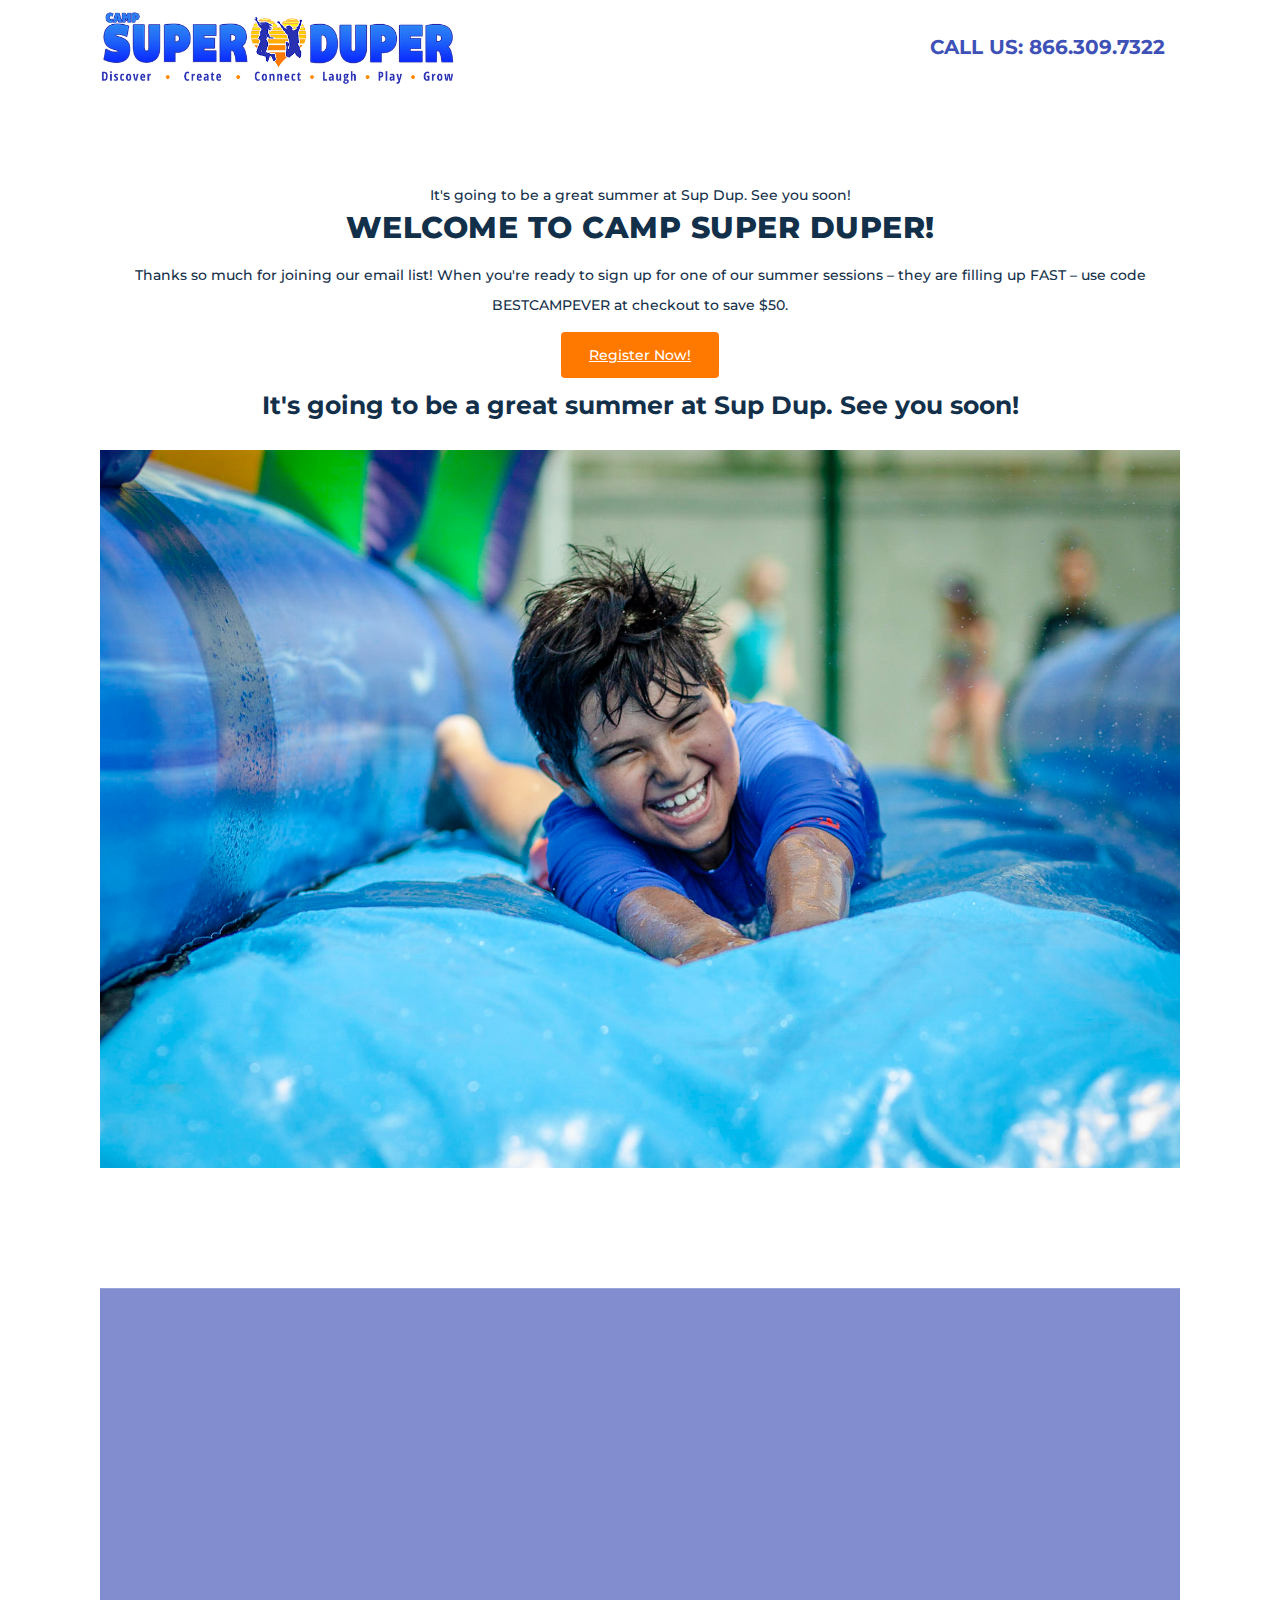
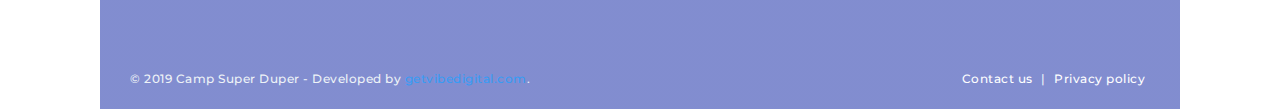
<file: thank-you.html>
﻿<!DOCTYPE html>
<html lang="en">
<head>
    <meta charset="utf-8">
    <meta http-equiv="X-UA-Compatible" content="IE=edge">
    <meta name="viewport" content="width=device-width, initial-scale=1">
    <title>Thank You | Camp Super Duper</title>
    <meta name="description" content="">
    <script src="themekit/scripts/jquery.min.js"></script>
    <script src="themekit/scripts/main.js"></script>
    <link rel="stylesheet" href="themekit/css/bootstrap-grid.css">
    <link rel="stylesheet" href="themekit/css/style.css">
    <link rel="stylesheet" href="themekit/css/glide.css">
    <link rel="stylesheet" href="themekit/css/magnific-popup.css">
    <link rel="stylesheet" href="themekit/css/content-box.css">
    <link rel="stylesheet" href="themekit/css/media-box.css">
    <link rel="stylesheet" href="themekit/css/contact-form.css">
    <link rel="stylesheet" href="skin.css">
</head>
<body class="page-main">
    <div id="preloader"></div>
    <nav class="menu-classic menu-fixed menu-transparent light align-right" data-menu-anima="fade-in">
        <div class="container">
            <div class="menu-brand">
                <a href="#">
                    <img class="logo-default scroll-hide" src="logo.png" alt="logo" />
                    <img class="logo-retina scroll-hide" src="logo.png" alt="logo" />
                    <img class="logo-default scroll-show" src="logo.png" alt="logo" />
                    <img class="logo-retina scroll-show" src="logo.png" alt="logo" />
                </a>
            </div>
            <i class="menu-btn"></i>
            <div class="menu-cnt">
                <ul id="main-menu">
                    <li>
                        <a href="tel:866.309.7322" style="color:#3e51b6!important;font-size:20px;">Call Us: 866.309.7322</a>
                    </li>
                </ul>
            </div>
        </div>
    </nav>
    <div style="height:150px;"></div>
    <div class="container">
            <div class="row">
                    <div class="col-lg-12" style="text-align:center;">
                        <hr class="space-sm">
                        <div class="title" style="    margin-bottom: 10px;
">


It's going to be a great summer at Sup Dup. See you soon! 

                            <h2>Welcome to Camp Super Duper!</h2>
                        </div>
                    <p>Thanks so much for joining our email list! When you're ready to sign up for one of our summer sessions – they are filling up FAST – use code BESTCAMPEVER at checkout to save $50. </p>
                    <div style="height:20px;"></div>
                    <a href="#" style="background:#ff7800;color:#fff;padding:1em 2em;border-radius:4px;">Register Now!</a>
                    <div style="height:20px;"></div>
                    <h2>It's going to be a great summer at Sup Dup. See you soon!</h2>
                    <br />
                    <div class="title" style="    margin-bottom: 10px;">
                    <img src="10.jpg"/>
                    </div>
                </div>
            
        </div>
        <div style="height:100px;"></div>
    <footer class="light" style="background:linear-gradient(rgba(46, 65, 176,.6), rgba(46, 65, 176,.6)),url('https://static.wixstatic.com/media/e463d1_e020bc6c6a0c4d67a31156426b3d84e7.jpg/v1/fit/w_1280,h_439,q_85,usm_0.66_1.00_0.01/e463d1_e020bc6c6a0c4d67a31156426b3d84e7.webp')">
        <div class="footer-bar">
        <iframe src="https://www.google.com/maps/embed?pb=!1m18!1m12!1m3!1d3305.206880534631!2d-118.28752068478474!3d34.064210580602854!2m3!1f0!2f0!3f0!3m2!1i1024!2i768!4f13.1!3m3!1m2!1s0x80c2c770f006e393%3A0xc180e43617ba7b86!2s540+South+Commonwealth+Avenue%2C+Los+Angeles%2C+CA+90020!5e0!3m2!1sen!2sus!4v1559111884521!5m2!1sen!2sus" width="100%" height="350" frameborder="0" style="border:0" allowfullscreen></iframe>
            <div class="container">
                <span>© 2019 Camp Super Duper - Developed by <a href="#" target="_blank">getvibedigital.com</a>.</span>
                <span><a href="contacts.html">Contact us</a> | <a href="#">Privacy policy</a></span>
            </div>
        </div>
        <link rel="stylesheet" href="themekit/media/icons/iconsmind/line-icons.min.css">
        <script src="themekit/scripts/parallax.min.js"></script>
        <script src="themekit/scripts/glide.min.js"></script>
        <script src="themekit/scripts/progress.js"></script>
        <script src="themekit/scripts/tab-accordion.js"></script>
        <script src="themekit/scripts/magnific-popup.min.js"></script>
        <script src="themekit/scripts/pagination.min.js"></script>
        <script src="themekit/scripts/contact-form/contact-form.js"></script>
    </footer>
</body>
</html>
</file>
<file: themekit/css/style.css>
/*

===================================================================
MAIN STYLE - STYLE.CSS
===================================================================
Table of contents

 - Global
 - Colors
 - Icons
 - Sections
 - Navigation
 - Headers
 - Typography
 - Components
 - Container
 - Footer
 - Animations
 - Responsive classes

------------------------------------------------------------------- 

# GLOBAL
===================================================================

*/

@font-face {
    font-family: "Icons";
    src: url('../media/icons/icons.eot');
    src: url('../media/icons/iconsd41d.eot?#iefix-rdmvgc') format('embedded-opentype'), url('../media/icons/icons.woff') format('woff'), url('../media/icons/icons.ttf') format('truetype'), url('../media/icons/iconsca27.svg?-rdmvgc#icomoon') format('svg');
    font-weight: normal;
    font-style: normal;
}

body, textarea {
    font-family: 'Roboto', sans-serif;
    font-size: 16px;
    line-height: 25px;
    padding: 0;
    margin: 0;
}

body > #preloader {
    position: fixed;
    top: 0;
    left: 0;
    right: 0;
    bottom: 0;
    background-color: #fff;
    z-index: 99995;
}

#preloader:before {
    content: url(../media/loader.svg);
    position: absolute;
    width: 15px;
    height: 15px;
    top: 50%;
    left: 50%;
    margin-left: -15px;
    margin-top: -15px;
}

body.no-transactions * {
    transition: none !important;
}

a, li {
    -webkit-tap-highlight-color: transparent
}

h1, h2, h3, h4, h5, h6, p {
    margin: 0;
}

p {
    margin: 0;
}

p + p {
    margin-top: 10px;
}

h1 {
    font-size: 35px;
    line-height: 40px
}

h2 {
    font-size: 25px;
    line-height: 30px
}

h1 + p, h2 + p, h3 + p, h4 + p, h2 + ul.icon-list, h3 + ul.icon-list, p + h3, p + .btn, p + h4, h4 + .btn, h4 + .btn-text, p + ul.icon-list, p + .btn-text, p + table, p + pre, p + img, p + .row, p + .img-box, p + .media-box, p + .cnt-box, p + .icon-links, p + ul.icon-list, .container > .row + .row, .container > div + p, .container > div + .btn, .table + .btn, .table + .btn-text, h4 + div, h4 + ul, h4 + ul.icon-list, h4 + a {
    margin-top: 15px;
}

.row.justify-content-around {
    margin-right: -55px;
    margin-left: -55px;
}

.btn:not(.full-width) + .btn:not(.full-width) {
    margin-left: 15px;
}

.hidden {
    display: none !important;
}

.text-light {
    font-weight: 100 !important;
}

.text-normal {
    font-weight: 400 !important;
}

.text-bold {
    font-weight: 600 !important;
}

.text-black {
    font-weight: 900 !important;
}

.text-uppercase {
    text-transform: uppercase;
}

.clear {
    clear: both;
    width: 100%;
}

.full-width {
    width: 100%;
}

.align-left {
    text-align: left;
}

.align-right {
    text-align: right;
}

.align-center {
    text-align: center;
}

.no-margin {
    margin: 0;
}

[data-href] {
    cursor: pointer;
}

.scroll-show:not(.showed) {
    display: none !important;
}

.boxed-area {
    padding: 30px;
    border-radius: 3px;
}

/* 

# COLORS
===================================================================

-------------------------------------------------------------------
COLOR 1
-------------------------------------------------------------------

*/

body, header h2, ::placeholder {
    color: #6fa6d7;
}

/*
-------------------------------------------------------------------
COLOR 2
-------------------------------------------------------------------
*/

h1, h2, h3, h4, h5, h6, .btn.btn-border, .btn-text, .input-text, .input-select, .input-textarea, .icon-list span, .icon-list span a, .social-links a i, a, .glide__arrow, .search-bar input[type=submit],
.menu-cnt .tab-nav > li a {
    color: #379cf4;
}

.icon-circle li:before, .icon-circle span:before, .icon-line li:before, .icon-line span:before, .progress-bar > div > div, .progress-bar > div span, .breadcrumb li a:after, .glide__bullets > button {
    background-color: #379cf4;
}

.btn, .tab-nav li.active a, .tab-nav li:hover a, .icon-links-grid a:hover, .icon-links-button a {
    background-color: #379cf4;
    border-color: #379cf4;
}

.tab-nav li a {
    color: #379cf4;
    border-color: #379cf4;
}

/*
-------------------------------------------------------------------
COLOR 3
-------------------------------------------------------------------
*/

.btn-border:hover, .icon-links a:hover i, .icon-links-popup:hover > i, .breadcrumb li:not(:last-child):hover a, .pagination li:not(.page):hover a, .search-bar input[type=submit]:hover,
.accordion-list > li:hover > a, .btn-text:hover, .menu-inner li:hover > a, .menu-inner li.active > a, .menu-inner .dropdown ul > li:hover > a, .album-title > a:hover, .glide__arrow:hover,
.mega-menu .icon-list li a:hover, nav.active .menu-btn, .menu-transparent .menu-cnt > ul > li:hover > a, .list-nav a:hover {
    color: #3081c8;
}

.light .dropdown > ul > li:not(:hover) > a {
    color: #3081c8 !important;
}

.btn:not(.btn-border):hover, .cnt-box-badge .badge, .cnt-box-blog-side .blog-date, .cnt-box-blog-top .blog-date, .dropdown ul:not(.icon-list) li:hover > a,
.menu-cnt > ul > li:hover > a, .lan-menu > li:hover > a, .glide__bullets > button:hover, .glide__bullets > button.glide__bullet--active {
    background-color: #3081c8;
}

.icon-links-button a:hover, .pagination li.page:hover a, .pagination li.page.active a {
    background-color: #3081c8;
    border-color: #3081c8;
}

.btn:hover, .input-text:focus, .input-select:focus, .input-textarea:focus, .search-bar input[type=text]:focus {
    border-color: #3081c8;
}

/*
-------------------------------------------------------------------
COLOR 4
-------------------------------------------------------------------
*/

.input-text, .input-select, .input-textarea, .cnt-pricing-table, .table, .table td, .table th, .step-item > span, .pagination li.page a, .accordion-list > li,
.menu-inner:not(.menu-inner-vertical) .dropdown ul, .search-bar input[type=text], .footer-bar, .menu-cnt.active, .search-box-menu, .section-block + .section-base, .section-map + .section-base {
    border-color: #c3dff7;
}

.step-item:before, .menu-inner li:before, .bg-color, body main > section.bg-color, .menu-top-logo > .container:before {
    background-color: #c3dff7;
}

/*
-------------------------------------------------------------------
COLOR 5
-------------------------------------------------------------------
*/

.cnt-box-testimonials-bubble > p, .cnt-call, .comment-list li, .quote, .progress-bar > div, .timeline .panel, .header-base, .cnt-box.boxed .caption, .cnt-box-side-icon.boxed > i,
.cnt-box-top-icon.boxed > i, .menu-big-box .menu-box, footer {
    background-color: #EAF5FC;
}

.cnt-box-testimonials-bubble > p:after {
    border-color: #EAF5FC;
}


/*
-------------------------------------------------------------------
LIGHT COLOR
-------------------------------------------------------------------
*/

.light, .light h1, .light h2, .light h3, .light h4, .light h5, .light h6, .light p, .light .btn-text, .light .btn-text:hover, .light .btn a, .light .btn:hover, nav.light a, .light .glide__arrow, .light .counter .value span:last-child, .light.counter .value span:last-child {
    color: #FFF !important;
}

.light .breadcrumb li a:after {
    background-color: #FFF;
}

.light .glide__bullets > button, .light .glide__bullets > button.glide__bullet--active, .section-color .boxed-area {
    background-color: #FFF !important;
}

.light .btn-border {
    color: #FFF !important;
    border-color: #FFF !important;
}

.light .btn-text:hover, .light p a:hover {
    opacity: .7;
}

/* 

# ICONS
===================================================================

*/

[class^="icon-"]:before,
[class*=" icon-"]:before {
    font-family: "Icons";
    font-style: normal;
    font-weight: normal;
    font-variant: normal;
    text-transform: none;
    speak: none;
    text-transform: none;
}

.icon-user:before {
    content: "\6a";
}

.icon-bookmark:before {
    content: "\6c";
}

.icon-share:before {
    content: "\6d";
}

.icon-calendar:before {
    content: "\6e";
}

.icon-facebook:before {
    content: "\6b";
}

.icon-twitter:before {
    content: "\6f";
}

.icon-instagram:before {
    content: "\70";
}

.icon-google:before {
    content: "\71";
}

.icon-linkedin:before {
    content: "\72";
}

.icon-youtube:before {
    content: "\73";
}

/*

# SECTIONS
===================================================================

-------------------------------------------------------------------
GLOBAL - SECTION
-------------------------------------------------------------------

*/

main > section {
    margin: 0;
    padding: 0;
    position: relative;
    overflow: hidden;
}

main > section.section-base {
    background-color: #FFF;
}

main > section > .container {
    padding-top: 100px;
    padding-bottom: 40px;
}

.section-video > video, .section-map > .google-map, .section-slider > .background-slider, .section-slider > .background-slider > div {
    position: absolute !important;
    height: 100%;
    width: 100%;
    top: 0;
    left: 0;
    right: 0;
    bottom: 0;
    z-index: 0;
}

section.section-center {
    display: flex;
    align-items: center;
}

.section-full-width > .container {
    max-width: 100%;
    width: 100%;
}

@media (min-width: 994px) {
    .section-full-width-right > .container > .row > .col-lg-6:last-child {
        position: absolute;
        left: 50%;
    }

    .section-full-width-right > .container > .row > .col-lg-8:last-child {
        position: absolute;
        left: 66.666667%;
    }

    .section-full-width-left > .container > .row > .col-lg-6:first-child {
        position: absolute;
        right: 50%;
    }

    .section-full-width-left > .container > .row {
        direction: rtl;
        text-align: left;
    }

    .section-full-width-left > .container > .row > div, .section-full-width-right > .container > .row > div {
        direction: ltr;
    }

    main .section-full-width-left > .container, main .section-full-width-left > .container {
        position: static;
    }
}

.no-padding-y > .container {
    padding-top: 0;
    padding-bottom: 0;
}

.no-padding-x > .container {
    padding-left: 0;
    padding-right: 0;
}

.no-padding-top > .container {
    padding-top: 0;
}

.no-padding-bottom > .container {
    padding-bottom: 0;
}

.no-padding > .container {
    padding: 0;
}

/*
-------------------------------------------------------------------
IMAGE - SECTION
-------------------------------------------------------------------
*/

.section-image {
    background-size: cover;
    background-position: center center;
}

.section-image.bg-top {
    background-position: top;
}

.section-image.bg-bottom {
    background-position: bottom;
}

/*
-------------------------------------------------------------------
MAP - SECTION
-------------------------------------------------------------------
*/

main > .section-map {
    padding-top: 100px;
    padding-bottom: 100px;
}

.section-map > .container {
    position: relative;
    z-index: 5;
    background-color: #FFF;
    padding: 30px;
    border-radius: 3px;
    width: 50%;
    margin: 0 15px;
    left: calc(50% - 30px);
    transform: translateX(calc(-100% + 30px));
}

.section-map-right > .container {
    transform: none;
}

.section-map.section-full-width > .container {
    max-width: 50%;
}

@media (min-width: 1200px) {
    .section-map > .container {
        max-width: 570px;
    }
}

/*
-------------------------------------------------------------------
VIDEO - SECTION
-------------------------------------------------------------------
*/

.section-video > video {
    height: auto;
}

.section-video > .container {
    position: relative;
    z-index: 5;
}

/*
-------------------------------------------------------------------
SLIDER - SECTION
-------------------------------------------------------------------
*/

.section-slider > .background-slider > div {
    opacity: 0;
    transition: all .5s;
    background-size: cover;
    background-position: center center;
}

.section-slider > .background-slider > div.active {
    opacity: 1;
}

.section-slider > .container {
    position: relative;
    z-index: 5;
}

.section-slider[data-slider-parallax] .background-slider {
    position: fixed !important;
    z-index: -1;
    opacity: 0;
    transition: none;
}

.section-slider[data-slider-parallax].active .background-slider {
    opacity: 1;
}

/*
-------------------------------------------------------------------
BLOCK - SECTION
-------------------------------------------------------------------
*/

.section-block > .block-media {
    position: absolute;
    width: calc(50% - 15px);
    height: 100%;
    top: 0;
    right: 0;
    border-top-left-radius: 3px;
    border-bottom-left-radius: 3px;
    overflow: hidden;
}

.section-block-right > .block-media {
    left: 0;
    right: auto;
    border-radius: 0;
    border-top-right-radius: 3px;
    border-bottom-right-radius: 3px;
}

.section-block > .container > .row > .col:first-child:before {
    content: '';
    border: 25px solid #ffffff;
    border-top-color: transparent;
    border-bottom-color: transparent;
    border-right-color: transparent;
    right: -65px;
    left: auto;
    top: 50%;
    margin-top: -25px;
    position: absolute;
    z-index: 1;
}

.section-block-right > .container > .row > .col:first-child:before {
    right: auto;
    left: -65px;
    transform: rotate(180deg);
}

.section-block > .block-media .image {
    height: 100%;
    width: 100%;
    background-size: cover;
    background-position: center center;
}

.section-block > .block-media video {
    width: 100%;
}

.section-block-right > .container > .row {
    flex-direction: row-reverse;
}

.section-block > .container > .row > .col:last-child {
    text-align: center;
    display: flex;
    align-items: center;
    justify-content: center;
    transform: translateX(30px);
}

.section-block-right > .container > .row > .col:last-child {
    transform: translateX(-30px);
}

.section-block-full > .block-media {
    width: 100%;
}

.section-block-full > .container > .row > .col {
    max-width: calc(50% - 60px);
}

.section-block-full > .container > .row > .col:first-child {
    background: #FFF;
    padding: 60px;
    margin: 0 30px;
    border-radius: 3px;
}

.section-block-full > .container > .row > .col:first-child:before {
    right: -49px;
}

.section-block-full.section-block-right > .container > .row > .col:first-child:before {
    right: auto;
    left: -49px;
}

/*

# NAVIGATION
===================================================================

-------------------------------------------------------------------
GLOBAL
-------------------------------------------------------------------

*/

body > nav {
    z-index: 995;
    position: relative;
    background-color: #FFF;
}

body > nav > .container {
    height: 100%;
}

.dropdown ul li a {
    background-color: #FFF;
}

.dropdown ul li:hover > a, nav:not(.menu-transparent) .menu-cnt > ul > li:hover > a {
    color: #FFF;
}

.logo-retina {
    display: none !important;
}

@media (min-resolution: 192dpi) and (min-width: 994px), (-webkit-min-device-pixel-ratio: 2) and (min-width: 994px) {
    .logo-retina:not(.hidden):not(.scroll-show), .logo-retina.scroll-show.showed {
        display: block !important;
    }

    .logo-default {
        display: none !important;
    }
}

body > nav .menu-brand {
    float: left;
    height: 50px;
    display: flex;
    align-items: center;
    justify-content: center;
    padding: 10px 0;
    z-index: 9999;
    position: relative;
}

body > nav .menu-brand > a {
    height: 100%;
}

body > nav .menu-brand img {
    max-height: 100%;
    display: block;
}

.menu-btn {
    display: none;
    width: 30px;
    height: 30px;
    font-style: normal;
    position: absolute;
    right: 30px;
    top: 50%;
    transform: translateY(-50%);
    font-size: 30px;
    line-height: 30px;
}

.menu-btn:before {
    content: "\64";
    font-family: "Icons";
    position: absolute;
    left: 0;
    text-transform: none;
}

.menu-right {
    float: right;
    height: 50px;
    display: flex;
    align-items: center;
    margin: 0 -15px;
}

.menu-cnt {
    position: relative;
}

.menu-cnt > ul, .menu-inner > ul {
    float: left;
    list-style: none;
    padding: 0;
    margin: 0;
    display: flex;
    margin-left: 30px;
}

.menu-cnt > ul > li > a, .dropdown > ul > li > a, .dropdown-submenu > ul > li > a {
    height: 50px;
    line-height: 50px;
    padding: 0 15px;
    font-size: 13px;
    display: block;
}

.menu-cnt ul > li > a {
    text-decoration: none;
    transition: all .5s, height 0s, line-height 0s;
}

.menu-cnt > ul > li a {
    color: #444;
    text-decoration: none;
    text-align: left;
}

.menu-right > * {
    margin: 0 15px;
}

.search-box-menu > input[type=text] {
    display: none;
    position: absolute;
    box-sizing: border-box;
    left: 0;
    top: calc(100% + 10px);
    width: 100% !important;
    max-width: 1125px;
    padding: 5px 15px;
    margin: auto;
    border: none;
    height: 50px;
    z-index: 9;
    outline: none;
    border-radius: 3px;
    box-shadow: 0 5px 5px rgba(0, 0, 0, 0.06);
    background-color: white;
    transition: all .5s;
}

body > nav .search-box-menu.active > input {
    display: block;
}

.search-box-menu > i {
    font-size: 19px;
    height: 50px;
    line-height: 50px;
    cursor: pointer;
    width: 50px;
    display: block;
    text-align: center;
}

.search-box-menu > i:before {
    font-family: "Icons";
    content: "\61";
    font-style: normal;
    text-transform: none;
}

.search-box-menu.active > i:before {
    content: "\63";
}

.search-box-menu > input[type=submit] {
    display: none;
    position: absolute;
    z-index: 9;
    right: 0;
    height: 40px;
    top: calc(100% + 15px);
    background: #FFF;
    border: none;
    padding: 0 15px;
    cursor: pointer;
}

.search-bar {
    position: relative;
}

.search-bar input[type=text] {
    line-height: 25px;
    border-radius: 3px;
    border-width: 1px;
    border-style: solid;
    outline: none;
    padding: 0 5px;
    transition: all .5s;
}

.search-bar input[type=submit] {
    position: absolute;
    top: 50%;
    transform: translateY(-50%);
    right: 5px;
    background: none;
    border: none;
    outline: none;
    cursor: pointer;
}

nav.light h5, .light .shop-menu .shop-cart .cart-item .cart-content, .light .shop-menu p, .light .shop-menu .btn, .light .lan-menu ul li a, .menu-cnt li.dropdown-submenu > a {
    color: #4C4C4C;
}

body > nav .icon-links a i {
    font-size: 16px;
    transform: translateX(-50%) translateY(-50%);
}

.menu-cnt li > a {
    position: relative;
}

/*
-------------------------------------------------------------------
MINI MENU SECTION - NAVIGATION MENU
-------------------------------------------------------------------
*/

.menu-mini {
    height: 35px;
    border-bottom: 1px solid rgba(128, 128, 128, 0.21);
    background: #fff;
}

.menu-mini > .container > ul {
    list-style: none;
    float: left;
    padding: 0;
    margin: 9px 0 0 0;
}

.menu-mini > .container > ul > li {
    float: left;
    padding-right: 20px;
    padding-left: 25px;
    font-size: 13px;
    line-height: 16px;
    position: relative;
}

.menu-mini > .container > ul > li i {
    margin-right: 5px;
    font-size: 16px;
    position: absolute;
    left: 0px;
}

.menu-mini li > a {
    text-decoration: none;
}

.menu-mini .menu-right {
    align-items: center;
    height: 35px;
    padding: 0;
}

.menu-mini .icon-links i, .menu-mini .icon-links i:hover {
    font-size: 14px;
    border-radius: 0;
    width: 35px;
    padding: 0;
}

.menu-mini .lan-menu {
    position: relative;
    z-index: 999;
}

.menu-mini .lan-menu li.dropdown > a {
    height: 35px;
    line-height: 35px;
    padding-top: 0;
    padding-bottom: 0;
}

.menu-wide .container, .menu-wide .search-box-menu > input {
    max-width: 100%;
}

/*
-------------------------------------------------------------------
DROPDOWN - NAVIGATION MENU
-------------------------------------------------------------------
*/

.dropdown ul:not(.icon-list) {
    position: absolute;
    display: none;
}

.dropdown li {
    cursor: pointer;
}

.dropdown > a {
    position: relative;
}

.dropdown > ul, .dropdown-submenu > ul {
    box-shadow: 0px 6px 5px rgba(0, 0, 0, 0.17);
    list-style: none;
    padding: 0;
    margin: 0;
    border: none;
    min-width: 200px;
}

.dropdown:hover > ul, .dropdown:hover .mega-menu, .dropdown-submenu:hover > ul {
    display: block;
    z-index: 2;
}

.dropdown-submenu {
    position: relative;
}

.dropdown-submenu > a {
    position: relative;
    z-index: 3;
}

.dropdown-submenu > a:after, .menu-side .dropdown > a:after, .menu-side .mega-dropdown > a:after, .menu-inner .dropdown > a:after {
    font-family: "Icons";
    content: "\67";
    position: absolute;
    top: 50%;
    transform: translateY(-50%) rotate(90deg);
    width: 20px;
    height: 20px;
    line-height: 20px;
    text-align: center;
    right: 10px;
    transition: transform .5s;
    text-transform: none;
    opacity: .7;
}

.dropdown-submenu > a:after, .menu-side:not(.menu-side-collapse) li > a:after {
    transform: translateY(-50%) rotate(0deg);
    transition: none;
}

.dropdown.active > a:after, .mega-dropdown.active > a:after {
    transform: translateY(-50%) rotate(90deg) matrix(-1, 0, 0, 1, 0, 0);
}

.dropdown:hover > a:after, .menu-cnt li:hover > a:after {
    opacity: 1;
}

.dropdown-submenu ul {
    top: 0;
    left: 100%;
    z-index: 1;
}

.menu-cnt > ul > li.dropdown > a, .menu-cnt > ul > li.mega-dropdown > a {
    padding-right: 22px;
}

.menu-side .menu-cnt > ul > li.dropdown > a, .menu-side .menu-cnt > ul > li.mega-dropdown > a {
    padding-right: 15px;
}

.dropdown .divider {
    height: 1px;
    background: #eaeaea;
}

/*
-------------------------------------------------------------------
MEGA MENU - NAVIGATION MENU
-------------------------------------------------------------------
*/

.mega-dropdown:hover .mega-menu, .mega-menu .tab-box > .panel.active {
    display: flex;
    overflow: hidden;
    z-index: 2;
}

.mega-menu .tab-box > .panel {
    margin: 30px 5px;
}

.mega-menu .tab-nav {
    margin: 15px;
}

.mega-dropdown .mega-menu {
    left: 0;
    width: 100%;
}

.mega-menu .col {
    padding: 0 10px;
}

.mega-menu {
    position: absolute;
    min-width: 250px;
    padding: 25px 5px;
    box-shadow: 0px 6px 5px rgba(0, 0, 0, 0.17);
    background-color: #FFF;
    background-size: cover;
    display: none;
}

.mega-menu a {
    color: #636363;
    padding-left: 5px;
    display: block;
    white-space: nowrap;
}

.mega-menu .no-icons a {
    padding-left: 0;
}

.mega-menu.bg-menu {
    min-width: 400px;
}

.mega-menu h5 {
    margin-top: 5px;
    min-height: 15px;
    font-size: 15px;
    text-align: left;
}

.mega-menu .icon-list + h5 {
    margin-top: 30px;
}

.mega-menu .no-icons {
    margin-left: 1px;
}

.mega-menu .col > h5:first-child {
    margin-top: 0;
}

.mega-menu .tab-box {
    width: calc(100% + 10px);
    margin: -25px -5px;
}

/*
-------------------------------------------------------------------
MENU RIGHT POSITION - NAVIGATION MENU
-------------------------------------------------------------------
*/

nav.align-right .menu-cnt {
    display: flex;
    justify-content: flex-end;
}

nav.align-right .menu-cnt {
    float: none;
}

/*
-------------------------------------------------------------------
INNER MENU - NAVIGATION MENU
-------------------------------------------------------------------
*/

.menu-inner > ul {
    float: none;
    margin-left: 0;
}

.menu-inner:not(.menu-inner-vertical) > ul > li:not(:last-child) {
    margin-right: 20px;
}

.menu-inner li > a {
    height: 50px;
    line-height: 50px;
    display: block;
    position: relative;
    text-decoration: none;
    border-radius: 3px;
    cursor: pointer;
    transition: all .5s;
}

.menu-inner li.dropdown > a {
    padding-right: 35px;
}

.menu-inner .dropdown ul > li > a {
    font-size: initial;
}

.menu-inner .dropdown ul > li:hover > a {
    background: none;
}

.menu-inner li {
    position: relative;
    transition: all .5s;
}

.menu-inner li:before {
    content: "";
    position: absolute;
    width: 0%;
    height: 1px;
    transition: all .5s;
    bottom: 0;
    left: 0;
}

.menu-inner li:hover:before, .menu-inner li.active:before {
    width: 100%;
}

.menu-inner li > a > i {
    margin-right: 15px;
}

.menu-inner-vertical > ul {
    display: block;
}

.menu-inner-vertical li.dropdown > ul {
    position: static;
    box-shadow: none;
}

.menu-inner-vertical .dropdown:hover > ul {
    display: none
}

.menu-inner-vertical .dropdown.active > ul {
    display: block
}

.menu-inner.ms-minimal li:hover a, .menu-inner.ms-minimal li.active > a {
    background: none;
}

.menu-inner > div {
    display: none;
    position: relative;
    padding: 10px 0;
}

.menu-inner > div > i {
    right: 0;
}

.menu-inner.nav-right {
    justify-content: flex-end;
    display: flex;
}

.menu-inner.nav-center {
    justify-content: center;
    display: flex;
}

.menu-inner:not(.menu-inner-vertical) .dropdown > a:after {
    right: 0;
}

.menu-inner:not(.menu-inner-vertical) .dropdown ul {
    box-shadow: none;
    border-style: solid;
    border-width: 1px;
    border-radius: 3px;
    margin-top: -1px;
}

.menu-inner:not(.menu-inner-vertical) .dropdown li:last-child:before {
    bottom: -1px;
}

.menu-inner-image li img {
    position: absolute;
    height: 50px;
    max-height: 50px;
    max-width: 50px;
    height: 50px;
    border-radius: 3px;
    left: -65px;
}

.menu-inner-image li {
    padding-left: 65px;
    margin-bottom: 15px;
}

.menu-inner-image li a {
    line-height: 30px;
}

.menu-inner-image li a span {
    display: block;
    line-height: 15px;
    font-size: 12px;
}

/*
-------------------------------------------------------------------
MENU TRANSPARENT - NAVIGATION MENU
-------------------------------------------------------------------
*/

body > nav.menu-transparent, .menu-transparent .form-control, .menu-transparent .btn, .menu-transparent .menu-cnt > ul > li:hover > a, .menu-transparent .lan-menu > li > a, .menu-transparent .btn:hover,
.menu-big-box.menu-transparent .menu-box, .menu-transparent .menu-mini, .menu-transparent .lan-menu > li:hover > a {
    background: none;
}

/*
-------------------------------------------------------------------
MENU FIXED - NAVIGATION MENU
-------------------------------------------------------------------
*/

nav.menu-fixed {
    position: fixed;
    right: 0;
    left: 0;
    top: 0;
}

.menu-fixed:not(.menu-transparent) + header, .menu-fixed:not(.menu-transparent) + main {
    margin-top: 50px;
}

/*
-------------------------------------------------------------------
LANGUAGE MENU - NAVIGATION MENU
-------------------------------------------------------------------
*/

.lan-menu {
    list-style: none;
    padding-left: 0;
    position: relative;
}

.lan-menu li a, .lan-menu .dropdown > ul > li > a {
    padding-left: 40px;
    color: #444;
    text-decoration: none;
    line-height: 50px;
    font-size: 13px;
    display: block;
    transition: all .5s;
}

nav:not(.menu-transparent) .lan-menu > li:hover > a, nav:not(.menu-transparent) .menu-mini .lan-menu > li:hover > a, .lan-menu .dropdown > ul > li:hover > a {
    color: #FFF;
}

.lan-menu li.dropdown > a {
    padding-right: 15px;
}

.lan-menu li.dropdown > a:after {
    right: 15px;
}

.lan-menu .dropdown > ul > li > a, .lan-menu .dropdown > ul {
    min-width: 100%;
    max-width: 100%;
    box-sizing: border-box;
}

.lan-menu li a img {
    position: absolute;
    left: 15px;
    top: 50%;
    margin-top: -6px;
    border-radius: 3px;
}

/*
-------------------------------------------------------------------
SHOP MENU - NAVIGATION MENU
-------------------------------------------------------------------
*/

.shop-menu-cnt {
    position: relative;
}

.shop-menu-cnt > i {
    font-size: 23px;
    height: 50px;
    line-height: 50px;
    cursor: pointer;
    width: 50px;
    display: block;
    text-align: center;
}

.shop-menu-cnt > i:before {
    font-family: "Icons";
    content: "\69";
    font-style: normal;
}

.shop-menu-cnt:hover .shop-menu {
    display: block;
    visibility: visible;
    opacity: 1;
}

.shop-menu-cnt .shop-menu {
    z-index: 90;
    position: absolute;
    top: 100%;
    left: 50%;
    margin-left: -160px;
    width: 320px;
    text-align: center;
    background-color: #fff;
    transition: all .4s ease;
    box-shadow: 0px 6px 5px rgba(0, 0, 0, 0.17);
    overflow: hidden;
    display: none;
}

.shop-cart li {
    cursor: pointer;
}

.shop-cart li img {
    width: 65px;
    height: 40px;
    margin: 0;
    border-radius: 3px;
    float: left;
}

.shop-cart .cart-item .cart-content {
    padding-left: 100px;
    text-align: left;
    font-size: 13px;
    line-height: 21px;
}

.shop-menu-cnt .cart-total {
    display: block;
    text-align: left;
    padding: 8px 16px;
    margin: 0;
    overflow: hidden;
    font-size: 14px;
    line-height: 18px;
}

.shop-cart {
    list-style: none;
    padding: 15px 0;
    margin: 0;
}

.shop-cart .cart-item {
    height: 50px;
    padding: 0 15px;
    transition: all .3s;
}

.shop-cart .cart-item:hover {
    background: none;
    padding-left: 20px;
}

.cart-item h5 {
    margin-bottom: 0;
    font-size: 14px;
}

.shop-menu .cart-buttons {
    text-align: left;
    padding: 15px;
    margin: 0;
    line-height: 20px;
}

.shop-menu .cart-buttons a {
    text-decoration: none;
    margin-right: 10px;
}

.shop-menu-cnt .cart-count {
    background-color: #292929;
    top: 50%;
    margin-top: -4px;
    right: 3px;
    width: 18px;
    height: 18px;
    display: block;
    position: absolute;
    z-index: 95;
    font-size: 11px;
    line-height: 19px;
    font-style: normal;
    text-align: center;
    border-radius: 50%;
    color: #fff;
    font-weight: 600;
}

.shop-menu-empty .shop-menu, .wc-backward {
    display: none !important;
}

/*
-------------------------------------------------------------------
BIG BOX - NAVIGATION MENU
-------------------------------------------------------------------
*/

.menu-big-box {
    padding-bottom: 40px;
}

.menu-big-box .menu-box {
    position: absolute;
    height: 80px;
    width: calc(100% - 30px);
    z-index: 1;
    display: flex;
    align-items: center;
    justify-content: center;
    padding: 15px;
    border-radius: 3px;
}

.menu-big-box .menu-box > .row {
    width: calc(100% + 15px);
}

.menu-big-box .menu-cnt > ul, .menu-big-box .menu-right > ul {
    z-index: 2;
    position: relative;
}

.menu-big-box > .container {
    position: relative;
}

/*
-------------------------------------------------------------------
SUBTITLE - NAVIGATION MENU
-------------------------------------------------------------------
*/

.menu-subtitle .menu-cnt li a span {
    display: block;
    height: 23px;
    position: absolute;
    bottom: 24px;
    font-size: 11px;
    color: #bbbbbb;
}

.menu-subtitle .menu-cnt > ul > li > a, .menu-subtitle .menu-cnt .menu-right {
    height: 70px;
}

.menu-subtitle .menu-cnt > ul > li > a {
    position: relative;
}

.menu-subtitle .shop-menu-cnt > i, .menu-subtitle .search-box-menu > i, .menu-subtitle .menu-brand, .menu-subtitle .lan-menu > li > a {
    height: 70px;
    line-height: 70px;
}

/*
-------------------------------------------------------------------
MIDDLE AND TOP LOGO - NAVIGATION MENU
-------------------------------------------------------------------
*/

@media (min-width: 993px) {
    .menu-top-logo {
        padding-top: 100px;
    }

    .menu-top-logo > .container {
        padding-left: 15px;
        padding-right: 15px;
    }

    .menu-top-logo > .container > .menu-brand, .menu-top-logo .menu-right {
        position: absolute;
        top: 50%;
        transform: translateY(calc(-50% - 25px));
        right: 50%;
        width: 570px;
        float: none;
        padding-left: 15px;
        padding-right: 15px;
        justify-content: flex-start;
    }

    .menu-top-logo .menu-right {
        left: 50%;
        right: auto;
        justify-content: flex-end;
        margin: 0;
    }

    .menu-top-logo .menu-right > *:last-child {
        margin-right: 0;
    }

    .menu-top-logo .menu-cnt {
        position: static;
    }

    .menu-top-logo .menu-cnt > ul {
        margin: 0;
        position: relative;
        width: 100%;
    }

    .menu-top-logo > .container:before {
        content: "";
        position: absolute;
        height: 1px;
        width: 100%;
        left: 0;
    }

    .menu-top-logo .menu-mini {
        position: absolute;
        top: 0;
        width: 100%;
    }

    .menu-top-logo .menu-mini .menu-right {
        transform: translateY(-50%);
    }

    .menu-top-logo > .menu-mini + .container > .menu-brand, .menu-top-logo > .menu-mini + .container .menu-right {
        transform: translateY(calc(-50% - 8px));
    }

    .menu-top-logo.menu-wide > .container > .menu-brand {
        left: 0;
        right: auto;
    }

    .menu-top-logo.menu-wide .menu-right {
        left: auto;
        right: 0;
    }
}

/*
-------------------------------------------------------------------
ICON - NAVIGATION MENU
-------------------------------------------------------------------
*/

.menu-icon .menu-cnt > ul > li > a > i {
    position: absolute;
    top: 50%;
    left: 13px;
    transform: translateY(-50%);
    font-size: 24px;
    cursor: pointer;
}


.menu-icon .menu-cnt > ul > li > a {
    padding-left: 55px;
    position: relative;
}

.menu-icon-top.menu-fixed.scroll-menu .menu-cnt > ul > li > a > i {
    display: none;
}

@media (min-width: 993px) {
    .menu-icon-top .menu-cnt > ul > li > a > i {
        top: 15px;
        left: 50%;
        transform: translateY(0) translateX(-50%);
    }

    .menu-icon-top .menu-cnt > ul > li > a {
        padding-top: 35px;
        padding-left: 15px;
    }

    .menu-icon-top .shop-menu-cnt > i, .menu-icon-top .search-box-menu > i, .menu-icon-top .menu-cnt > .dropdown > ul > li > a,
    .menu-icon-top .dropdown-submenu > ul > li > a, .menu-icon-top .menu-cnt .menu-right, .menu-icon-top .menu-brand, .menu-icon-top .lan-menu > li > a {
        height: 80px;
        line-height: 80px;
    }

    .menu-icon-top .menu-cnt > ul > li > a {
        line-height: 50px;
    }
}

/*
-------------------------------------------------------------------
SIDE - NAVIGATION MENU
-------------------------------------------------------------------
*/

@media (min-width: 992px) {

    .menu-side-cnt, .menu-side-cnt #fullpage-main, .menu-side-cnt .footer-parallax, .menu-side-cnt > .menu-fixed:not(.menu-wide) {
        padding-left: 250px;
    }

    .menu-side {
        width: 250px;
        height: 100%;
        position: fixed;
        top: 0;
        left: 0;
        z-index: 99995;
        background-color: #FFFFFF;
        border-right: 1px solid #e7e7e7;
        box-shadow: 1px 0 2px rgba(0,0,0,0.05);
    }

    .menu-side .menu-brand {
        width: 100%;
        padding: 15px;
        height: 90px;
        float: none;
    }

    .menu-side .menu-cnt > ul {
        float: none;
        display: block;
        margin: 0;
    }

    .menu-side .menu-cnt > ul > li {
        float: none;
        position: relative;
        margin: 0;
    }

    .menu-side .mega-menu, .menu-side .dropdown > ul, .menu-side .dropdown-submenu > ul {
        left: 100%;
        top: 0;
        width: auto;
    }

    .menu-side-collapse {
        display: flex;
        flex-direction: column;
        justify-content: space-between;
    }

    .menu-side-collapse .menu-cnt {
        height: 100%;
    }

    .menu-side-collapse .menu-cnt > ul {
        float: none;
        display: block;
        margin: 0;
    }

    .menu-side-collapse .menu-cnt > ul > li {
        float: none;
        position: relative;
        margin: 0;
    }

    .menu-side-collapse .mega-menu, .menu-side-collapse .dropdown > ul, .menu-side-collapse .dropdown-submenu > ul {
        left: 0;
        top: 100%;
        width: 100%;
        position: relative;
        box-shadow: none;
    }

    .menu-side-collapse .bottom-area {
        position: static;
    }

    .menu-side-collapse li.active > ul, .menu-side-collapse .active .mega-menu, .menu-side-collapse .mega-menu .tab-box > .panel.active,
    .menu-side-collapse .mega-menu .tab-box .nav-tabs, .menu-side-collapse .active .dropdown-submenu ul {
        display: block;
    }

    .menu-side-collapse li:not(.active):not(.dropdown-submenu):hover > ul, .menu-side-collapse li:not(.active):hover .mega-menu {
        display: none;
    }

    .menu-side-collapse .mega-menu {
        padding: 25px 0;
    }

    .menu-side .mega-menu .col {
        padding: 0 15px;
        font-size: 13px;
    }

    .menu-side .mega-menu .icon-list li a:hover {
        background: none;
    }

    .menu-side:not(.menu-side-collapse) .dropdown > ul, .menu-side:not(.menu-side-collapse) .dropdown-submenu > ul {
        box-shadow: 4px 5px 5px rgba(0, 0, 0, 0.17);
        border-left: 1px solid #eaeaea;
    }

    .menu-side .slimScrollRail {
        visibility: hidden;
    }

    .menu-side-collapse .active .dropdown-submenu > a:after {
        transform: translateY(-50%) rotate(90deg);
    }

    .menu-side-collapse .mega-menu .tab-nav {
        display: block;
    }

    .menu-side-collapse .mega-menu .tab-nav li a {
        margin: 10px 0;
    }
}

.menu-side-collapse .col + .col > h5:first-child {
    margin-top: 30px;
}

.menu-side .bottom-area {
    position: absolute;
    bottom: 20px;
    padding: 20px 15px;
    width: 100%;
    text-align: center;
}

.menu-side-collapse .bottom-area {
    position: static;
}

.menu-side .bottom-area .lan-menu {
    display: flex;
    justify-content: center;
    padding: 15px 0;
}

.menu-side .bottom-area .lan-menu a {
    margin: 0 5px;
}

.menu-side .bottom-area .icon-links {
    margin: 10px 0;
}

.menu-side .bottom-area p {
    font-size: 12px;
}

/*

# HEADERS
===================================================================

-------------------------------------------------------------------
GLOBAL
-------------------------------------------------------------------

*/

.title {
    position: relative;
    margin-bottom: 50px;
}

.title > p {
    margin-top: 15px;
}

.row > div > .title:last-child {
    margin-bottom: 0;
}

body > header {
    position: relative;
    display: flex;
    align-items: center;
    height: 350px;
    overflow: hidden;
}

body > header > .container {
    position: relative;
    z-index: 5;
}

body > header h1 {
    font-size: 30px;
    font-weight: 600;
    margin: 0;
}

body > header h2 {
    margin: 20px 0 0 0;
    font-size: 18px;
    font-weight: 400;
}

body > header.align-center h2 {
    margin: 20px auto 0 auto;
    text-align: center;
}

.breadcrumb {
    list-style: none;
    display: flex;
    margin: 20px 0 0 0;
    padding: 0;
}

.breadcrumb li {
    list-style: none;
}

.breadcrumb li a {
    display: block;
    text-decoration: none;
    padding-right: 15px;
    margin-right: 15px;
    font-size: 14px;
    position: relative;
}

.breadcrumb li a:after {
    content: "";
    position: absolute;
    width: 1px;
    height: 11px;
    margin-top: -5px;
    opacity: .6;
    top: 50%;
    right: 0;
    transform: rotate(25deg);
}

.breadcrumb li:last-child a {
    font-weight: 600;
    cursor: default;
    padding-right: 0;
    margin-right: 0;
}

.breadcrumb li:last-child a:after {
    display: none;
}

body > header.align-right .breadcrumb {
    left: 15px;
    right: auto;
    justify-content: flex-end;
}

body > header.align-center .breadcrumb {
    position: static;
    justify-content: center;
    margin-top: 20px;
}

.breadcrumb.align-center {
    justify-content: center;
}

.breadcrumb.align-right {
    justify-content: flex-end;
}

/*
-------------------------------------------------------------------
IMAGE - HEADER
-------------------------------------------------------------------
*/

.header-image, .header-base {
    background-position: center center;
    background-size: cover;
}

/*
-------------------------------------------------------------------
SLIDER - HEADER
-------------------------------------------------------------------
*/

.header-slider > .background-slider > div {
    position: absolute;
    height: 100%;
    width: 100%;
    top: 0;
    left: 0;
    right: 0;
    bottom: 0;
    z-index: 0;
}

.header-slider > .background-slider > div {
    opacity: 0;
    background-size: cover;
    background-position: center center;
    transition: all .5s;
}

.header-slider > .background-slider > div.active {
    opacity: 1;
}

/*
-------------------------------------------------------------------
VIDEO - HEADER
-------------------------------------------------------------------
*/

.header-video > video {
    position: absolute;
    top: 0;
    left: 0;
    right: 0;
    bottom: 0;
    width: 100%;
    z-index: 0;
}

/*
-------------------------------------------------------------------
BASE - HEADER
-------------------------------------------------------------------
*/

.header-base {
    height: 200px;
}

.header-base .breadcrumb {
    position: absolute;
    right: 15px;
    top: 0;
    margin-top: 0;
}

/*

# TYPOGRAPHY
===================================================================
 
-------------------------------------------------------------------
SPACE
-------------------------------------------------------------------

*/

hr.space, hr.space-xs, hr.space-sm, hr.space-md, hr.space-lg {
    border: none;
    clear: both;
    margin: 0;
}

hr.space-xs {
    height: 15px;
}

hr.space-sm {
    height: 30px;
}

hr.space {
    height: 60px;
}

hr.space-md {
    height: 75px;
}

hr.space-lg {
    height: 100px;
}

span.space, span.space-xs, span.space-sm, span.space-md, span.space-lg {
    display: inline-block;
}

span.space-xs {
    width: 15px;
}

span.space-sm {
    width: 30px;
}

span.space {
    width: 60px;
}

span.space-md {
    width: 75px;
}

span.space-lg {
    width: 100px;
}

/*
-------------------------------------------------------------------
TEXT
-------------------------------------------------------------------
*/

.text-xs {
    font-size: 12px !important;
    line-height: 18px;
}

.text-sm {
    font-size: 16px !important;
    line-height: 22px;
}

.text-md {
    font-size: 25px !important;
    line-height: 35px;
}

.text-lg {
    font-size: 50px !important;
    line-height: 70px;
}

/*
-------------------------------------------------------------------
SEPARATOR
-------------------------------------------------------------------
*/

hr:not([class*=space]) {
    height: 1px;
    border: none;
    background: #dadada;
    margin: 30px 0;
}

/*
-------------------------------------------------------------------
QUOTE
-------------------------------------------------------------------
*/

.quote {
    position: relative;
    padding: 30px 30px 30px 105px;
    margin: 0;
    border-radius: 3px;
}

.quote > p {
    margin: 0;
}

.quote.quote-double {
    padding: 30px 105px 30px 105px;
}

.quote:before, .quote.quote-double:after {
    content: "\65";
    font-family: "Icons";
    position: absolute;
    left: 30px;
    width: 50px;
    height: 50px;
    font-size: 45px;
    line-height: 55px;
    opacity: .2;
    text-transform: none;
}

.quote.quote-double:after {
    content: "\66";
    left: auto;
    right: 30px;
    bottom: 30px;
}

.quote .quote-author {
    display: block;
    margin-top: 15px;
    font-weight: 600;
}

/*

# COMPONENTS
===================================================================
 
-------------------------------------------------------------------
BUTTONS - COMPONENT
-------------------------------------------------------------------

*/

.btn {
    color: #fff;
    border-radius: 3px;
    display: inline-block;
    text-decoration: none;
    border-style: solid;
    border-width: 1px;
    position: relative;
    cursor: pointer;
    outline: none;
    text-align: center;
    transition: all .5s;
}

.btn-xs {
    padding: 7px 20px;
    font-size: 13px;
}

.btn-sm {
    padding: 10px 30px;
    font-size: 15px;
}

.btn-lg {
    padding: 15px 50px;
    font-size: 20px;
}

.btn-border, body .btn-border {
    background: none;
}

.btn-circle {
    border-radius: 100px;
}

.btn-text {
    position: relative;
    display: inline-block;
    text-decoration: none;
    cursor: pointer;
    background: none;
    border: none;
    outline: none;
    transition: all .5s;
}

.btn-text.btn-icon i {
    position: static;
    margin-right: 10px;
}

.btn-icon.btn-xs:not(.btn-anima), .btn-icon.btn-xs.btn-anima:hover {
    padding-left: 40px;
}

.btn-icon.btn-sm:not(.btn-anima), .btn-icon.btn-sm.btn-anima:hover {
    padding-left: 55px;
}

.btn-icon.btn-lg:not(.btn-anima), .btn-icon.btn-lg.btn-anima:hover {
    padding-left: 85px;
}

.btn-icon i {
    position: absolute;
    left: 30px;
    top: 50%;
    transform: translateY(-50%);
}

.btn-icon.btn-lg:not(.btn-anima) i {
    left: 50px;
}

.btn-anima {
    overflow: hidden;
}

.btn-anima i {
    left: -50px;
    transition: all .5s;
}

.btn-icon.btn-xs.btn-anima:hover i, .btn-icon.btn-xs:not(.btn-anima) i {
    left: 20px;
}

.btn-icon.btn-sm.btn-anima:hover i {
    left: 30px;
}

.btn-icon.btn-lg.btn-anima:hover i, .btn-icon.btn-lg.btn-xs:not(.btn-anima) i {
    left: 50px;
}

.btn + .btn {
    margin-top: 15px;
}

.btn-video {
    position: relative;
    display: block;
    padding-top: 60px;
    text-decoration: none;
}

.btn-video:before {
    content: "";
    position: absolute;
    width: 80px;
    height: 80px;
    border-radius: 50%;
    top: -14px;
    left: 50%;
    transform: translateX(-50%);
    margin-left: -43px;
    background: #FFF;
    z-index: 1;
}

.btn-video:after {
    content: "\62";
    font-family: "Icons";
    position: absolute;
    width: 50px;
    height: 50px;
    font-size: 45px;
    line-height: 55px;
    top: 0;
    left: 50%;
    margin-left: -24px;
    animation-iteration-count: infinite;
    z-index: 1;
    text-transform: none;
}

.img-box.btn-video {
    padding-top: 0;
}

.img-box.btn-video:before {
    top: 50%;
    margin-top: -43px;
    margin-left: -45px;
    height: 80px;
    border-radius: 50%;
    left: 50%;
    background: rgb(255, 255, 255);
}

.img-box.btn-video:after {
    top: 50%;
    margin-top: -30px;
}
/*
-------------------------------------------------------------------
INPUTS - COMPONENT
-------------------------------------------------------------------
*/

.input-text, .input-select, .input-textarea {
    border-radius: 3px;
    border-style: solid;
    border-width: 1px;
    outline: none;
    width: 100%;
    padding: 10px;
    font-size: 14px;
    background: rgb(255, 255, 255);
}

.input-text-btn {
    display: flex;
}

.input-text-btn .input-text {
    border-top-right-radius: 0;
    border-bottom-right-radius: 0;
    border-right: none;
}

.input-text-btn .btn {
    border-top-left-radius: 0;
    border-bottom-left-radius: 0;
    padding-left: 10px;
    padding-right: 10px;
}

/*
-------------------------------------------------------------------
TEXT LIST - COMPONENT
-------------------------------------------------------------------
*/

.text-list, .text-list li {
    list-style: none;
    position: relative;
    padding: 0;
    margin: 0;
}

.text-list li {
    transition: all .5s;
}

.text-list-base li, .text-list-image li, .text-list-side li {
    margin-bottom: 30px;
}

.text-list-base li:hover, .text-list-image li:hover, .text-list-side li:hover {
    margin-left: 5px;
}

.text-list-base li:last-child, .text-list-image li:last-child, .text-list-side li:last-child {
    margin-bottom: 0;
}

.text-list-base li > h3, .text-list-image .content > h3, .text-list-side h3 {
    margin: 0;
    font-size: 19px;
}

.text-list-base li > p, .text-list-image .content > p {
    margin: 5px 0 0 0;
}

.text-list-base li > div, .text-list-image .content > div {
    position: absolute;
    right: 0;
    top: 0;
}

.text-list-image li {
    display: flex;
    align-items: center;
    justify-content: space-between;
}

.text-list-image li .content {
    position: relative;
    width: 100%;
    padding-left: 30px;
}

.text-list-image li > img {
    position: relative;
    left: 0;
    width: 90px;
    height: 90px;
    border-radius: 50%;
}

.text-list-side li {
    display: flex;
    justify-content: space-between;
}

.text-list-side li h3 {
    min-width: 150px;
}

.text-list-side p {
    margin: 0 30px;
}

.text-list-bold li, .text-list-line li {
    display: flex;
    margin-bottom: 5px;
}

.text-list-bold p span, .text-list-line p span {
    padding-left: 15px;
}

.text-list-bold li p {
    margin: 0 0 0 15px;
}

.text-list-line li b {
    margin-right: 5px;
    white-space: nowrap;
}

.text-list-line label {
    text-transform: none;
    font-weight: normal;
    font-style: normal;
    display: inline;
}

.text-list-line li p {
    margin: 0 5px;
    white-space: nowrap;
    overflow: visible;
}

.text-list-line li {
    justify-content: space-between;
}

.text-list-line li hr {
    width: 100%;
    margin-top: 16px;
    border-top: 1px dotted;
    background: none;
    opacity: .8;
}

/*
-------------------------------------------------------------------
ICON LIST - COMPONENT
-------------------------------------------------------------------
*/

.icon-list-horizontal {
    display: flex;
}

.icon-list-horizontal.icon-list li {
    margin-right: 25px;
    margin-bottom: 0;
    padding-left: 25px;
    position: relative;
    white-space: nowrap;
    overflow: hidden;
}

.icon-list p {
    margin: 0;
    display: inline;
}

.icon-list li > i {
    position: absolute;
    left: 0;
    top: 50%;
    transform: translateY(-50%);
}

.icon-list-horizontal.icon-list a {
    text-decoration: none;
}

ul.icon-list {
    list-style: none;
    padding: 0;
    margin: 0;
}

ul.icon-list li {
    position: relative;
    list-style: none;
    padding-left: 30px;
    margin-bottom: 10px;
}

ul.icon-list li:last-child {
    margin-bottom: 0;
}

.icon-list.icon-md li, .icon-list.icon-md span {
    padding-left: 40px;
    line-height: 35px;
}

.icon-list.icon-md li > i, .icon-list.icon-md span > i {
    font-size: 23px;
}

.icon-list.icon-lg li, .icon-list.icon-lg span {
    padding-left: 50px;
    line-height: 40px;
}

.icon-list.icon-lg li > i, .icon-list.icon-lg span > i {
    font-size: 30px;
}

.icon-list.icon-md.text-xs li {
    line-height: 20px;
}

.icon-list.icon-md.text-xs li > i {
    font-size: 15px;
}

.icon-circle li > i, .icon-line li > i, .icon-decimal li > i {
    display: none;
}

.icon-circle li:before, .icon-circle span:before, .icon-line li:before, .icon-line span:before {
    content: "";
    position: absolute;
    width: 8px;
    height: 8px;
    border-radius: 50%;
    left: 0;
    top: 50%;
    transform: translateY(-50%);
    transition: all .5s;
}

.icon-circle li:hover:before, .icon-circle span:hover:before {
    transform: translateY(-50%) scale(.8);
}

.icon-circle.icon-md li:before, .icon-circle.icon-md span:before {
    width: 11px;
    height: 11px;
}

.icon-circle.icon-md li, .icon-circle.icon-md span {
    padding-left: 35px;
}

.icon-circle.icon-lg li:before, .icon-circle.icon-lg span:before {
    width: 16px;
    height: 16px;
}

.icon-circle.icon-lg li, .icon-circle.icon-lg span {
    padding-left: 40px;
}

.icon-line li:before, .icon-line span:before {
    border-radius: 3px;
    height: 2px;
}

.icon-line li:hover:before, .icon-line span:hover:before {
    transform: translateY(-50%) translateX(5px);
}

.icon-line.icon-md li:before, .icon-line.icon-md span:before {
    width: 15px;
    height: 3px;
}

.icon-line.icon-md li, .icon-line.icon-md span {
    padding-left: 35px;
}

.icon-line.icon-lg li:before, .icon-line.icon-lg span:before {
    width: 20px;
    height: 4px;
}

.icon-line.icon-lg li, .icon-line.icon-lg span {
    padding-left: 40px;
}

ul.icon-decimal {
    padding-left: 15px;
}

ul.icon-decimal, ul.icon-decimal li {
    list-style: decimal;
}


.icon-list-horizontal.icon-list:not(.icon-md):not(.icon-lg) span {
    padding-left: 33px;
}

ul.icon-list.list-right li, .icon-list-horizontal.icon-list.list-right span {
    padding-left: 0;
    padding-right: 30px;
    text-align: right;
}

ul.icon-list.list-right li i, .icon-list-horizontal.icon-list.list-right i {
    left: auto;
    right: 0;
}

ul.icon-list.list-right.icon-md li, .icon-list-horizontal.icon-list.list-right.icon-md span {
    padding-right: 40px;
}

ul.icon-list.list-right.icon-lg li, .icon-list-horizontal.icon-list.list-right.icon-lg span {
    padding-right: 50px;
}

.icon-list-horizontal.icon-list.list-right:not(.icon-md):not(.icon-lg) span {
    padding-left: 0;
    padding-right: 33px;
}

.icon-circle.list-right li:before, .icon-circle.list-right span:before, .icon-line.list-right li:before, .icon-line.list-right span:before {
    left: auto;
    right: 0;
}

/*
-------------------------------------------------------------------
ICON LINK - COMPONENT
-------------------------------------------------------------------
*/

.icon-links {
    display: flex;
}

.icon-links.align-center {
    justify-content: center;
}

.icon-links.align-right {
    justify-content: flex-end;
}

.icon-links a {
    display: block;
    width: 30px;
    height: 30px;
    margin-right: 15px;
    position: relative;
    cursor: pointer;
}

.icon-links a i {
    left: 50%;
    top: 50%;
    transform: translateX(-50%) translateY(-50%);
    margin: 0;
    padding: 0;
    display: block;
    position: absolute;
    font-size: 18px;
    transition: all .5s;
}

.icon-links {
    display: flex;
}

.icon-links-grid a {
    border-style: solid;
    border-width: 1px;
    border-right: none;
    width: 50px;
    height: 40px;
    margin: 0;
}

.icon-links-grid a i {
    transition: all .1s;
}

.icon-links-grid a:hover i {
    color: #FFF;
}

.icon-links-grid a:first-child {
    border-bottom-left-radius: 3px;
    border-top-left-radius: 3px;
}

.icon-links-grid a:last-of-type {
    border-right-style: solid;
    border-right-width: 1px;
    border-bottom-right-radius: 3px;
    border-top-right-radius: 3px;
}

.icon-links-button a {
    width: 50px;
    height: 40px;
    border-radius: 3px;
    transition: all .5s;
}

.icon-links-button a i, .icon-links-button a:hover i {
    color: #FFF;
}

.icon-links-popup {
    position: relative;
    padding-left: 35px;
}

.icon-links-popup > i {
    display: block;
    position: absolute;
    width: 20px;
    height: 20px;
    left: 0;
    font-size: 16px;
    cursor: pointer;
}

.icon-links-popup > i:before {
    font-family: "Icons";
    content: "\6d";
    font-size: 20px;
    font-style: normal;
    font-weight: normal;
    text-transform: none;
}

.icon-links-popup > div {
    display: flex;
    position: relative;
    visibility: hidden;
}

.icon-links-popup > div > a {
    opacity: 0;
    transition: all .5s;
}

.icon-links-popup.active > div {
    visibility: visible;
}

.icon-links-popup.active > div > a {
    opacity: 1;
}

.icon-links.icon-lg i {
    font-size: 25px;
}

.icon-links.icon-lg a {
    margin-right: 25px;
}

.icon-links-grid.icon-lg a {
    margin-right: 0;
    width: 60px;
    height: 45px;
}

.icon-links-button.icon-lg a {
    width: 60px;
    height: 45px;
}

.icon-links-popup.icon-lg {
    padding-left: 45px;
}

.icon-links-popup.icon-lg > i {
    height: 25px;
    width: 25px;
}

.icon-links-popup.icon-lg > i:before {
    font-size: 25px;
}

.icon-links > a:last-child {
    margin-right: 0;
}

.icon-social a i {
    transform: translateX(-50%) translateY(calc(-50% + 2px));
}

/*
-------------------------------------------------------------------
SOCIAL LINK - COMPONENT
-------------------------------------------------------------------
*/
.social-colors.icon-links-button i, .social-colors.icon-links-grid i, .social-colors-hover.icon-links-button i, .social-colors-hover.icon-links-grid i {
    transition: none;
}

.social-colors.icon-links-button .facebook:not(:hover), .social-colors-hover.icon-links-button .facebook:hover,
.social-colors.icon-links-grid .facebook:not(:hover), .social-colors-hover.icon-links-grid .facebook:hover {
    background-color: #3B5998;
    border-color: #3B5998;
    color: #FFF;
}

.social-colors.icon-links-button .twitter:not(:hover), .social-colors-hover.icon-links-button .twitter:hover,
.social-colors.icon-links-grid .twitter:not(:hover), .social-colors-hover.icon-links-grid .twitter:hover {
    background-color: #3B8ACA;
    border-color: #3B8ACA;
    color: #FFF;
}

.social-colors.icon-links-button .google:not(:hover), .social-colors-hover.icon-links-button .google:hover,
.social-colors.icon-links-grid .google:not(:hover), .social-colors-hover.icon-links-grid .google:hover {
    background-color: #d7473d;
    border-color: #d7473d;
    color: #FFF;
}

.social-colors.icon-links-button .linkedin:not(:hover), .social-colors-hover.icon-links-button .linkedin:hover,
.social-colors.icon-links-grid .linkedin:not(:hover), .social-colors-hover.icon-links-grid .linkedin:hover {
    background-color: #0077B5;
    border-color: #0077B5;
    color: #FFF;
}

.social-colors.icon-links-button .youtube:not(:hover), .social-colors-hover.icon-links-button .youtube:hover,
.social-colors.icon-links-grid .youtube:not(:hover), .social-colors-hover.icon-links-grid .youtube:hover {
    background-color: #cc181e;
    border-color: #cc181e;
    color: #FFF;
}

.social-colors.icon-links-button .instagram:not(:hover), .social-colors-hover.icon-links-button .instagram:hover,
.social-colors.icon-links-grid .instagram:not(:hover), .social-colors-hover.icon-links-grid .instagram:hover {
    background-color: #464646;
    border-color: #464646;
    color: #FFF;
}

.social-colors:not(.icon-links-button):not(.icon-links-grid) .facebook:not(:hover) i, .social-colors-hover:not(.icon-links-button):not(.icon-links-grid) .facebook:hover i {
    color: #3B5998;
}

.social-colors:not(.icon-links-button):not(.icon-links-grid) .twitter:not(:hover) i, .social-colors-hover:not(.icon-links-button):not(.icon-links-grid) .twitter:hover i {
    color: #3B8ACA;
}

.social-colors:not(.icon-links-button):not(.icon-links-grid) .google:not(:hover) i, .social-colors-hover:not(.icon-links-button):not(.icon-links-grid) .google:hover i {
    color: #d7473d;
}

.social-colors:not(.icon-links-button):not(.icon-links-grid) .linkedin:not(:hover) i, .social-colors-hover:not(.icon-links-button):not(.icon-links-grid) .linkedin:hover i {
    color: #0077B5;
}

.social-colors:not(.icon-links-button):not(.icon-links-grid) .youtube:not(:hover) i, .social-colors-hover:not(.icon-links-button):not(.icon-links-grid) .youtube:hover i {
    color: #cc181e;
}

.social-colors:not(.icon-links-button):not(.icon-links-grid) .instagram:not(:hover) i, .social-colors-hover:not(.icon-links-button):not(.icon-links-grid) .instagram:hover i {
    color: #464646;
}

/*
-------------------------------------------------------------------
ICON BOX - COMPONENT
-------------------------------------------------------------------
*/

.icon-box {
    position: relative;
    display: flex;
}

.icon-box i {
    font-size: 35px;
    display: block;
    text-align: left;
}

.icon-box h3 {
    font-size: 20px;
}

.icon-box p {
    margin: 0;
}

.icon-box-top {
    flex-direction: column;
}

.icon-box-top h3 {
    margin: 20px 0 10px 0;
}

.icon-box-left {
    flex-direction: row;
    align-items: center;
}

.icon-box-left i {
    padding-right: 30px;
}

.icon-box-left h3 {
    margin: 0 0 5px 0;
}

.icon-box-right {
    flex-direction: row-reverse;
    align-items: center;
    text-align: right;
}

.icon-box-right i {
    padding-left: 30px;
}

.icon-box-right h3 {
    margin: 0 0 5px 0;
}

.icon-box-top.align-center i {
    margin-left: auto;
    margin-right: auto;
    text-align: center;
}

.icon-box-top.align-right i {
    margin-left: auto;
    margin-right: 0;
    text-align: right;
}

/*
-------------------------------------------------------------------
MAP - COMPONENTS
-------------------------------------------------------------------
*/

.google-map {
    height: 350px;
}

/*
-------------------------------------------------------------------
STEPS - COMPONENTS
-------------------------------------------------------------------
*/


.box-steps {
    display: grid;
    grid-gap: 30px;
    grid-template-columns: 1fr 1fr 1fr;
}

.box-steps > div {
    grid-template-columns: 1fr 1fr 1fr;
}

.step-item {
    position: relative;
}

.step-item > .content {
    position: relative;
    padding-top: 60px;
}

.step-item > .content > *:first-child {
    margin-top: 0;
}

.step-item > span {
    position: absolute;
    width: 30px;
    height: 30px;
    line-height: 30px;
    border-style: solid;
    border-width: 1px;
    border-radius: 50%;
    text-align: center;
    font-size: 14px;
    display: block;
    font-weight: 600;
    background: #FFF;
}

.step-item:before {
    content: "";
    position: absolute;
    width: 100%;
    height: 1px;
    top: 14px;
}

.box-steps-vertical {
    display: block;
}

.box-steps-vertical > .step-item:not(:last-child) {
    padding-bottom: 30px;
}

.box-steps-vertical > .step-item > .content {
    padding: 0 0 0 60px;
}

.box-steps-vertical > .step-item > span {
    margin-top: -2px;
}

.box-steps-vertical > .step-item:before {
    width: 1px;
    height: 100%;
    top: 0;
    left: 14px;
}

/*
-------------------------------------------------------------------
PROGRESS BAR - COMPONENTS
-------------------------------------------------------------------
*/

.progress-bar > h4, .progress-circle > h4 {
    font-size: 16px;
    margin-bottom: 15px;
}

.progress-bar > div, .progress-bar > div > div {
    width: 100%;
    height: 6px;
    border-radius: 3px;
}

.progress-bar > div > div {
    width: 0%;
    position: relative;
    transition: all 2s;
}

.progress-bar > div span {
    position: absolute;
    padding: 0 8px;
    font-size: 13px;
    right: 0;
    top: -35px;
    transform: translateX(50%);
    margin-right: 1px;
    border-radius: 3px;
    color: #FFF;
    white-space: nowrap;
    opacity: 0;
    transition: all 1s;
}

.progress-bar > div > [data-trigger="null"] span {
    opacity: 1;
}

.progress-circle {
    position: relative;
}

.progress-circle .content {
    position: absolute;
    text-align: center;
    top: 50%;
    left: 50%;
    transform: translateX(-50%) translateY(-50%);
    width: 100%;
    padding: 0 30px;
}

.progress-circle h4 {
    margin: 0 0 5px 0;
}

.progress-circle p {
    margin: 0;
    font-size: 14px;
}

.progress-circle .counter {
    margin: 0;
    font-size: 25px;
}


.progress-circle p + .counter, .progress-circle h4 + .counter {
    margin: 15px 0 0 0;
}

/*
-------------------------------------------------------------------
COUNTER - COMPONENTS
-------------------------------------------------------------------
*/

.counter h3 {
    font-size: 18px;
    margin: 0 0 10px 0;
}

.counter-horizontal i {
    margin-right: 10px;
}

.counter-horizontal.counter-icon {
    display: flex;
    align-items: center;
}

.counter-horizontal.counter-icon > i {
    font-size: 30px;
    display: block;
    text-align: left;
    padding-right: 15px;
}

.counter-vertical i {
    margin-bottom: 15px;
    display: inline-block;
}

/*
-------------------------------------------------------------------
COUNTDOWN - COMPONENTS
-------------------------------------------------------------------
*/

.countdown h3 {
    font-size: 18px;
    margin: 0;
}

.countdown p {
    margin: 0;
}

.countdown [data-time] {
    display: flex;
}

.countdown [data-time] > div {
    padding-right: 15px;
}

.countdown h3 {
    margin-bottom: 15px;
}

.countdown p {
    margin-top: 10px;
}

.countdown-horizontal [data-time] > div > span:first-child {
    padding-right: 5px;
}

.countdown-vertical [data-time] > div > span {
    display: block;
}

/*
-------------------------------------------------------------------
TIMELINE - COMPONENTS
-------------------------------------------------------------------
*/

.timeline > div {
    position: relative;
    margin-bottom: 30px;
    transition: all .5s;
}

.timeline > div:hover {
    transform: translateX(5px)
}

.timeline .badge {
    position: absolute;
    left: calc(70% + 60px);
}

.timeline .badge p {
    font-weight: 600;
    font-size: 25px;
    margin: 30px 0 15px 0;
}

.timeline .badge span {
    display: block;
    font-size: 14px;
}

.timeline .panel {
    width: 70%;
    padding: 30px 60px;
    border-radius: 3px;
}

.timeline .panel:last-child, .timeline > div:last-child {
    padding-bottom: 0;
    margin-bottom: 0;
}

.timeline > div.inverted .badge {
    left: auto;
    right: calc(70% + 60px);
}

.timeline > div.inverted .panel {
    margin-left: 30%;
}

.timeline > div.inverted:hover {
    transform: translateX(-15px)
}

/*
-------------------------------------------------------------------
LIST NAVIGATION - COMPONENT
-------------------------------------------------------------------
*/

.list-nav {
    display: flex;
    margin-top: 30px;
}

.list-nav a {
    position: relative;
    text-decoration: none;
    transition: all .5s;
}

.list-nav a.list-archive {
    width: 30px;
    height: 30px;
    margin: 0 30px;
    font-size: 25px;
    text-align: center;
}

.list-nav a.list-archive:before, .list-nav a:first-child:before, .list-nav a:last-child:before {
    content: "\64";
    font-family: "Icons";
    text-transform: none;
    font-weight: 400;
}

.list-nav a:first-child:before, .list-nav a:last-child:before {
    position: absolute;
    font-size: 20px;
}

.list-nav a:first-child {
    padding-left: 40px;
}

.list-nav a:last-child {
    padding-right: 40px;
}

.list-nav a:first-child:before {
    content: "\68";
    left: 0;
}

.list-nav a:last-child:before {
    content: "\67";
    left: auto;
    right: 0;
}

/*
-------------------------------------------------------------------
TABLE - COMPONENT
-------------------------------------------------------------------
*/

.table {
    width: 100%;
    border-spacing: 0;
    table-layout: fixed;
}

.table th {
    font-weight: 600;
}

.table th, .table td {
    text-align: left;
    padding: 5px 10px;
}

.table.align-center th, .table.align-center td {
    text-align: center;
}

.table.align-right th, .table.align-right td {
    text-align: center;
}

.table:not(.table-border):not(.table-full-border) {
    margin: -5px -10px;
    width: calc(100% + 20px);
}

.table-border td, .table-border th, .table-full-border td, .table-full-border th {
    border-style: solid;
    border-width: 1px;
    border-right: none;
    border-top: none;
    padding: 10px;
}

.table-border tbody tr td:first-child, .table-border thead tr:first-child th:first-child {
    border-left: none;
    padding-left: 0;
}

.table-border tbody tr:last-child td {
    border-bottom: none;
    padding-bottom: 0;
}

.table-full-border {
    border-radius: 3px;
    border-style: solid;
    border-width: 1px;
}

.table-full-border th {
    border-top: none;
}

.table-full-border th:first-child, .table-full-border td:first-child {
    border-left: none;
}

.table-full-border td:last-child {
    border-right: none;
}

.table-full-border tr:last-child td {
    border-bottom: none;
}

.table-grid:not(.table-border):not(.table-full-border) {
    margin: -30px;
    width: calc(100% + 60px);
}

.table-grid td, .table-grid.table-border tbody tr td:first-child, .table-grid.table-border tbody tr:last-child td {
    padding: 30px;
}

.table-grid td > img {
    max-width: 100%;
    display: block;
}

.table-grid.table-border.align-left tbody tr td:first-child {
    padding-left: 0;
}

.table-columns {
    display: block;
}

.table-columns > tbody > tr {
    display: flex;
}

.table-columns td {
    display: block;
    padding: 0 30px;
}

.table.table-columns:not(.table-border):not(.table-full-border) {
    margin: 0 -30px;
    width: calc(100% + 60px);
}

/*
-------------------------------------------------------------------
IMAGE BOX - COMPONENT
-------------------------------------------------------------------
*/

.img-box {
    position: relative;
    overflow: hidden;
    display: block;
    border-radius: 3px;
    transition: all .5s;
}

.img-box:before {
    content: "";
    opacity: 0;
    left: 0;
    right: 0;
    top: 0;
    bottom: 0;
    height: 100%;
    background: #000;
    position: absolute;
    border-radius: 4px;
    transition: all .5s;
}

.img-box:hover:before {
    transition: all 0s;
}

.img-box:hover, .light .img-box:hover, .img-box:hover:before {
    opacity: 1;
}

.img-box img {
    max-width: 100%;
    display: block;
    position: relative;
    border-radius: 3px;
    transition: all .5s;
}

.img-box:hover img {
    opacity: .8;
}

.img-box-caption span {
    position: absolute;
    bottom: 0;
    width: 100%;
    padding: 5px 15px;
    color: #FFF;
    font-size: 12px;
}

.img-box > i {
    position: absolute;
    width: 30px;
    height: 30px;
    top: 50%;
    left: 50%;
    margin-top: -15px;
    margin-left: -15px;
    text-align: center;
    line-height: 30px;
    color: #fff;
    text-decoration: none;
    font-size: 25px;
    z-index: 5;
}

img {
    max-width: 100%;
    display: inline-block;
}

.img-grayscale {
    filter: grayscale(100%);
}

.img-png:hover {
    background: none;
}

.img-png:hover img {
    margin: auto !important;
    height: auto !important;
    width: auto !important;
}

/* 

# CONTAINERS 
===================================================================

-------------------------------------------------------------------
TABS - CONTAINER
-------------------------------------------------------------------

*/

.tab-box > .panel:not(.active) {
    display: none;
}

.tab-nav {
    padding: 0;
    margin: 0 0 15px 0;
    list-style: none;
    display: flex;
}

.tab-nav li {
    list-style: none;
}

.tab-center > .tab-nav {
    justify-content: center;
}

.tab-right > .tab-nav {
    justify-content: flex-end;
}

.tab-left > .tab-nav {
    justify-content: flex-start;
}

.tab-justify > .tab-nav {
    justify-content: space-between;
}

.tab-justify > .tab-nav li {
    width: 100%;
}

.tab-inverse > .tab-nav {
    margin: 15px 0 0 0;
}

.tab-nav li a {
    text-decoration: none;
    display: block;
    padding: 10px 15px;
    border-radius: 3px;
    border-style: solid;
    border-width: 1px;
    margin: 0 15px;
    font-size: 15px;
    text-align: center;
    position: relative;
    transition: all .5s;
}

.tab-nav li:first-child a {
    margin-left: 0;
}

.tab-nav li:last-child a {
    margin-right: 0;
}

.tab-icon > .tab-nav a {
    padding-left: 45px;
}

.tab-icon > .tab-nav a i {
    position: absolute;
    left: 15px;
    top: 50%;
    transform: translateY(-50%);
}

.tab-vertical {
    display: flex;
}

.tab-vertical > .tab-nav {
    display: block;
    padding: 0 30px 0 0;
    flex: 0 0 25%;
    max-width: 25%;
}


.tab-vertical > .tab-nav li a {
    margin: 15px 0;
}

.tab-vertical li:first-child a {
    margin-top: 0;
}

.tab-vertical li:last-child a {
    margin-bottom: 0;
}

.tab-vertical > .panel {
    flex: 0 0 75%;
    max-width: 75%;
}

.tab-vertical.tab-inverse > .tab-nav {
    padding: 0 0 0 30px;
    margin: 0;
}

.tab-vertical.tab-icon > .tab-nav li a {
    text-align: left;
}

.tab-vertical.tab-md-2 > .tab-nav {
    flex: 0 0 16.666667%;
    max-width: 16.666667%;
}

.tab-vertical.tab-md-2 > .panel {
    flex: 0 0 83.333333%;
    max-width: 83.333333%;
}

.tab-vertical.tab-md-4 > .tab-nav {
    flex: 0 0 33.333333%;
    max-width: 33.333333%;
}

.tab-vertical.tab-md-4 > .panel {
    flex: 0 0 66.666666%;
    max-width: 66.666666%;
}

.tab-nav li.active a, .tab-nav li:hover a {
    color: #FFF;
}

.tab-nav.align-right {
    justify-content: flex-end;
}

.tab-nav.align-center {
    justify-content: center;
}

/*
-------------------------------------------------------------------
GRID LIST AND MOSONRY LIST - CONTAINER
-------------------------------------------------------------------
*/

.maso-item {
    padding: 15px;
    position: relative;
}

.maso-box {
    margin: -15px;
    display: flex;
}

.maso-list > .menu-inner {
    margin-bottom: 30px;
}

.maso-list.no-gap .maso-box {
    margin: 0;
}

.maso-list.no-gap .maso-item {
    padding: 0;
}

.grid-item {
    padding: 0;
    margin: 0;
    min-width: 0;
    position: relative;
}

.grid-item img, .maso-item img {
    display: block;
}

.grid-box {
    display: grid;
    grid-gap: 30px;
}

.no-gap > div {
    grid-gap: 0;
}

.maso-order {
    width: 17px;
    cursor: pointer;
}

.maso-order:before {
    font-family: "Icons";
    content: "\68";
    position: absolute;
    top: 50%;
    left: 0;
    transition: all .5s;
    transform: translateY(-50%) rotate(-90deg);
    text-transform: none;
}

.maso-order[data-sort=desc]:before {
    transform: translateY(-50%) rotate(90deg);
}

.maso-layout .maso-item:nth-child(3n+0) .img-box {
    height: 550px;
}

.maso-layout .maso-item:nth-child(2n+0) .img-box {
    height: 350px;
}

.maso-layout .maso-item:nth-child(4n+0) .img-box {
    height: 250px;
}

.maso-layout .maso-item:nth-child(1) .img-box {
    height: 450px;
}

/*
-------------------------------------------------------------------
PAGINATION AND LOAD MORE - CONTAINER
-------------------------------------------------------------------
*/

.list-pagination {
    padding-top: 30px;
}

.pagination {
    position: relative;
    list-style: none;
    display: flex;
    align-items: center;
    margin: 0 -15px 0 -15px;
    padding: 0;
}

.pagination li {
    list-style: none;
}

.pagination li a {
    text-decoration: none;
    padding: 0 15px;
    position: relative;
    transition: all .5s;
}

.pagination li.disabled a {
    opacity: .5;
    cursor: default;
}

.pagination li.page a {
    font-weight: 600;
    width: 35px;
    height: 35px;
    line-height: 35px;
    border-style: solid;
    border-width: 1px;
    border-radius: 50%;
    text-align: center;
    display: block;
    padding: 0;
    margin: 0 5px;
}

.pagination li.page:hover a, .pagination li.page.active a {
    color: #FFF;
}

.pagination .last, .pagination .first {
    display: none;
}

.pagination .prev a {
    margin-right: 15px;
    padding-left: 45px;
}

.pagination .next a {
    margin-left: 15px;
    padding-right: 45px;
}

.pagination .prev a:before, .pagination .next a:before {
    font-family: "Icons";
    position: absolute;
    top: 50%;
    transform: translateY(-50%);
    text-transform: none;
}

.pagination .prev a:before {
    content: "\68";
    left: 15px;
}

.pagination .next a:before {
    content: "\67";
    right: 15px;
}

.pagination-lg {
    margin-top: 15px;
}

.pagination-lg li {
    font-size: 20px;
}

.pagination-lg li.page a {
    width: 45px;
    height: 45px;
    line-height: 45px;
    margin: 0 10px;
}

.pagination.align-center {
    justify-content: center;
}

.pagination.align-right {
    justify-content: flex-end;
}

/*
-------------------------------------------------------------------
SCROLL BOX - CONTAINER
-------------------------------------------------------------------
*/

.scroll-box {
    padding-right: 15px;
}

.scroll-box > * {
    margin-top: 0;
}

.scroll-box:after {
    content: "";
    position: absolute;
    height: 50px;
    bottom: 0;
    left: 0;
    right: 0;
    width: 100%;
    background: linear-gradient(to top, rgb(255, 255, 255) 0%,rgba(0,0,0,0) 100%);
}

.scroll-pos-bottom.scroll-box:after {
    display: none;
}

/*
-------------------------------------------------------------------
COLLAPSE BOX - CONTAINER
-------------------------------------------------------------------
*/

.collapse-box > .content * {
    margin-top: 0;
}

.collapse-box > .content {
    overflow: hidden;
    display: none;
    position: relative;
}

.collapse-box > .content:after {
    content: "";
    position: absolute;
    height: 50px;
    bottom: 0;
    left: 0;
    right: 0;
    width: 100%;
    background: linear-gradient(to top, rgb(255, 255, 255) 0%,rgba(0,0,0,0) 100%);
    transition: opacity .5s;
}

.collapse-box.open > .content:after {
    opacity: 0;
}

.collapse-button > a {
    position: relative;
    margin-top: 10px;
    padding-left: 30px;
    cursor: pointer;
    display: inline-block;
}

.collapse-button > a:before {
    font-family: "Icons";
    content: "\68";
    position: absolute;
    top: 50%;
    left: 0;
    transition: all .5s;
    transform: translateY(-50%) rotate(-90deg);
    text-transform: none;
}

.collapse-box.open .collapse-button > a:before {
    transform: translateY(-50%) rotate(90deg);
}

/*
-------------------------------------------------------------------
ACCORDION LIST - CONTAINER
-------------------------------------------------------------------
*/

.accordion-list {
    list-style: none;
    padding: 0;
    margin: 0;
}

.accordion-list > li {
    list-style: none;
    padding: 0;
    margin: 0;
    border-bottom-style: solid;
    border-bottom-width: 1px;
}

.accordion-list > li:first-child {
    border-top-style: solid;
    border-top-width: 1px;
}

.accordion-list > li.active {
    padding: 0 0 15px 0;
}

.accordion-list > li > a {
    display: block;
    text-decoration: none;
    padding: 10px 0 10px 25px;
    position: relative;
    transition: all .5s;
}

.accordion-list > li.active > a:before {
    transform: rotate(90deg);
}

.accordion-list > li > a:before {
    content: "\67";
    font-family: "Icons";
    position: absolute;
    left: -5px;
    top: 50%;
    margin-top: -9px;
    width: 20px;
    height: 20px;
    font-size: 20px;
    line-height: 20px;
    transition: all .5s;
    opacity: .6;
}

.accordion-list > li > a:hover:before {
    opacity: 1;
}

.accordion-list > li > .content {
    height: 0;
    display: none;
    overflow: hidden;
}

.accordion-list > li > .content > * {
    margin-top: 0;
    margin-bottom: 0;
}

/*
-------------------------------------------------------------------
ALBUM - CONTAINER
-------------------------------------------------------------------
*/

.album-list {
    display: grid;
    grid-gap: 30px;
    grid-template-columns: 1fr 1fr 1fr;
}

.album-box {
    position: relative;
}

.album-box .caption {
    position: absolute;
    bottom: 30px;
    left: 50px;
    cursor: pointer;
}

.album-box .caption h3 {
    margin: 0;
}

.album-box:hover .img-box:before {
    opacity: 1;
    transition: all 0s;
}

.album-box:hover .img-box img {
    opacity: .8;
}

.album-item:not(.active) {
    display: none;
}

.album-item {
    opacity: 0;
}

.cnt-album-box, .album.active .album-list {
    display: none;
}

.album.active .cnt-album-box {
    display: block;
}

.album-title {
    margin-bottom: 30px;
}

.album-title > a {
    display: inline-block;
    position: relative;
    margin-left: 30px;
    padding-left: 30px;
    transition: all .5s;
    cursor: pointer;
}

.album-title > a:before {
    font-family: "Icons";
    content: "\68";
    position: absolute;
    top: 50%;
    left: 0;
    transform: translateY(-50%);
    text-transform: none;
}

/*
-------------------------------------------------------------------
COLUMNS - CONTAINER
-------------------------------------------------------------------
*/

.box-steps[data-columns='1'] {
    grid-template-columns: 1fr;
}

.box-steps[data-columns='2'] {
    grid-template-columns: 1fr 1fr;
}

.box-steps[data-columns='4'] {
    grid-template-columns: 1fr 1fr 1fr 1fr;
}

.box-steps[data-columns='5'] {
    grid-template-columns: 1fr 1fr 1fr 1fr 1fr;
}

.box-steps[data-columns='6'] {
    grid-template-columns: 1fr 1fr 1fr 1fr 1fr 1fr;
}

[data-columns='2'] > div {
    grid-template-columns: 1fr 1fr;
}

[data-columns='3'] > div {
    grid-template-columns: 1fr 1fr 1fr;
}

[data-columns='4'] > div {
    grid-template-columns: 1fr 1fr 1fr 1fr;
}

[data-columns='5'] > div {
    grid-template-columns: 1fr 1fr 1fr 1fr 1fr;
}

[data-columns='6'] > div {
    grid-template-columns: 1fr 1fr 1fr 1fr 1fr 1fr;
}

[data-columns='1'] .maso-item {
    flex: 0 0 100%;
    max-width: 100%;
}

[data-columns='2'] .maso-item {
    flex: 0 0 50%;
    max-width: 50%;
}

[data-columns='3'] .maso-item {
    flex: 0 0 33.333333%;
    max-width: 33.333333%;
}

[data-columns='4'] .maso-item {
    flex: 0 0 25%;
    max-width: 25%;
}

[data-columns='5'] .maso-item {
    flex: 0 0 20%;
    max-width: 20%;
}

[data-columns='6'] .maso-item {
    flex: 0 0 16.666666%;
    max-width: 16.666666%;
}

.fixed-area {
    z-index: 95;
}

/*

# FOOTER
===================================================================

*/

footer > .container {
    padding-top: 80px;
    padding-bottom: 80px;
}

.footer-bar {
    border-top-style: solid;
    border-top-width: 1px;
}

.footer-bar > .container {
    padding-top: 15px;
    padding-bottom: 15px;
    font-size: 12px;
    letter-spacing: .5px;
}

.footer-bar > .container > span:last-child {
    float: right;
}

.footer-wide .container {
    max-width: 100%;
}

.footer-parallax {
    position: fixed;
    bottom: 0;
    left: 0;
    right: 0;
    z-index: -121;
}

.footer-parallax-cnt {
    position: relative;
    z-index: 1;
}

footer a {
    text-decoration: none;
}

i.scroll-top-btn {
    position: fixed;
    bottom: 15px;
    right: 15px;
    width: 35px;
    height: 35px;
    display: none;
    box-shadow: 0px 2px 3px rgba(0, 0, 0, 0.17);
    border-radius: 50%;
    background: #FFF;
    text-align: center;
    cursor: pointer;
    transition: all .5s;
}

i.scroll-top-btn:hover {
    margin-bottom: 5px;
}

i.scroll-top-btn.show {
    display: block;
}

i.scroll-top-btn:before {
    font-family: "Icons";
    font-style: normal;
    font-weight: normal;
    transform: rotate(90deg);
    content: "\68";
    position: absolute;
    left: 0;
    right: 0.5px;
    font-size: 22px;
    line-height: 32px;
    text-transform: none;
}

/*

# ANIMATIONS
===================================================================

*/

[data-hidden] .anima, [data-anima]:not([data-trigger=hover]) .anima {
    opacity: 0;
}

@keyframes ken-burn-in {
    0% {
        transform: scale(1.2);
    }

    100% {
        transform: scale(1);
    }
}

.ken-burn-in > img {
    animation: ken-burn-in 13s;
    transform-origin: bottom left;
    transform: scale(1.2);
}

.ken-burn-center > img {
    animation: ken-burn-in 10s;
    transform: scale(1.2);
}

.ken-burn-out > img {
    transform-origin: bottom left;
    transform: scale(1.1) !important;
    transition: transform 10s;
}

@keyframes rotate {
    0% {
        transform: rotate(0);
    }

    100% {
        transform: rotate(20deg);
    }
}

@keyframes scale {
    0% {
        transform: scale(1);
    }

    100% {
        transform: scale(1.2);
    }
}

.rotate {
    animation: rotate .5s;
    transform: rotate(20deg);
    opacity: 1;
}

@keyframes scale-rotate {
    0% {
        transform: scale(1) rotate(0);
    }

    100% {
        transform: scale(1.2) rotate(4deg);
    }
}

@keyframes fadein {
    0% {
        opacity: 0;
    }

    100% {
        opacity: 1;
    }
}

@keyframes fadeleft {
    0% {
        opacity: 0;
        transform: translateX(-100px);
    }

    100% {
        opacity: 1;
        transform: translateX(0);
    }
}

@keyframes faderight {
    0% {
        opacity: 0;
        transform: translateX(100px);
    }

    100% {
        opacity: 1;
        transform: translateX(0);
    }
}

@keyframes fadetop {
    0% {
        opacity: 0;
        transform: translateY(-100px);
    }

    100% {
        opacity: 1;
        transform: translateY(0);
    }
}

@keyframes fadebottom {
    0% {
        opacity: 0;
        transform: translateY(100px);
    }

    100% {
        opacity: 1;
        transform: translateY(0);
    }
}

@keyframes pulse {
    from {
        transform: scale(1);
        transform-origin: center center;
        animation-timing-function: ease-out;
    }

    10% {
        transform: scale(0.91);
        animation-timing-function: ease-in;
    }

    17% {
        transform: scale(0.98);
        animation-timing-function: ease-out;
    }

    33% {
        transform: scale(0.87);
        animation-timing-function: ease-in;
    }

    45% {
        transform: scale(1);
        animation-timing-function: ease-out;
    }
}

@keyframes pulse-horizontal {
    16.65% {
        transform: translateX(8px);
    }

    33.3% {
        opacity: 1;
        transform: translateX(-6px);
    }

    49.95% {
        transform: translateX(4px);
    }

    66.6% {
        transform: translateX(-2px);
    }

    83.25% {
        transform: translateX(1px);
    }

    100% {
        transform: translateX(0);
    }
}

@keyframes show-scale {
    0% {
        opacity: 0;
        transform: scale(0);
    }

    100% {
        opacity: 1;
        transform: scale(1);
    }
}

@keyframes ping {
    0% {
        transform: scale(0.2);
        opacity: 0.8;
    }

    80% {
        transform: scale(1.2);
        opacity: 0;
    }

    100% {
        transform: scale(2.2);
        opacity: 0;
    }
}

.scale, .scale-rotate, .fade-in, .fade-left, .fade-right, .fade-top, .fade-bottom, .show-scale, .pulse, .pulse-horizontal {
    opacity: 1 !important;
}

.img-scale:hover img, .img-scale-rotate img, img-pulse img, .img-pulse-horizontal img {
    transition: all .5s;
}

.scale, .img-scale:hover img {
    animation: scale .5s;
    transform: scale(1.2);
}

i.scale {
    transform: scale(1.2);
}

.scale-rotate, .img-scale-rotate:hover img {
    transform: scale(1.2) rotate(4deg);
    animation: scale-rotate .5s;
}

.fade-in {
    animation: fadein .5s;
}

.fade-left {
    animation: fadeleft .5s;
}

.fade-right {
    animation: faderight .5s;
}

.fade-top {
    animation: fadetop .5s;
}

.fade-bottom {
    animation: fadebottom .5s;
}

.show-scale {
    animation: show-scale .5s;
}

.pulse, .img-pulse:hover img, .btn-video:after {
    animation-name: pulse;
    animation-duration: 1.5s;
    animation-timing-function: ease-in-out;
}

.pulse-horizontal, .img-pulse-horizontal:hover img {
    animation-name: pulse-horizontal;
    animation-duration: 1s;
    animation-timing-function: ease-in-out;
    animation-iteration-count: 1;
}

.ping, .btn-video:before {
    animation: ping 0.8s ease-in infinite both;
}

/*

# RESPONSIVE
===================================================================

-------------------------------------------------------------------
Large devices (desktops, less than 1200px)
-------------------------------------------------------------------

*/

@media (max-width: 1199.98px) {
    .hidden-lg {
        display: none !important;
    }

    [data-columns-lg='1'] > div {
        grid-template-columns: 1fr;
    }

    [data-columns-lg='2'] > div {
        grid-template-columns: 1fr 1fr;
    }

    [data-columns-lg='3'] > div {
        grid-template-columns: 1fr 1fr 1fr;
    }

    [data-columns-lg='4'] > div {
        grid-template-columns: 1fr 1fr 1fr 1fr;
    }

    [data-columns-lg='1'] .maso-item {
        flex: 0 0 100%;
        max-width: 100%;
    }

    [data-columns-lg='2'] .maso-item {
        flex: 0 0 50%;
        max-width: 50%;
    }

    [data-columns-lg='3'] .maso-item {
        flex: 0 0 33.333333%;
        max-width: 33.333333%;
    }

    [data-columns-lg='4'] .maso-item {
        flex: 0 0 25%;
        max-width: 25%;
    }

    [data-columns-lg='5'] .maso-item {
        flex: 0 0 20%;
        max-width: 20%;
    }

    [data-columns-lg='6'] .maso-item {
        flex: 0 0 16.666666%;
        max-width: 16.666666%;
    }
}

/*
-------------------------------------------------------------------
Medium devices (tablets, less than 992px)
-------------------------------------------------------------------
*/

@media (max-width: 991.98px) {

    /*
    -------------------------------------------------------------------
    Layout
    -------------------------------------------------------------------
    */

    [class*=col-lg-] + [class*=col-lg-] {
        margin-top: 30px;
    }

    .col-md-6 + .col-md-6 + .col-md-6 {
        margin-top: 30px;
    }

    .col-md-6 + .col-md-6, .col-md-4 + .col-md-4 {
        margin-top: 0;
    }

    .row.justify-content-around {
        margin-right: -30px;
        margin-left: -30px;
    }
    /*
    -------------------------------------------------------------------
    Responsive classes
    -------------------------------------------------------------------
    */

    .no-margin-md {
        margin: 0 !important;
    }

    [class*=col-lg-] + [class*=col-lg-].no-margin-md, .full-width-md + .full-width-md {
        margin-top: 15px !important;
    }

    .full-width-md {
        width: 100% !important;
    }

    .hidden-md {
        display: none !important;
    }

    .align-left-md {
        text-align: left;
    }

    .align-right-md {
        text-align: right;
    }

    .align-center-md {
        text-align: center;
    }

    /*
    -------------------------------------------------------------------
    Components
    -------------------------------------------------------------------
    */

    .form-box [class*=col-lg-] + [class*=col-lg-] {
        margin-top: 0 !important;
    }

    form.form-inline .btn {
        margin-left: 0;
        width: 100%;
    }

    .menu-inner:not(.menu-inner-vertical) {
        overflow: hidden;
    }

    .menu-inner:not(.menu-inner-vertical) > ul {
        height: 0;
        display: block;
    }

    .menu-inner.active > ul {
        height: auto;
    }

    .menu-inner:not(.menu-inner-vertical) > div {
        display: block;
    }

    .menu-inner:not(.menu-inner-vertical) > ul > li:not(:last-child) {
        margin-right: 0;
    }

    .menu-inner:not(.menu-inner-vertical) .dropdown ul {
        border: none;
    }

    .menu-inner:not(.menu-inner-vertical) .dropdown-submenu a:after {
        transform: translateY(-50%) rotate(90deg);
        right: 0;
    }

    .menu-inner .menu-btn {
        z-index: 1;
    }

    .table-6-md td, .table-6-md th {
        display: block;
        border-top: none;
        border-bottom: none;
    }

    .table-6-md tr {
        display: grid;
        grid-template-columns: 1fr 1fr;
    }

    .table-6-md td:nth-child(2n+1) {
        border-left: none;
    }

    /*
    -------------------------------------------------------------------
    Containers
    -------------------------------------------------------------------
    */

    [data-columns-md='1'] > div {
        grid-template-columns: 1fr;
    }

    [data-columns-md='2'] > div {
        grid-template-columns: 1fr 1fr;
    }

    [data-columns-md='3'] > div {
        grid-template-columns: 1fr 1fr 1fr;
    }

    [data-columns-md='4'] > div {
        grid-template-columns: 1fr 1fr 1fr 1fr;
    }

    [data-columns-md='1'] .maso-item {
        flex: 0 0 100%;
        max-width: 100%;
    }

    [data-columns-md='2'] .maso-item {
        flex: 0 0 50%;
        max-width: 50%;
    }

    [data-columns-md='3'] .maso-item {
        flex: 0 0 33.333333%;
        max-width: 33.333333%;
    }

    [data-columns-md='4'] .maso-item {
        flex: 0 0 25%;
        max-width: 25%;
    }

    [data-columns-md='5'] .maso-item {
        flex: 0 0 20%;
        max-width: 20%;
    }

    [data-columns-md='6'] .maso-item {
        flex: 0 0 16.666666%;
        max-width: 16.666666%;
    }

    .scroll-box.disable-md:after {
        display: none;
    }

    /*
    -------------------------------------------------------------------
    Sections
    -------------------------------------------------------------------
    */

    .section-map > .container {
        max-width: 360px;
    }

    /*
    -------------------------------------------------------------------
    Navigation
    -------------------------------------------------------------------
    */

    body > nav {
        height: 50px;
    }

    body > nav .menu-brand {
        max-width: calc(100% - 60px);
    }

    body > nav .menu-brand > a {
        display: flex;
        align-items: center;
    }

    body > nav > .container, body > .menu-mini > .container {
        max-width: 100%;
        background: #fff;
    }

    .menu-btn {
        display: block;
        z-index: 9999;
    }

    .dropdown-submenu > a:after, .menu-side:not(.menu-side-collapse) li > a:after {
        transform: translateY(-50%) rotate(90deg);
    }

    .menu-cnt > ul > li > a, .dropdown > ul > li > a, .dropdown-submenu > ul > li > a {
        padding: 0 30px;
    }

    .menu-cnt {
        height: 0;
        overflow: hidden;
        position: absolute;
        top: 100%;
        background: #FFF;
        left: 0;
        width: 100%;
        transition: height .5s;
        display: block;
    }

    nav.light .menu-cnt a {
        color: rgb(68, 68, 68) !important;
    }

    nav.align-right .menu-cnt {
        display: block;
    }

    nav.active .menu-cnt {
        box-shadow: 0px 4px 3px rgba(0, 0, 0, 0.08);
        z-index: 9995;
    }

    body > nav.menu-fixed .menu-cnt {
        overflow-y: scroll;
    }

    .menu-cnt > ul, .menu-cnt > .menu-right {
        float: none;
        display: block;
        width: 100%;
        height: auto;
    }

    .menu-cnt > ul {
        margin: 0;
    }

    .menu-cnt > .menu-right {
        padding: 15px 0 0 0;
        margin: 0;
        height: auto;
    }

    .search-bar input[type=text] {
        width: 100%;
    }

    .search-box-menu {
        border-style: solid;
        border-width: 1px;
        border-radius: 3px;
    }

    .search-box-menu > input[type=text] {
        display: block;
        position: static;
        box-shadow: none;
        height: 25px;
        padding: 5px;
    }

    .search-box-menu > i {
        display: none;
    }

    .menu-right > * {
        margin: 30px;
    }

    .shop-menu-cnt > i {
        position: relative;
        text-align: left;
    }

    .shop-menu-cnt .cart-count {
        right: 15px;
    }

    .shop-menu-cnt .shop-menu {
        position: static;
        transform: none;
        margin: 0 -15px;
        box-shadow: none;
        width: auto;
    }

    .shop-menu-cnt:not(.active) .shop-menu, .dropdown:not(.active) > ul, .dropdown:hover > ul, .dropdown:hover .mega-menu, .mega-dropdown:hover .mega-menu {
        display: none;
    }

    .shop-menu-cnt.active .shop-menu, .dropdown.active > ul, .dropdown.active > ul, .dropdown.active .mega-menu, .dropdown-submenu > ul, .mega-dropdown.active .mega-menu {
        display: block;
    }

    .menu-right > .lan-menu {
        margin: 15px;
    }

    .lan-menu a {
        text-align: left;
    }

    .dropdown ul:not(.icon-list), .dropdown.icon-list > ul, .dropdown-submenu > ul, .mega-dropdown .mega-menu, .dropdown .mega-menu {
        position: static;
        box-shadow: none;
    }

    .menu-big-box {
        padding-bottom: 0;
    }

    .menu-big-box .menu-box {
        height: auto;
        display: block;
        float: left;
        width: calc(100% + 30px);
        position: static;
        margin: 0 -15px 0 -15px;
    }

    .menu-big-box.active .menu-box {
        display: none;
    }

    .menu-big-box.menu-fixed.scroll-menu .menu-box {
        display: none;
    }

    body > nav.menu-side {
        padding: 0 15px;
    }

    .menu-side .bottom-area {
        display: none;
        position: fixed;
        background: #FFF;
        left: 0;
        bottom: 0;
        right: 0;
        padding: 0 15px 15px;
    }

    .menu-side.active .bottom-area {
        display: block;
    }

    .menu-side:not(.menu-side-collapse) li > a:after {
        transform: translateY(-50%) rotate(90deg);
    }

    .menu-mini .lan-menu li ul {
        top: 100%;
        position: absolute;
    }

    .mega-menu .col > h5:first-child {
        margin-top: 30px;
    }

    .mega-menu .col:first-child > h5:first-child {
        margin-top: 0;
    }

    .mega-menu .tab-box > .panel.active {
        display: block;
    }

    /*
    -------------------------------------------------------------------
    Footer
    -------------------------------------------------------------------
    */

    i.scroll-top-btn {
        display: block;
    }
}

/*
-------------------------------------------------------------------
Small devices (landscape phones, less than 768px)
-------------------------------------------------------------------
*/

@media (max-width: 767.98px) {

    /*
    -------------------------------------------------------------------
    Layout
    -------------------------------------------------------------------
    */

    [class*=col-]:not([class*=col-sm]) + [class*=col-]:not([class*=col-sm]) {
        margin-top: 30px;
    }

    /*
    -------------------------------------------------------------------
    Responsive classes
    -------------------------------------------------------------------
    */

    .no-margin-sm {
        margin: 0 !important;
    }

    [class*=col-lg-] + [class*=col-lg-].no-margin-sm, .full-width-sm + .full-width-sm {
        margin-top: 15px !important;
    }

    .full-width-sm {
        width: 100% !important;
    }

    .hidden-sm {
        display: none !important;
    }

    .align-left-sm {
        text-align: left;
    }

    .align-right-sm {
        text-align: right;
    }

    .align-center-sm {
        text-align: center;
    }

    /*
    -------------------------------------------------------------------
    Components
    -------------------------------------------------------------------
    */

    .table-full-sm tr {
        display: block;
    }

    .table-full-sm {
        margin-top: -15px;
        margin-bottom: -15px;
    }

    .table-full-sm td, .table-full-sm th {
        width: 100%;
        border-right: none;
        border-left: none;
        display: block;
        padding: 15px 0 !important;
    }

    .table-border.table-full-sm tbody tr:last-child td:not(:last-child) {
        border-bottom-style: solid;
        border-bottom-width: 1px;
    }

    /*
    -------------------------------------------------------------------
    Containers
    -------------------------------------------------------------------
    */

    [data-columns-sm='1'] > div {
        grid-template-columns: 1fr;
    }

    [data-columns-sm='2'] > div {
        grid-template-columns: 1fr 1fr;
    }

    [data-columns-sm='3'] > div {
        grid-template-columns: 1fr 1fr 1fr;
    }

    [data-columns-sm='4'] > div {
        grid-template-columns: 1fr 1fr 1fr 1fr;
    }

    [data-columns-sm='1'] .maso-item {
        flex: 0 0 100%;
        max-width: 100%;
    }

    [data-columns-sm='2'] .maso-item {
        flex: 0 0 50%;
        max-width: 50%;
    }

    [data-columns-sm='3'] .maso-item {
        flex: 0 0 33.333333%;
        max-width: 33.333333%;
    }

    [data-columns-sm='4'] .maso-item {
        flex: 0 0 25%;
        max-width: 25%;
    }

    [data-columns-sm='5'] .maso-item {
        flex: 0 0 20%;
        max-width: 20%;
    }

    [data-columns-sm='6'] .maso-item {
        flex: 0 0 16.666666%;
        max-width: 16.666666%;
    }

    .scroll-box.disable-sm:after {
        display: none;
    }

    .tab-nav {
        display: block;
    }

    .tab-nav li a {
        margin: 10px 0;
    }

    /*
    -------------------------------------------------------------------
    Sections
    -------------------------------------------------------------------
    */

    .section-block-full > .container > .row > .col:first-child {
        padding: 0 30px;
    }

    .section-block > .block-media {
        width: 100%;
    }

    .section-block > .container > .row {
        display: block;
    }

    .section-block > .block-media, .section-block > .block-media > div {
        position: relative;
        height: 400px;
    }

    .section-block > .container > .row > .col:first-child:before {
        right: auto;
        left: 50%;
        top: -144px;
        transform: rotate(-90deg) translateY(-50%);
        margin: 0;
    }

    .section-block > .container > .row > .col:last-child {
        position: absolute;
        top: 0;
        left: 50%;
        height: 400px;
        transform: translateX(-50%);
        padding-top: 100px;
        padding-bottom: 100px;
    }

    .section-block:not(.section-block-full) + .section-base, .section-map + .section-base {
        border-top-style: solid;
        border-top-width: 1px;
    }

    .section-block-full > .container > .row > .col, .section-block-full > .container > .row > .col:first-child {
        max-width: 100%;
        margin: 0;
    }

    main > .section-map {
        padding-top: 0;
    }

    .section-map > .google-map {
        position: relative !important;
        height: 300px;
    }

    .section-map > .container {
        max-width: 540px;
        width: 100%;
        left: auto;
        margin: 0 auto;
        padding: 100px 15px 0 15px;
    }

    body > header .breadcrumb {
        display: none;
    }
}

/*
-------------------------------------------------------------------
Extra small devices (portrait phones, less than 576px)
-------------------------------------------------------------------
*/

@media (max-width: 575.98px) {
    .hidden-xs {
        display: none !important;
    }

    .visible-xs {
        display: block !important;
    }

    .btn-sm {
        padding: 5px 20px;
        font-size: 14px;
    }

    .table-6-md tr {
        grid-template-columns: 1fr;
    }

    .table-6-md td {
        border: none;
    }

    .table, .table tbody, .table tr, .table thead, .table th, .table td {
        display: block;
        border: none;
        padding: 0;
    }

    .table:not(.table-grid) tr {
        padding-bottom: 15px;
        margin-bottom: 15px;
        border-bottom-style: solid;
        border-bottom-width: 1px;
    }

    table.table-grid td {
        padding: 30px 0;
    }

    table.table-grid tr:first-child td:first-child {
        padding-top: 0;
    }

    table.table-grid tr:last-child td:last-child {
        padding-bottom: 0;
    }

    .table.table-columns:not(.table-border):not(.table-full-border) {
        margin: 0 -15px;
        width: calc(100% + 30px);
    }

    .table-columns td {
        display: block;
        padding: 0 15px;
    }

    .table tbody tr:last-child {
        padding-bottom: 0;
        margin-bottom: 0;
        border-bottom: none;
    }

    .pagination .next a {
        margin-left: 0;
        padding-right: 35px;
    }

    .pagination .prev a {
        margin-right: 0;
        padding-left: 35px;
    }

    .cnt-call {
        padding: 30px;
    }

    .col-md-6 + .col-md-6 {
        margin-top: 30px;
    }

    .cnt-box-blog-side {
        display: block;
    }

    body .cnt-box-blog-side {
        display: block;
    }

    body .cnt-box-blog-side > .img-box {
        width: 100%;
        height: 200px;
        border-bottom-left-radius: 0;
        border-bottom-right-radius: 0;
    }

    body .cnt-box-blog-side > .caption {
        width: 100%;
        padding-left: 0;
    }

    .icon-list-horizontal {
        display: block;
    }

    .list-nav a:not(.list-archive) {
        text-indent: -9995px;
        width: 33.333%;
    }

    .list-nav a:before {
        text-indent: 0;
    }
}


/*
-------------------------------------------------------------------
Inverted responsive classes
-------------------------------------------------------------------
*/

@media (min-width: 992.98px) {
    .visible-md {
        display: none;
    }
}

@media (min-width: 767.98px) {
    .visible-sm {
        display: none;
    }
}
</file>
<file: themekit/css/content-box.css>
/*

===================================================================
CONTENT BOX - CONTENT-BOX.CSS
===================================================================
Table of contents

 - Global
 - Side image
 - Top icon
 - Side icon
 - Top icon
 - Badge
 - Info
 - Blog side and top
 - Testimonials
 - Team
 - Pricing table
 - Call to action

-------------------------------------------------------------------

# GLOBAL
===================================================================

*/

.cnt-box {
    position: relative;
    overflow: hidden;
}

.cnt-box:hover .img-box img {
    opacity: .8;
}

.cnt-box:hover .img-box:before {
    opacity: 1;
    transition: all 0s;
}

.cnt-box .caption h2 {
    font-size: 20px;
    margin-top: 0;
    margin-bottom: 15px;
}

.cnt-box .caption h3 {
    font-size: 15px;
}

.cnt-box .caption p {
    font-size: 15px;
    margin: 0;
}

.cnt-box .caption .btn, .cnt-box .caption .btn-text {
    margin-top: 15px;
}

.cnt-box.boxed {
    border-radius: 3px;
}

.cnt-box.boxed .caption {
    padding: 30px;
}

.cnt-box.align-center .caption {
    text-align: center;
}

.cnt-box.align-right .caption {
    text-align: right;
}

.cnt-box.align-left .caption {
    text-align: left;
}

/*

# SIDE IMAGE
===================================================================

*/

.cnt-box-side {
    display: flex;
}

.cnt-box-side > .img-box {
    width: 30%;
}

.cnt-box-side > .caption {
    width: 70%;
    padding-left: 30px;
}

.cnt-box-side.boxed > .img-box, .cnt-box-side.boxed > .img-box > img {
    border-top-right-radius: 0;
    border-bottom-right-radius: 0;
}

.cnt-box-side.align-right {
    flex-direction: row-reverse;
}

.cnt-box-side.align-right > .caption {
    padding-left: 0;
    padding-right: 30px;
}

/*

# TOP IMAGE
===================================================================

*/

.cnt-box-top .caption {
    padding-top: 30px;
}

.cnt-box-top.boxed > .img-box, .cnt-box-top.boxed > .img-box > img {
    border-bottom-left-radius: 0;
    border-bottom-right-radius: 0;
}

/*

# SIDE ICON
===================================================================

*/

.cnt-box-side-icon {
    display: flex;
}

.cnt-box-side-icon > i {
    width: 50px;
    font-size: 50px;
    line-height: 50px;
    text-align: left;
    margin: 1px 0 0 1px;
}

.cnt-box-side-icon > .caption {
    width: 100%;
    padding-left: 30px;
}

.cnt-box-side-icon.boxed > i {
    padding: 30px;
    width: 80px;
    margin: 0;
}

.cnt-box-side-icon.align-right {
    flex-direction: row-reverse;
}

.cnt-box-side-icon.align-right > .caption {
    padding-left: 0;
    padding-right: 30px;
}

/*

# TOP ICON
===================================================================

*/

.cnt-box-top-icon > i {
    font-size: 50px;
    line-height: 50px;
    text-align: left;
    margin: 0 0 30px 1px;
    display: block;
}

.cnt-box-top-icon.boxed > i {
    margin: 0;
    padding: 30px 30px 0 30px;
}

.cnt-box-top-icon.align-center > i {
    text-align: center;
}

.cnt-box-top-icon.align-right > i {
    text-align: right;
}

/*

# BADGE
===================================================================

*/

.cnt-box-badge .caption {
    padding-top: 30px;
    position: relative;
}

.cnt-box-badge .badge {
    position: absolute;
    width: 50px;
    height: 50px;
    line-height: 50px;
    text-align: center;
    color: #fff;
    border-radius: 3px;
    top: -35px;
    right: 15px;
}

.cnt-box-badge.boxed .badge {
    right: 30px;
}

.cnt-box-badge.align-center .badge {
    left: 50%;
    margin-left: -25px;
}

.cnt-box-badge.align-right .badge {
    left: 15px;
    right: auto;
}

/*

# INFO
===================================================================

*/

.cnt-box-info {
    position: relative;
}

.cnt-box-info .cnt-info {
    padding: 15px 0;
}

.cnt-box-info .cnt-info > div {
    display: flex;
    justify-content: space-between;
}

.cnt-box-info .caption {
    padding-top: 30px;
}

.cnt-box-info .bottom-info {
    padding: 15px 0 0 0;
}

.cnt-box-info .bottom-info .caption > *:last-child {
    padding-bottom: 0;
    margin-bottom: 0;
}

.cnt-box-info .extra-field {
    position: absolute;
    z-index: 1;
    margin: 15px;
}

.cnt-box-info.boxed .extra-field {
    margin: 30px;
}

/*

# BLOG SIDE AND TOP
===================================================================

*/

.cnt-box-blog-side {
    display: flex;
}

.cnt-box-blog-side > .img-box {
    width: 30%;
}

.cnt-box-blog-side > .caption {
    width: 70%;
    padding-left: 30px;
}


.cnt-box-blog-side .icon-list, .cnt-box-blog-top .icon-list {
    font-size: 14px;
    line-height: 30px;
    margin-bottom: 15px;
}

.icon-list span.icon-links {
    display: flex;
}

.cnt-box-blog-side .blog-date, .cnt-box-blog-top .blog-date {
    position: absolute;
    width: 80px;
    height: 80px;
    color: #FFF;
    z-index: 5;
    text-align: center;
}

.cnt-box-blog-side .blog-date span, .cnt-box-blog-top .blog-date span {
    display: block;
}

.cnt-box-blog-side .blog-date span:first-child, .cnt-box-blog-top .blog-date span:first-child {
    font-size: 25px;
    padding: 15px 0 5px 0;
}

.cnt-box-blog-side .blog-date span:last-child, .cnt-box-blog-top .blog-date span:last-child {
    font-size: 12px;
}

.cnt-box-blog-top .caption h2 {
    margin-top: 30px;
}

.cnt-box-blog-side .icon-list i, .cnt-box-blog-top .icon-list i {
    font-size: 115%;
}

.cnt-box-blog-side.align-center .icon-list, .cnt-box-blog-top.align-center .icon-list {
    justify-content: center;
}

.cnt-box-blog-side.align-right .icon-list, .cnt-box-blog-top.align-right .icon-list {
    justify-content: flex-end;
}

.align-right .icon-list span.icon-links {
    margin-right: 0;
}

.cnt-box-blog-side.align-right {
    flex-direction: row-reverse;
}

.cnt-box-blog-side.align-right > .caption {
    padding-left: 0;
    padding-right: 30px;
}

.cnt-box-blog-side.align-right .blog-date, .cnt-box-blog-top.align-right .blog-date {
    right: 0;
}

.cnt-box-blog-side.align-right .icon-list > span, .cnt-box-blog-top.align-right .icon-list > span {
    margin-left: 25px;
    margin-right: 0;
}

/*

# TESTIMONIALS
===================================================================

*/

.cnt-box-testimonials > img, .cnt-box-testimonials-bubble .thumb-bar img {
    width: 50px;
    height: 50px;
    border-radius: 50%;
}

.cnt-box-testimonials > img {
    margin: 0 0 30px 0;
}

.cnt-box-testimonials .testimonial-info span {
    font-size: 14px;
    display: inline-block;
    margin-right: 10px;
}

.cnt-box-testimonials-bubble > p {
    text-align: left;
    border-radius: 3px;
    padding: 25px;
    margin-bottom: 15px;
    position: relative;
}

.cnt-box-testimonials-bubble > p:after {
    position: absolute;
    bottom: -18px;
    left: 30px;
    content: '';
    display: block;
    border-width: 20px;
    border-style: solid;
    border-top-width: 2px;
    border-top-color: rgba(0, 0, 0, 0);
    border-bottom-color: rgba(0, 0, 0, 0);
    border-left-color: rgba(0, 0, 0, 0);
}

.cnt-box-testimonials-bubble .thumb-bar {
    display: flex;
    align-items: center;
    margin-top: 30px;
}

.cnt-box-testimonials-bubble .thumb-bar p {
    margin: 0;
}

.cnt-box-testimonials-bubble .thumb-bar img {
    margin-right: 15px;
}

.cnt-box-testimonials-bubble .thumb-bar span {
    font-size: 14px;
    display: block;
}

.cnt-box-testimonials-bubble .thumb-bar span:last-child {
    font-size: 12px;
}

.cnt-box-testimonials.align-center {
    text-align: center;
}

.cnt-box-testimonials.align-center > img {
    margin-left: auto;
    margin-right: auto;
}

.cnt-box-testimonials.align-right {
    text-align: right;
}

.cnt-box-testimonials.align-right > img {
    margin-left: auto;
    margin-right: 0;
}

.cnt-box-testimonials.align-right .testimonial-info span {
    margin-left: 10px;
    margin-right: 0;
}
/*

# TEAM
===================================================================

*/

.cnt-box-team {
    padding-bottom: 145px;
    border-radius: 3px;
}

.cnt-box-team .caption h2 {
    margin-bottom: 5px;
}

.cnt-box-team > span {
    font-size: 14px;
    display: block;
}

.cnt-box-team .caption {
    position: absolute;
    text-align: center;
    padding: 25px 15px 0 15px;
    height: 145px;
    overflow: hidden;
    background-color: #FFF;
    margin: 0;
    bottom: 0;
    z-index: 9;
    right: 0;
    left: 0;
    transition: all .5s;
}

.cnt-box-team:hover .caption {
    height: 200px;
}

.cnt-box-team > img {
    width: 100%;
    display: block;
    transition: all .3s;
}

.cnt-box-team:hover > img {
    transform: translateY(10px) scale(1.1);
}

.cnt-box-team .icon-links {
    justify-content: center;
    margin: 20px 0;
}

.cnt-box-team.align-right .icon-links {
    justify-content: flex-end;
}

.cnt-box-team.align-left .icon-links {
    justify-content: flex-start;
}

/*

# PRICING TABLE
===================================================================

*/

.cnt-pricing-table {
    text-align: center;
    border-width: 1px;
    border-style: solid;
    border-radius: 3px;
    transition: all .5s;
}

.cnt-pricing-table:hover {
    transform: translateY(15px);
}

.cnt-pricing-table .top-area, .cnt-pricing-table .bottom-area {
    padding: 30px;
}

.cnt-pricing-table > ul {
    list-style: none;
    padding: 0;
    margin: 0 0 30px 0;
}

.cnt-pricing-table > ul > li {
    list-style: none;
    padding: 5px 30px;
    position: relative;
}

.cnt-pricing-table h2 {
    font-size: 20px;
}

.cnt-pricing-table .price {
    font-size: 30px;
    font-weight: 300;
    margin: 30px 0 20px 0;
}

.cnt-pricing-table .price span {
    font-size: 50px;
    display: inline-block;
    margin-left: 5px;
}

.cnt-pricing-table .price label {
    display: inline;
    font-weight: normal;
    font-style: normal;
}

.cnt-pricing-table .top-area p {
    margin: 0;
}

.pricing-table-big {
    padding: 20px 0;
    margin-top: -20px;
}

.cnt-pricing-table.align-right {
    text-align: right;
}

.cnt-pricing-table.align-left {
    text-align: left;
}

/*

# CALL TO ACTION
===================================================================

*/

.cnt-call {
    padding: 30px 50px;
    border-radius: 3px;
    text-align: center;
}

.cnt-call > i {
    display: inline-block;
    font-size: 30px;
    margin-bottom: 15px;
}

.cnt-call.align-right {
    text-align: right;
}

.cnt-call.align-right > i {
    margin-right: 0;
}

.cnt-call.align-left {
    text-align: left;
}

.cnt-call.align-left > i {
    margin-left: 0;
}

/*

# RESPONSIVE
===================================================================

*/

@media (max-width: 575.98px) {
    .cnt-box-side {
        display: block;
    }

    .cnt-box-side > .img-box {
        width: 100%;
        margin-bottom: 30px;
    }

    .cnt-box-side > .caption {
        width: 100%;
        padding-left: 0;
    }
}
</file>
<file: themekit/css/media-box.css>
/*

===================================================================
MEDIA BOX - MEDIA-BOX.CSS
===================================================================
Table of contents

 - Global
 - Half
 - Full
 - Down
 - Reveal
 
-------------------------------------------------------------------

# GLOBAL
===================================================================

*/

.media-box {
    display: block;
    background: rgba(0, 0, 0, 0.00);
    position: relative;
    border-radius: 3px;
    overflow: hidden;
    transition: all .5s;
}

.media-box:hover {
    background: #000;
}

.media-box .caption {
    position: absolute;
    overflow: hidden;
    transition: all .5s;
}

.media-box img {
    max-width: 100%;
    border-radius: 3px;
    display: block;
}

.media-box .caption h2 {
    font-size: 20px;
    margin-top: 0;
    margin-bottom: 15px;
}

.media-box .caption h3 {
    font-size: 15px;
}

.media-box .caption p {
    font-size: 15px;
    margin: 0;
}

.media-box.align-center .caption {
    text-align: center;
}

.media-box.align-right .caption {
    text-align: right;
}

.media-box.align-left .caption {
    text-align: left;
}

.media-box[data-anima] > img.anima {
    transition: all .5s;
}

/*

# HALF
===================================================================

*/

.media-box-half img {
    transition: all .5s;
}

.media-box-half:hover img {
    opacity: .35;
}

.media-box-half .caption {
    bottom: 0;
    padding: 30px;
    color: #FFF;
    background: linear-gradient(to bottom, rgba(0,0,0,0) 0%,rgba(0,0,0,0.65) 100%);
    width: 100%;
}

/*

# FULL
===================================================================

*/

.media-box-full .caption {
    bottom: 0;
    top: 0;
    width: 100%;
    height: 100%;
    padding: 30px;
    color: #FFF;
    text-align: center;
    display: flex;
    flex-direction: column;
    justify-content: center;
    background: rgba(0,0,0,0);
}

.media-box-full:hover .caption {
    background: rgba(0,0,0,0.65);
}

/*

# DOWN
===================================================================

*/
.media-box-down {
    margin-bottom: 90px;
    background: none;
    overflow: visible;
}

.media-box-down:before, .media-box-down:after {
    content: "";
    position: absolute;
    right: 0;
    left: 0;
    width: 100%;
    height: 100%;
    text-align: center;
    background: rgba(0,0,0,0.65);
    border-radius: 3px;
    opacity: 0;
    transition: opacity .5s;
    z-index: 5;
}

.media-box-down:after {
    content: "+";
    height: 30px;
    top: 50%;
    margin-top: -15px;
    color: #FFF;
    font-size: 30px;
    background: none;
    opacity: 0;
    transition: opacity .5s;
    z-index: 5;
}

.media-box-down:hover:after, .media-box-down:hover:before {
    opacity: 1;
}

.media-box-down .caption {
    text-align: center;
    background: none;
    right: 0;
    left: 0;
    margin: 0 30px;
    overflow: hidden;
}

.media-box-down .caption h2 {
    margin-top: 20px;
    white-space: nowrap;
}

.media-box-down.align-left .caption, .media-box-down.align-right .caption {
    margin: 0;
}

/*

# REVEAL
===================================================================

*/

.media-box-reveal .caption {
    bottom: 0;
    height: 130px;
    width: calc(100% + 1px);
    padding: 30px;
    color: #FFF;
    background: linear-gradient(to bottom, rgba(0,0,0,0) 0%,rgba(0,0,0,0.65) 100%);
}
.media-box-reveal .caption p {
    opacity: 0;
    transition: all .5s;
}
.media-box-reveal:hover .caption {
    height: 100%;
}
.media-box-reveal:hover p {
   opacity: 1;
}
</file>
<file: themekit/css/contact-form.css>
/*

===================================================================
CONTENT BOX - CONTENT-BOX.CSS
===================================================================
Table of contents

 - Contact form
 - Date picker

-------------------------------------------------------------------

# CONTACT FORM
===================================================================

*/

.form-ajax .success-box, .form-ajax .error-box {
    display: none;
    margin-top: 20px;
}

.form-ajax-wp.label-visible {
    margin-top: -10px;
}

.form-box > .space.xs {
    height: 12px;
}

.form-box.text-center input, .form-box.text-center textarea, .form-box.text-center select {
    text-align: center;
}

.form-box p {
    margin: 0 0 10px 0;
}

.form-box textarea, .form-box select, .form-box input {
    margin: 0 0 4px 0;
    transition: all .5s;
}

form.form-box textarea {
    height: 100px;
}

.form-inline hr {
    display: none;
}

.form-inline .btn {
    margin-left: 15px;
    white-space: nowrap;
    width: calc(100% - 15px);
}

.form-box:not(.form-inline) .g-recaptcha {
    margin-bottom: 15px;
}

.form-box .cf-loader {
    height: 25px;
    margin-left: 10px;
    display: none;
}

.form-box .form-checkbox {
    margin: -5px 0 30px 0;
    display: flex;
    align-items: center;
    font-size: 13px;
}

.form-box.form-inline .form-checkbox {
    margin-bottom: 0;
}

.form-box .form-checkbox input {
    width: 15px;
    height: 15px;
    margin: 0;
}

.form-box .form-checkbox label {
    float: left;
    width: calc(100% - 40px);
    margin-left: 15px;
    font-weight: normal;
}

.form-box.align-center .form-checkbox label {
    float: none;
    width: auto;
}

.form-box.align-center .form-checkbox {
    justify-content: center;
}

.error-box, .success-box {
    padding: 15px;
    color: #fff;
    border-radius: 3px;
    padding: 10px 15px;
    font-size: 13px;
}

.error-box {
    background: #a72a2a;
}

.success-box {
    background: #2aa768;
}

/*

# DATE PICKER
===================================================================

*/

.datepicker-container {
    position: fixed;
    top: 0;
    left: 0;
    z-index: -1;
    width: 210px;
    font-size: 12px;
    line-height: 30px;
    -ms-touch-action: none;
    touch-action: none;
    -webkit-user-select: none;
    -moz-user-select: none;
    -ms-user-select: none;
    user-select: none;
    background-color: #fff;
    direction: ltr !important;
    -webkit-tap-highlight-color: transparent;
    -webkit-touch-callout: none;
}

.datepicker-container:before,
.datepicker-container:after {
    position: absolute;
    display: block;
    width: 0;
    height: 0;
    content: " ";
    border: 5px solid transparent;
}

.datepicker-dropdown {
    position: absolute;
    z-index: 9 !important;
    -webkit-box-sizing: content-box;
    -moz-box-sizing: content-box;
    box-sizing: content-box;
    border: 1px solid #ccc;
    -webkit-box-shadow: 0 3px 6px #ccc;
    box-shadow: 0 3px 6px #ccc;
}

.datepicker-inline {
    position: static;
}

.datepicker-top-left,
.datepicker-top-right {
    border-top-color: #379cf4;
}

.datepicker-top-left:before,
.datepicker-top-left:after,
.datepicker-top-right:before,
.datepicker-top-right:after {
    top: -5px;
    left: 10px;
    border-top: 0;
}

.datepicker-top-left:before,
.datepicker-top-right:before {
    border-bottom-color: #379cf4;
}

.datepicker-top-left:after,
.datepicker-top-right:after {
    top: -4px;
    border-bottom-color: #fff;
}

.datepicker-bottom-left,
.datepicker-bottom-right {
    border-bottom-color: #379cf4;
}

.datepicker-bottom-left:before,
.datepicker-bottom-left:after,
.datepicker-bottom-right:before,
.datepicker-bottom-right:after {
    bottom: -5px;
    left: 10px;
    border-bottom: 0;
}

.datepicker-bottom-left:before,
.datepicker-bottom-right:before {
    border-top-color: #379cf4;
}

.datepicker-bottom-left:after,
.datepicker-bottom-right:after {
    bottom: -4px;
    border-top-color: #fff;
}

.datepicker-top-right:before,
.datepicker-top-right:after,
.datepicker-bottom-right:before,
.datepicker-bottom-right:after {
    right: 10px;
    left: auto;
}

.datepicker-panel > ul:before,
.datepicker-panel > ul:after {
    display: table;
    content: " ";
}

.datepicker-panel > ul:after {
    clear: both;
}

.datepicker-panel > ul {
    width: 102%;
    padding: 0;
    margin: 0;
}

.datepicker-panel > ul > li {
    float: left;
    width: 30px;
    height: 30px;
    padding: 0;
    margin: 0;
    text-align: center;
    list-style: none;
    cursor: pointer;
    background-color: #fff;
}

.datepicker-panel > ul > li:hover {
    background-color: #eee;
}

.datepicker-panel > ul > li.muted,
.datepicker-panel > ul > li.muted:hover {
    color: #999;
}

.datepicker-panel > ul > li.picked,
.datepicker-panel > ul > li.picked:hover {
    color: #379cf4;
}

.datepicker-panel > ul > li.disabled,
.datepicker-panel > ul > li.disabled:hover {
    color: #ccc;
    cursor: default;
    background-color: #fff;
}

.datepicker-panel > ul > li[data-view="years prev"],
.datepicker-panel > ul > li[data-view="year prev"],
.datepicker-panel > ul > li[data-view="month prev"],
.datepicker-panel > ul > li[data-view="years next"],
.datepicker-panel > ul > li[data-view="year next"],
.datepicker-panel > ul > li[data-view="month next"],
.datepicker-panel > ul > li[data-view="next"] {
    font-size: 18px;
}

.datepicker-panel > ul > li[data-view="years current"],
.datepicker-panel > ul > li[data-view="year current"],
.datepicker-panel > ul > li[data-view="month current"] {
    width: 150px;
}

.datepicker-panel > ul[data-view="years"] > li,
.datepicker-panel > ul[data-view="months"] > li {
    width: 52.5px;
    height: 52.5px;
    line-height: 52.5px;
}

.datepicker-panel > ul[data-view="week"] > li,
.datepicker-panel > ul[data-view="week"] > li:hover {
    cursor: default;
    background-color: #fff;
}

.datepicker-hide {
    display: none;
}
@media (max-width: 575.98px) {
    .form-box .form-checkbox input {
        width: 20px;
        height: 20px;
    }
    .form-box.align-center .form-checkbox label {
        text-align: left;
    }
}
</file>
<file: skin.css>
/*
* ===================
* SKIN 
* ===================
*
* Insert into this file all the CSS of your custom design and load this file into every page you need.
*/

@import url('https://fonts.googleapis.com/css?family=Montserrat:500,600,700,800');

/*
-------------------------------------------------------------------
COLORS
-------------------------------------------------------------------
*/

.lan-menu .dropdown > ul > li:not(:hover) > a, .media-box:not(.media-box-down) h2, .media-box h3, nav.light .dropdown > ul > li:not(:hover) > a, .light .breadcrumb li:not(:last-child) a, .menu-cnt > ul > li > ul li > a, .lan-menu .dropdown > ul > li > a, body > nav:not(.menu-side).scroll-menu .menu-cnt > ul > li > a, body > nav:not(.menu-side).scroll-menu .lan-menu > li > a, .controls-out.arrows-left .glide__arrow:hover, .menu-inner:not(.menu-inner-vertical) .dropdown ul > li > a {
    color: #FFF !important;
}

body, header h2, h1, h2, h3, h4, h5, h6, .input-text, .input-select, .input-textarea, .icon-list span, .icon-list span a, .social-links a i, .glide__arrow, .search-bar input[type=submit], .menu-inner li > a, .accordion-list > li > a, .cnt-box-blog-side .icon-list a, .cnt-box-blog-top .icon-list a, .list-nav a, .media-box-down .caption h2, .media-box-down .caption p {
    color: #13304a;
}

div.cnt-box-info .cnt-info, footer, .cnt-box-testimonials-bubble > p, [class*=box-lightbox].light, .datepicker-panel > ul > li, .datepicker-panel > ul[data-view="week"] > li, .datepicker-panel > ul[data-view="week"] > li:hover, .datepicker-top-left, .datepicker-top-right, .datepicker-panel > ul > li.disabled, .datepicker-panel > ul > li.disabled:hover, .cnt-box-blog-side .blog-date span:last-child, .cnt-box-blog-top .blog-date span:last-child, .section-home-alpins + section:before, .scroll-menu .shop-menu-cnt .cart-count {
    background-color: #ebf1f5;
}

.cnt-box-testimonials-bubble > p:after {
    border-right-color: #13304a;
}

.tab-nav li.active a, .tab-nav li:hover a {
    background-color: #13304a;
    border-color: #13304a;
}

.lan-menu .dropdown > ul > li > a, body > nav.scroll-menu:before, .title > p:before, .title > p:after, .quote .quote-author:before, .cnt-box-info .extra-field, .glide__bullets > button:hover, .glide__bullets > button.glide__bullet--active, .controls-right .glide__bullet, .media-box-reveal .extra-field, .media-box .caption h3:before, .bg-color, body main > section.bg-color, nav .dropdown > ul > li > a, body > header h2:after, body > header h2:before, .controls-out.arrows-left .glide__arrow:hover, .menu-cnt > ul > li > ul li > a, .album-box .caption h3:after, .menu-inner li:before, .cnt-box-blog-side .blog-date, .cnt-box-blog-top .blog-date, .section-home-alpins .glide__arrow, .menu-inner:not(.menu-inner-vertical) .dropdown ul > li > a, .step-item:before, .step-item > span, .shop-menu-cnt .cart-count {
    background-color: #fff;
}

.section-home-alpins .glide__bullets .glide__bullet.glide__bullet--active {
    background-color: #379cf4 !important;
}

@media (max-width: 991.98px) {
    nav.scroll-menu .menu-cnt {
        background-color: #379cf4;
    }
}

.btn, .icon-links-grid a:hover, .icon-links-button a {
    background-color: #379cf4;
    border-color: #379cf4;
}

a, .counter .value span:last-child, .icon-box i, .cnt-box-info .cnt-info > div > span:last-child, .cnt-box-info .bottom-info, .btn-text, .menu-cnt > ul > li:hover > a, nav:not(.menu-transparent) .menu-cnt > ul > li:hover > a, .lan-menu > li:hover > a, nav:not(.menu-transparent) .lan-menu > li:hover > a, .timeline > div:hover .badge p, .cnt-box-team:hover .caption h2, .cnt-box-top-icon > i, .datepicker-panel > ul > li:hover, .extra-field:before, .menu-inner li.active > a, .menu-inner li:hover > a, .table-alpins td:first-child, .accordion-list > li > a:before, .cnt-box-blog-side .icon-list i, .cnt-box-blog-top .icon-list i, .list-nav a:before, .cnt-box .caption p b, .cnt-box-side-icon > i, .countdown h3, .countdown p, nav:not(.menu-transparent) .menu-mini .lan-menu > li:hover > a, nav .icon-list li > i {
    color: #379cf4;
}

.breadcrumb li a:hover, .light .breadcrumb li:not(:last-child) a:hover, .light .text-color, .text-color, .menu-inner .dropdown li:hover > a {
    color: #379cf4 !important;
}

form.form-box textarea:focus, form.form-box select:focus, form.form-box input:focus, [data-parallax] .table td, .media-box-half .caption .extra-field + p, .timeline > div .panel, div.timeline > div.inverted .panel:last-child, .search-box-menu > input[type=text]:focus {
    border-color: #379cf4;
}

.lan-menu .dropdown > ul > li:hover > a, .btn:not(.btn-border):hover, .dropdown ul:not(.icon-list) li:hover > a, .menu-cnt > ul > li:hover > a, .lan-menu > li:hover > a, .icon-links-button a:hover, .pagination li.page:hover a, .pagination li.page.active a, .section-home-alpins .glide__arrow:hover, .menu-inner:not(.menu-inner-vertical) .dropdown ul > li:hover > a {
    background-color: #3081c8;
}

.btn-text:hover, .accordion-list > li > a:hover, .list-nav a:hover {
    color: #3081c8;
}

@media (max-width: 991.98px) {
    nav.scroll-menu .dropdown > ul > li > a {
        background-color: #3081c8;
    }

    .menu-transparent:not(.scroll-menu) .menu-cnt > ul > li.dropdown.active > a {
        color: #3081c8 !important;
    }
}

.icon-box p, .cnt-call .caption p, .cnt-box-team .caption span, .cnt-box .caption p, .cnt-pricing-table > ul > li, .timeline .panel p {
    color: rgb(83, 98, 111);
}

main > section.section-color, [data-parallax] .controls-out .glide__bullets, .section-bottom-box:after, .controls-out .glide__bullets, .section-color + .section-call:before {
    background-color: rgb(238, 243, 247);
}

body > header.align-center h2, .light .breadcrumb li:last-child a, .cnt-box-testimonials-bubble > p, .footer-bar > .container {
    color: rgb(238, 243, 247) !important;
}

::placeholder {
    color: rgba(19, 48, 74, 0.52);
}

.table, .table td, .table th, .accordion-list > li, .table tr {
    border-color: rgba(83, 98, 111, .3);
}

.controls-out.arrows-left .glide__arrow, form.form-box textarea, form.form-box select, form.form-box input, .cnt-box.boxed, .tab-nav li a, .text-list-image li > img, .pagination li.page a, .shop-menu-cnt .shop-menu {
    box-shadow: 0 3px 23px rgba(39,79,117,.15);
}

.img-box, .media-box, .cnt-box-info .img-box, .section-block-full > .container > .row > .col:first-child, .cnt-call, .datepicker-top-left, .datepicker-top-right, .cnt-pricing-table, .google-map, .search-box-menu > input[type=text] {
    box-shadow: 0 10px 60px -12px rgba(39,79,117,.25);
}

.section-color .cnt-box.boxed .caption {
    background-color: #FFF;
}

.search-box-menu > input[type=text] {
    border: 1px solid #FFF;
}
/*
-------------------------------------------------------------------
CUSTOM CLASSES
-------------------------------------------------------------------
*/

.pagination-top-right {
    position: relative;
}

.pagination-top-right .list-pagination {
    position: absolute;
    top: -125px;
    right: 0;
    padding: 0;
}

.text-50 {
    font-size: 50px;
    line-height: 70px;
}

.text-symbol {
    font-size: 70%;
    opacity: .8;
    font-weight: 400;
}

.width-50 {
    max-width: 50%;
}

.width-415 {
    max-width: 415px;
}

.height-10 {
    max-height: 10px;
}

.height-410 {
    height: 410px;
}

.text-list-line.line-4 li {
    margin-bottom: 4.5px;
}

.table-grid.table-border.table-10 tbody tr td {
    padding: 10px;
}

.table-grid.table-border.table-15 tbody tr td {
    padding: 15px;
}

.table-grid.table-border.align-left.table-10 tbody tr td:not(:first-child) {
    padding-left: 30px;
}

.padding-left-100 {
    padding-left: 100px;
}

.grid-list.gap-60 > div {
    grid-gap: 60px;
}

.maso-list.gap-30 .maso-box {
    margin: -30px;
}

.maso-list.gap-30 .maso-item {
    padding: 30px;
}

.table-shadow td {
    transition: all .5s;
}

.section-call, .section-google-map {
    overflow: visible;
}

main > .section-call > .container, main > .section-google-map > .container {
    padding-top: 168px;
    position: relative;
}

main > .section-google-map > .container {
    padding-top: 380px;
}

.section-call > .container > .cnt-call, .section-google-map > .container > .google-map {
    transform: translateY(-237px);
    position: absolute;
    right: 30px;
    left: 30px;
}

.section-google-map > .container > .google-map {
    transform: translateY(-448px);
}

.section-color + .section-call:before {
    content: "";
    position: absolute;
    width: 100%;
    left: 0;
    top: -69px;
    right: 0;
    height: 69px;
}

.controls-out.controls-right .glide__bullets {
    right: calc(-210px);
    left: auto;
    bottom: 5px;
    width: 150px;
    background: none;
}

.controls-out.controls-right .glide__bullet:not(.glide__bullet--active):not(:hover) {
    opacity: .2;
}

.controls-out.controls-right .glide__bullet {
    margin: 0 4px;
    height: 6px;
    border-radius: 3px;
}

.controls-out.controls-right {
    margin-bottom: 0;
}

@media (min-width: 994px) {
    .controls-out.arrows-left .glide__arrow {
        left: -285px;
        background-color: #FFF;
        top: 150px;
        border-radius: 50%;
        width: 35px;
        height: 35px;
        line-height: 35px;
        transition: background-color .5s;
    }

    .controls-out.arrows-left .glide__arrow:before {
        line-height: 36px;
        width: 35px;
        font-size: 18px;
    }

    .controls-out.arrows-left .glide__arrow--right {
        right: auto;
        left: -240px;
    }

    .controls-out.arrows-left .glide__arrow:hover:before {
        margin: 0;
    }
}


.alpins-slider.active .background-slider > div.active:not(.remove-active) {
    z-index: 1;
}

.alpins-slider.active .background-slider > .active {
    animation: ken-burn-in 10s;
}

@media (min-width: 994px) {
    .alpins-slider .glide__bullets {
        width: 200px;
        right: -300px;
        left: auto;
        bottom: 5px;
    }

    .alpins-slider .glide__arrow {
        right: -345px;
        left: auto;
        bottom: -7px;
        top: auto;
    }
}

.alpins-slider .glide__arrow.glide__arrow--left {
    right: -85px;
}

.alpins-slider .glide__arrow.glide__arrow--right {
    margin-left: 110px;
}

.alpins-slider .glide__bullets > button.glide__bullet--active, .alpins-slider .glide__bullets > button.glide__bullet {
    background-color: #FFF;
}

.section-color .controls-out .glide__bullets {
    background-color: rgba(83, 98, 111, 0.16);
}

.alpins-slider .glide__arrow:before {
    color: #3048ac;
}

.table-grid td .icon-box {
    transition: all .2s;
}

.table-grid td:hover .icon-box {
    transform: scale(.9);
}

.table-grid td > p {
    font-weight: 400;
}

.section-bottom-box > .container {
    padding-bottom: 40px;
    z-index: 2;
    position: relative;
}

.section-bottom-box:after {
    content: "";
    position: absolute;
    width: 100%;
    height: calc(50% - 40px);
    bottom: 0;
    left: 0;
    right: 0;
}

.section-bottom-box + section > .container {
    padding-top: 60px;
}

.form-box.checkbox-bottom-right .form-checkbox {
    position: absolute;
    bottom: 0px;
    margin: 0;
    white-space: nowrap;
    right: 0;
}

.events-list .caption .extra-field {
    font-weight: 600;
    margin-bottom: 15px;
    display: inline-block;
    position: relative;
    padding-left: 40px;
    line-height: 35px;
}

.events-list .caption .extra-field:before {
    font-family: "Icons";
    content: "\6e";
    position: absolute;
    font-size: 25px;
    line-height: 30px;
    font-weight: 400;
    width: 30px;
    left: 0;
    top: 1px;
    transition: all .5s;
}

.google-map {
    border-radius: 4px;
    overflow: hidden;
}

.google-map > iframe {
    width: 100%;
    height: 350px;
    border: none;
    display: block;
}

.section-home-alpins h1 {
    position: absolute;
    z-index: 2;
    max-width: 450px;
}

.section-home-alpins .slider {
    margin-left: 290px;
    box-shadow: 0 10px 60px -12px rgba(3, 20, 35, 0.79);
    max-width: 500px;
}

main > section.section-base.section-home-alpins {
    background-color: rgb(19, 48, 74);
}

.section-home-alpins .media-box-full .caption {
    width: 150px;
    height: 110px;
    background: rgb(55, 156, 244);
    right: -50px;
}

.section-home-alpins .glide__arrow {
    left: -285px;
    bottom: -45px;
    top: auto;
    border-radius: 50%;
    width: 50px;
    height: 50px;
    transition: all .5s;
    text-align: center;
}

.section-home-alpins .glide__arrow:hover {
    transform: scale(.95);
}

.section-home-alpins .glide__arrow--right {
    left: -220px;
}

.section-home-alpins .glide__arrow:before {
    line-height: 50px;
    width: 50px;
    font-size: 33px;
    margin-left: 1px;
}


.section-home-alpins .glide__arrow--left:before {
    margin-left: -1px;
}

.section-home-alpins .glide__bullet {
    margin: 0 4px;
    height: 6px;
    width: 30px;
    border-radius: 3px;
}

.section-home-alpins .glide__bullets {
    bottom: -40px;
    justify-content: flex-end;
}

.section-home-alpins + section {
    overflow: visible;
}

.section-home-alpins + section:before {
    content: "";
    position: absolute;
    width: 100%;
    height: 150px;
    top: 0;
    left: 0;
    right: 0;
}

.section-home-alpins + section > .container > div {
    margin-top: -50px;
}

.section-home-alpins [data-to] {
    font-size: 25px;
    line-height: 31px;
}
/*
-------------------------------------------------------------------
LAYOUT & TYPOGRAPHY
-------------------------------------------------------------------
*/

body, textarea {
    font-family: 'Montserrat', sans-serif;
    line-height: 30px;
    font-size: 14px;
    font-weight: 500;
}

button {
    font-family: 'Montserrat', sans-serif;
}

h1 + p, h2 + p, p + .btn, p + .btn-text, p + table, p + pre, p + img, p + .row, p + .img-box, p + .media-box, p + .cnt-box, p + .hc-icon-links, p + ul.icon-list, .container > .row + .row, .container > div + p, .container > div + .btn, .table + .btn, .table + .btn-text {
    margin-top: 40px;
}

h2 + h4 {
    margin-top: 10px;
}

.row > div > img {
    border-radius: 3px;
}

h4 {
    font-weight: 600;
}

.title {
    margin-bottom: 40px;
}

hr.space {
    height: 80px;
}

.title > h2 {
    font-size: 30px;
    line-height: 45px;
    margin-top: -5px;
    font-weight: 800;
    text-transform: uppercase;
    letter-spacing: .5px;
}

.title > p {
    display: inline-block;
    white-space: nowrap;
    padding: 0 45px 0 0;
    position: relative;
    overflow: hidden;
    font-size: 16px;
    transition: padding .5s;
}

.title.align-center > p {
    padding-left: 45px;
}

.title.align-center > p:before, .title > p:after, .media-box .caption h3:before {
    content: "";
    position: absolute;
    width: 25px;
    height: 6px;
    border-radius: 4px;
    left: 0;
    top: 12px;
    transition: all
}

.title > p:after {
    left: auto;
    right: 0;
}

.title:hover > p {
    padding-right: 50px;
}

.title.align-center:hover > p {
    padding: 0 50px;
}

.text-lg:not([data-to]) {
    font-size: 41px !important;
    line-height: 67px;
}

.text-sm {
    font-size: 15px !important;
    line-height: 26px;
}

.text-xs {
    line-height: 24px;
}

.quote {
    background: none;
    padding: 0 0 60px 0;
}

.quote:before {
    display: none;
}

.quote .quote-author:before {
    content: "";
    right: -45px;
    top: 11px;
    height: 6px;
    border-radius: 3px;
    width: 30px;
    position: absolute;
}

.quote .quote-author {
    display: inline-block;
    position: absolute;
    left: 0;
    bottom: -5px;
    font-size: 18px;
    text-transform: uppercase;
    font-size: 16px;
}

.boxed-area {
    box-shadow: 0 1px 10px rgba(0, 0, 0, 0.1)
}

.menu-fixed:not(.menu-transparent) + header, .menu-fixed:not(.menu-transparent) + main {
    top: -25px;
    margin-bottom: -25px;
}

/*
-------------------------------------------------------------------
HEADER AND MENUS
-------------------------------------------------------------------
*/

@keyframes anima-menu-down {
    0% {
        opacity: 0;
        top: -100%;
    }

    100% {
        top: 0;
        opacity: 1;
    }
}

body > nav:not(.menu-side):not(.menu-transparent) .mega-menu, body > nav:not(.menu-side):not(.menu-transparent) .dropdown > ul, nav:not(.menu-side):not(.menu-transparent) .shop-menu {
    border: none;
}

.menu-fixed.scroll-menu {
    opacity: 1;
    top: 0;
    transition: opacity .5s, top .5s;
    animation: anima-menu-down 2s;
}

.menu-fixed.scroll-menu .menu-cnt > ul > li > a, .menu-fixed.scroll-menu .menu-brand, .menu-fixed.scroll-menu .menu-right, .menu-icon-top.menu-fixed.scroll-menu .menu-cnt .menu-right {
    height: 65px;
    line-height: 65px;
}

body > nav .menu-brand, .menu-icon-top .menu-brand {
    height: 95px;
}

.menu-cnt > ul > li a, .lan-menu a {
    font-weight: 700;
    font-size: 14px;
    text-transform: uppercase;
}

.menu-cnt ul > li:first-child > a, .menu-mini ul > li:first-child > a {
    border-top-left-radius: 3px;
    border-top-right-radius: 3px;
}

.menu-cnt ul > li:last-child > a, .menu-mini ul > li:last-child > a {
    border-bottom-left-radius: 3px;
    border-bottom-right-radius: 3px;
}

body > .menu-classic.menu-transparent:not(.scroll-menu) {
    background: #fff;
    height: 100px;
}

body > nav, .menu-cnt > ul > li:hover > a, .lan-menu > li > a, nav:not(.menu-transparent) .lan-menu > li:hover > a {
    background: none;
}

body > nav:before {
    content: "";
    height: calc(100% - 25px);
    width: 100%;
    left: 0;
    top: 0;
    position: absolute;
    box-shadow: 0 0 10px rgba(0, 0, 0, 0.4);
    background-color: #FFF;
    z-index: -1;
}

body > nav.menu-transparent:not(.scroll-menu):before {
    display: none;
}

.menu-classic.menu-transparent .menu-right {
    box-sizing: border-box;
    padding-bottom: 0;
}

.dropdown-submenu > ul {
    padding-left: 15px;
    box-shadow: none;
}

.dropdown-submenu > ul > li:last-child {
    box-shadow: 0px 6px 5px rgba(0, 0, 0, 0.17);
}

body > nav .menu-cnt > ul > li > a, body > nav .lan-menu > li > a, body > nav .menu-right {
    height: 95px;
    line-height: 95px;
    padding-bottom: 25px;
    box-sizing: content-box;
}

body > nav .lan-menu > li > a {
    line-height: 144px;
    padding-bottom: 50px;
    font-size: 14px;
}

body > nav.scroll-menu .lan-menu > li > a {
    line-height: 115px;
    padding-bottom: 20px;
}

.lan-menu li a img {
    margin-top: -7px;
}

.lan-menu > li > a {
    transition: color .5s !important;
}

.menu-transparent.light .menu-cnt > ul > li:hover > a, body > nav:not(.menu-side).scroll-menu .menu-cnt > ul > li:hover > a {
    opacity: .7;
    color: #FFF;
}

.lan-menu .dropdown > ul, nav .dropdown > ul {
    border-radius: 3px;
}

nav:not(.scroll-menu) .menu-mini + .container .lan-menu > li > a {
    margin-top: 24px;
    line-height: 94px;
    padding-bottom: 25px;
}

nav:not(.scroll-menu) .menu-mini + .container .lan-menu > li > a > img {
    margin-top: -19px;
}

.menu-mini .search-bar input[type=text] {
    border: none;
}

.menu-mini .search-bar input[type=submit] {
    text-transform: uppercase;
    font-weight: 800;
}

.menu-mini > .container > ul > li {
    font-size: 12px;
    opacity: .8;
}

.shop-menu-cnt {
    padding: 20px 0 45px 0;
    margin-top: 25px;
}

.shop-menu-cnt .cart-count {
    margin-top: -17px;
}

.shop-cart .cart-item .cart-content span {
    opacity: .7;
}

.shop-cart {
    padding: 30px 0;
}

.shop-cart .cart-item {
    padding: 0 30px;
}

.shop-menu-cnt .cart-total {
    padding: 8px 30px;
    font-weight: 600;
}

.shop-menu-cnt .cart-total span {
    margin-left: 17px;
}

.shop-menu .cart-buttons {
    padding: 10px 30px 30px 30px;
    font-weight: 600;
}

.scroll-menu:not(.menu-side) .shop-menu-cnt > i, body > nav.scroll-menu:not(.menu-side) .icon-links a i, .scroll-menu:not(.menu-side) .search-box-menu > i {
    color: #FFF;
}

.menu-big-box .menu-box {
    margin-top: -21px;
}

.mega-menu h5 {
    margin-bottom: 15px;
}

.mega-menu .tab-box > .tab-nav {
    margin: 30px 15px;
}

@media (min-width: 993px) {
    .menu-icon-top .menu-cnt > ul > li > a {
        padding-top: 0;
        line-height: 140px;
    }

    .menu-icon-top .menu-cnt .menu-right {
        line-height: 95px;
        height: 95px;
    }

    body > nav.menu-icon-top .lan-menu > li > a {
        line-height: 129px !important;
    }

    body > nav.menu-icon-top.menu-fixed.scroll-menu .lan-menu > li > a {
        line-height: 98px !important;
    }

    .menu-icon.menu-fixed.scroll-menu .shop-menu-cnt {
        padding: 20px 0 12px 0;
        margin-top: -8px;
    }

    .menu-top-logo .menu-right {
        padding-bottom: 0;
    }

    .menu-top-logo > .container > .menu-brand, .menu-top-logo .menu-right {
        transform: translateY(calc(-50% - 60px));
    }
}

.menu-icon:not(.menu-icon-top) .menu-cnt > ul > li > a > i {
    margin-top: -15px;
}

body > nav.menu-side .menu-cnt > ul > li > a, body > nav.menu-side .menu-right {
    height: auto;
    line-height: 45px;
    padding: 0 15px;
}

body > nav .lan-menu > li > a {
    padding-top: 0;
}

.menu-side .menu-cnt {
    margin-top: 15px;
}

.menu-cnt .mega-menu li a {
    font-weight: 500;
    text-transform: none;
}

.menu-side:not(.menu-side-collapse) .dropdown > ul, .menu-side:not(.menu-side-collapse) .dropdown-submenu > ul {
    border: none;
}

.menu-side:before {
    display: none;
}

.mega-menu {
    box-shadow: 0px 4px 15px rgba(0, 0, 0, 0.17);
}

.menu-side-collapse .dropdown-submenu > ul {
    padding-left: 0;
}

.menu-side .menu-cnt > ul > li > a, body > nav.menu-side .menu-cnt > ul > li:hover > a {
    background-color: #FFF;
}

.subline-bar {
    margin-top: -21px;
}

.dropdown-submenu > a:after, .menu-side .dropdown > a:after, .menu-side .mega-dropdown > a:after, .menu-inner .dropdown > a:after {
    right: 10px;
}

.menu-subtitle .shop-menu-cnt > i, .menu-subtitle .search-box-menu > i, .menu-subtitle .menu-brand, .menu-subtitle .lan-menu > li > a, .menu-subtitle .menu-cnt > ul > li > a, .menu-subtitle .menu-cnt .menu-right {
    height: 95px;
    line-height: 95px;
}

.menu-subtitle .menu-cnt > ul > li > a {
    line-height: 75px;
}

.menu-subtitle .menu-cnt li a span {
    top: 24px;
}

.menu-subtitle:not(.scroll-menu) .lan-menu > li > a {
    line-height: 144px;
}

.menu-subtitle.scroll-menu .shop-menu-cnt > i, .menu-subtitle.scroll-menu .search-box-menu > i, .menu-subtitle.scroll-menu .menu-brand, .menu-subtitle.scroll-menu .menu-cnt > ul > li > a, .menu-subtitle .menu-cnt .menu-right {
    height: 85px;
}

.menu-subtitle.scroll-menu .menu-cnt li a span {
    color: #FFF;
    font-weight: 400;
}
/*
-------------------------------------------------------------------
HEADERS
-------------------------------------------------------------------
*/

@keyframes anima-header {
    0% {
        opacity: 0;
        transform: scale(1.2);
    }

    100% {
        opacity: 1;
        transform: scale(1);
    }
}

body > header {
    height: 500px;
}

body > nav.menu-transparent + header {
    padding-top: 70px;
}

body > header h1 {
    font-size: 65px;
    font-weight: 900;
    line-height: 70px;
    text-transform: uppercase;
    animation: anima-header 4s;
}

body > header.header-base h1 {
    font-size: 40px;
    line-height: 50px;
}

body > header.header-base {
    background-color: #FFF;
    padding-top: 100px;
}

body > header h2 {
    max-width: 700px;
    font-size: 15px;
    text-transform: uppercase;
    font-weight: 600;
    animation: anima-header 4s;
    position: relative;
    display: inline-block;
}

body > header h2:after, body > header h2:before {
    content: "";
    position: absolute;
    height: 6px;
    width: 1500px;
    top: 12px;
    border-radius: 3px;
}

body > header h2:before {
    left: calc(100% + 30px);
}

body > header h2:after {
    right: calc(100% + 30px);
}

body > header:not(.header-base) > .container {
    margin-top: 190px !important;
}

.header-base + main > section:not(.section-base):first-child {
    margin-top: 100px;
}

body > header .breadcrumb {
    position: absolute;
    right: 40px;
    bottom: 50px;
    opacity: 0;
    right: -250px;
    transition: all .5s;
}

body > header:hover .breadcrumb {
    right: 35px;
    opacity: 1;
}

body > header .breadcrumb, body > header.align-center .breadcrumb {
    margin-top: 35px;
}

.breadcrumb li a:after {
    width: 3px;
    height: 11px;
    border-radius: 3px;
    margin-top: -6px;
    right: -3px;
}

.breadcrumb li a {
    padding-right: 25px;
    margin-right: 25px;
    transition: color .5s;
    font-size: 10px;
    line-height: 34px;
    text-transform: uppercase;
}

.breadcrumb li:last-child a {
    font-weight: 700;
}

.light .breadcrumb li a:after {
    background: #FFF;
}

/*
-------------------------------------------------------------------
FOOTER
-------------------------------------------------------------------
*/

.footer-bar {
    border-color: rgba(255, 255, 255, 0.2);
}

.footer-bar a {
    text-decoration: none;
}

.footer-bar span:last-child a {
    color: #FFF;
    margin: 0 5px;
}

footer li, footer p {
    opacity: .9;
}

/*
-------------------------------------------------------------------
COMPONENTS
-------------------------------------------------------------------
*/

.timeline .panel {
    border-bottom: 1px solid rgb(205, 216, 224);
    border-right: 1px solid rgb(205, 216, 224);
}

.timeline > div:last-child .panel {
    border-bottom: none;
}

.timeline div.inverted .panel:last-child {
    padding-bottom: 0;
    margin-bottom: 0;
    border-right: none;
    border-left: 1px solid rgb(205, 216, 224);
    border-radius: 0;
}

.timeline .panel {
    padding: 0 0 30px 0;
    background: none;
}

.timeline .panel, .timeline div.inverted .panel, .timeline div.inverted .panel:last-child, .timeline .panel:last-child {
    width: 70%;
    border-radius: 0;
    padding: 30px 30px 30px 0;
}

.timeline div.inverted .panel:last-child {
    padding-left: 30px;
}

.timeline > div .badge {
    width: 30%;
    left: 70%;
    padding-left: 30px;
}

.timeline > div.inverted .badge {
    left: 0;
    right: auto;
    padding-left: 0;
}

.timeline > div:hover, .timeline > div.inverted:hover {
    transform: none;
}

.timeline > div {
    margin-bottom: 0;
}

.timeline .badge {
    margin-top: -2px;
    background: rgb(255, 255, 255);
}

.timeline .badge span {
    font-weight: 600;
    opacity: .8;
}

.timeline .badge p {
    font-weight: 700;
    font-size: 25px;
    margin: 30px 0 0 0;
    transition: color .5s;
}

.glide__slide .timeline .panel, .glide__slide .timeline div.inverted .panel, .glide__slide .timeline div.inverted .panel:last-child, .glide__slide .timeline .panel:last-child {
    padding: 0;
    border-left: none;
}

.timeline-title {
    font-size: 18px;
}

.counter h3 {
    font-weight: 500;
    margin: 0;
    font-size: 15px;
    line-height: 24px;
}

.counter .value {
    font-weight: 700;
}

.counter .value span:last-child {
    margin-left: 5px;
}

.btn {
    font-weight: 600;
}

.icon-box h3 {
    font-size: 16px;
}

.icon-box i {
    font-size: 50px;
}

.section-image .icon-box h3 {
    font-size: 20px;
    margin-bottom: 10px;
    text-transform: uppercase;
    font-weight: 900;
}

.icon-box p {
    line-height: 25px;
}

.btn-text {
    font-weight: 500;
    position: relative;
}

button.btn-text {
    line-height: 30px;
    font-size: 14px;
    padding: 0;
}

.btn-icon.btn-circle i {
    width: 52px;
    height: 52px;
    line-height: 52px;
    border-radius: 50%;
    background: rgba(0, 0, 0, 0.25);
    left: -1px;
}

.btn-icon.btn-sm:not(.btn-anima) {
    padding-left: 77px;
}

.btn:hover {
    box-shadow: 0 12px 24px -10px rgba(21, 59, 93, 0.46);
    transform: scale(.95);
}

@keyframes btn-text-anima {
    0% {
        right: -30px;
        opacity: 0;
    }

    60% {
        right: -40px;
        opacity: 1;
    }

    100% {
        right: -45px;
        opacity: 0;
    }
}

.btn-text:after {
    font-family: "Icons";
    content: "\67";
    position: absolute;
    font-size: 25px;
    line-height: 30px;
    width: 30px;
    right: -45px;
    top: 1px;
    opacity: 0;
    transition: all .5s;
}

.btn-text:hover:after {
    animation: btn-text-anima 1s linear infinite;
}

.btn-xs {
    font-size: 14px;
    padding: 7px 30px;
}

.cnt-box-info .cnt-info {
    position: absolute;
    top: 0;
    color: #FFF;
    background: #000;
    width: calc(100% - 30px);
    margin: -30px 0 0 0;
    padding: 17px 30px;
    border-radius: 3px;
    display: flex;
    justify-content: space-between;
    text-align: left;
}

.cnt-box-info.align-center .cnt-info {
    margin: -30px 15px 0 15px;
    text-align: center;
}

.cnt-box-info .cnt-info > div {
    flex-direction: column-reverse;
}

.cnt-box-info .cnt-info > div > span:last-child {
    font-weight: 600;
    font-size: 17px;
    line-height: 15px
}

.cnt-box-info .cnt-info > div > span:first-child {
    font-size: 12px;
    margin-top: 10px;
    line-height: 15px;
    opacity: .8;
    font-weight: 500;
}

.cnt-box-info.boxed .cnt-info {
    margin: -30px 0 0 0;
    width: calc(100% - 60px);
}

.cnt-box-info .caption, .cnt-box-info.boxed .caption {
    position: relative;
    padding-top: 90px;
}

.cnt-box-info .bottom-info {
    position: relative;
    padding-left: 45px;
    font-size: 14px;
    font-weight: 500;
}

.cnt-box-info .bottom-info:before {
    content: "\e848";
    font-family: "icomoon";
    speak: none;
    font-style: normal;
    font-weight: normal;
    line-height: 1;
    position: absolute;
    left: 1px;
    font-size: 22px;
}

.cnt-box-info .extra-field, .media-box-reveal .extra-field {
    color: rgb(255, 255, 255);
    font-weight: 600;
    text-transform: uppercase;
    font-size: 11px;
    letter-spacing: .5px;
    padding: 0 10px;
    border-radius: 3px;
}

.cnt-box-info .caption h2 {
    font-size: 22px;
}

.cnt-box-info.text-uppercase {
    text-transform: none;
}

.cnt-box-info.text-uppercase .caption h2 {
    text-transform: uppercase;
    font-weight: 800;
}

.cnt-box-info .caption > p {
    padding: 15px 0;
}

.cnt-box.boxed .img-box {
    box-shadow: none;
}

.cnt-box.boxed, .cnt-box-top-icon.boxed > i, .cnt-box-top-icon.boxed > .caption {
    background-color: #FFF;
}

.img-box-caption span {
    display: inline-block;
    width: auto;
    margin: 17px;
    font-weight: 800;
    text-transform: uppercase;
    font-size: 18px;
    border-radius: 3px;
    padding: 3px 25px;
    color: rgb(255, 255, 255);
    transition: all .5s;
}

.media-box-reveal .extra-field {
    position: absolute;
    bottom: 30px;
    opacity: 0;
    left: -100px;
    transition: left .5s, opacity 2s;
}

.media-box-reveal:hover .extra-field {
    opacity: 1;
    left: 30px;
}

.media-box-reveal .caption {
    height: 160px;
}

.media-box-reveal .caption h2 {
    font-size: 30px;
    line-height: 45px;
}

.media-box-reveal .caption h3 {
    font-weight: 600;
    opacity: .8;
    font-size: 15px;
}

.media-box-reveal .caption p {
    margin-top: 15px;
    position: relative;
}

.media-box-reveal .caption:before {
    content: "";
    position: absolute;
    bottom: -1px;
    left: -1px;
    right: -1px;
    top: -1px;
    background: rgba(0, 0, 0, 0.35);
    z-index: 0;
    opacity: 0;
    transition: all 0s;
}

.media-box-reveal:hover .caption:before {
    opacity: 1;
    transition: all .5s;
    transition-delay: .5s;
}

.media-box-reveal .caption > * {
    z-index: 1;
}

.media-box-reveal h2 {
    text-transform: uppercase;
    font-weight: 900;
    font-size: 21px;
}

.media-box .caption h3 {
    font-weight: 500;
    position: relative;
    padding-left: 45px;
    white-space: nowrap;
}

.media-box .caption h2 {
    margin-bottom: 5px;
    position: relative;
}

.media-box-half .extra-field {
    font-weight: 600;
    margin-bottom: 15px;
    display: block;
}

.form-box .form-checkbox {
    opacity: .7;
}

.form-box.form-inline .form-checkbox {
    margin-top: 15px;
}

.form-box .form-checkbox label {
    font-size: 12px;
    line-height: 22px;
}

form.form-box textarea, form.form-box select, form.form-box input {
    border-color: rgba(39, 79, 117, 0.08);
}

.datepicker-top-left, .datepicker-top-right {
    border: none;
    border-radius: 3px;
    overflow: hidden;
    color: #FFF;
    padding: 15px;
}

.datepicker-panel > ul > li:hover {
    background: none;
}

.datepicker-container:before, .datepicker-container:after {
    display: none;
}

ul.icon-list li {
    margin: 0;
}

.progress-bar > h4, .progress-circle > h4 {
    font-size: 14px;
    font-weight: 800;
    text-transform: uppercase;
    margin-bottom: 15px;
}

.progress-bar > div span {
    top: -46px;
}

.cnt-box-testimonials-bubble > p {
    font-size: 13px;
}

.cnt-box-testimonials-bubble .thumb-bar span:first-child {
    font-weight: 900;
    text-transform: uppercase;
}

.cnt-box-testimonials-bubble .thumb-bar span:last-child {
    font-weight: normal;
    text-transform: none;
    margin-top: -7px;
}

.cnt-box-testimonials-bubble .thumb-bar img {
    margin: 0 15px 10px 15px;
    box-shadow: 0 3px 23px rgba(39,79,117,.15);
}

.cnt-box-testimonials-bubble .thumb-bar p {
    margin: -10px 0 0 0;
}

.cnt-box-team .caption h2 {
    font-size: 14px;
    font-weight: 800;
    text-transform: uppercase;
    transition: all .5s;
}

.cnt-box-team {
    padding-bottom: 80px;
}

.cnt-box-team .caption {
    height: 85px;
}

.cnt-box-team .icon-links {
    opacity: 0;
    transform: translateY(30px);
    transition: all .8s;
}

.cnt-box-team:hover .icon-links {
    opacity: 1;
    transform: translateY(0px);
}

.cnt-box-team .caption span {
    font-weight: 500;
}

.cnt-box-team:hover .caption {
    height: 220px;
}

.cnt-box-team .caption p {
    font-size: 14px;
    line-height: 30px;
}

.cnt-box-team .icon-links a {
    transition: all .5s;
}

.cnt-box-team .icon-links a:hover {
    transform: scale(1.2);
}

.cnt-call {
    background: rgb(255, 255, 255);
    border: 1px solid rgb(246, 248, 250);
}

.cnt-call > i {
    display: none;
}

.cnt-call .caption {
    text-align: left;
    max-width: 70%;
}

.cnt-call .caption a.btn {
    position: absolute;
    right: 60px;
    top: 50%;
    margin-top: -23px;
}

.cnt-call .caption h2 {
    font-size: 28px;
    margin-bottom: 10px;
}

.cnt-call .caption p, .cnt-box-top-icon p, .text-list-base li > p, .text-list-image .content > p {
    opacity: .8;
}

.cnt-box-side {
    overflow: visible;
}

.cnt-box-badge .badge {
    left: 30px;
    width: auto;
    text-align: left;
    line-height: 10px;
    font-size: 12px;
    font-weight: 600;
    letter-spacing: .5px;
    opacity: .95;
    background: none;
}

.cnt-box-badge .caption p {
    margin-top: 30px;
}

.cnt-box-badge .caption h2 {
    margin-bottom: 70px;
    color: rgb(255, 255, 255);
    font-size: 22px;
    margin-top: -105px;
}

.cnt-box-badge:not(.boxed) h2 {
    padding-left: 30px;
}

.cnt-box .caption p b {
    font-weight: 600;
    display: inline-block;
    margin-top: 5px;
    margin-right: 5px;
    line-height: 0;
}

.text-list-base li > div, .text-list-image .content > div {
    font-weight: 600;
}

.cnt-box-side .extra-field + p, .media-box-half .extra-field + p {
    border-top: 1px solid rgb(214, 224, 232);
    margin-top: 15px;
    padding-top: 15px;
}

.cnt-pricing-table {
    border: none;
    padding: 30px 0;
}

.cnt-pricing-table .price span {
    font-weight: 700;
}

.cnt-pricing-table .top-area p {
    font-weight: 600;
}

.cnt-box-blog-side, .cnt-box-blog-top {
    transition: all .5s;
}

.cnt-box-blog-side:hover, .cnt-box-blog-top:hover {
    transform: scale(.95);
}

.cnt-box-blog-side .blog-date, .cnt-box-blog-top .blog-date {
    margin: 30px;
    border-radius: 3px;
    overflow: hidden;
    font-weight: 700;
}

.cnt-box-blog-side .blog-date span:last-child, .cnt-box-blog-top .blog-date span:last-child {
    font-weight: 600;
    font-size: 11px;
}

.cnt-box-blog-side .icon-list a, .cnt-box-blog-top .icon-list a {
    font-weight: 600;
    text-transform: uppercase;
    font-size: 12px;
}

.cnt-box-blog-side .blog-date span:first-child, .cnt-box-blog-top .blog-date span:first-child {
    padding: 10px 0 10px 0;
}

.col-lg-4 > .menu-inner li > a {
    text-transform: none;
    font-size: 15px;
    font-weight: 500;
}

.menu-inner li > a {
    text-transform: uppercase;
    font-weight: 800;
    font-size: 16px;
}

.menu-inner-image li a {
    font-weight: 600;
}

.menu-inner-image li a span {
    font-weight: 500;
    opacity: .8;
}

.menu-inner .dropdown ul > li > a {
    font-weight: 600;
    font-size: 13px;
    padding-left: 0;
}

.menu-inner-vertical .dropdown li:hover > a, .menu-inner-vertical .dropdown ul:not(.icon-list) li:hover > a {
    background: none;
}

.menu-inner .dropdown > a:after {
    right: 0;
}

.menu-inner:not(.menu-inner-vertical) .dropdown ul > li > a {
    padding: 0 15px;
    border-radius: 0;
}

.menu-inner:not(.menu-inner-vertical) .dropdown:before {
    display: none;
}

.menu-inner:not(.menu-inner-vertical) .dropdown ul {
    border: none;
    border-radius: 3px;
}

.list-nav {
    margin-top: 60px;
    text-transform: uppercase;
    font-weight: 700;
}

.testimonial-info {
    font-weight: 600;
}

.countdown [data-time] > div > span {
    font-weight: 600;
}

.social-feed-fb .meta-header a {
    font-size: 18px;
    font-weight: 700;
}

/*
-------------------------------------------------------------------
CONTAINERS
-------------------------------------------------------------------
*/

.controls-out .glide__bullets {
    justify-content: space-between;
    border-radius: 3px;
}

.light .controls-out .glide__bullets {
    background-color: rgba(255, 255, 255, 0.35);
}

.controls-out .glide__bullet {
    width: 100%;
    border-radius: 0;
    margin: 0 1px;
    height: 6px;
    border-radius: 3px;
    opacity: 0;
}

.glide[data-options*=focusAt] .glide__slide > div {
    transition: all .8s;
}

.glide[data-options*=focusAt] .glide__slide:not(.glide__slide--active) > div {
    transform: scale(.8);
    opacity: .8;
}

.glide[data-options*=focusAt] .glide__slide:not(.glide__slide--active) > div .img-box {
    box-shadow: none;
}

.glide__bullets > button {
    opacity: .6;
}

.glide__slide > .boxed {
    margin-bottom: 15px;
    margin-top: 15px;
}

[class*=box-lightbox] {
    padding: 60px;
}

[class*=box-lightbox].light h4 {
    opacity: .7;
}

[class*=box-lightbox].light p {
    opacity: .8;
}

.tab-nav li a {
    border-color: rgb(235, 242, 249);
    background-color: #FFF;
    font-weight: 600;
    padding: 10px 20px;
    font-size: 14px;
}

.tab-box > .tab-nav {
    margin: 0 0 30px 0;
}

.tab-inverse > .tab-nav {
    margin: 30px 0 0 0;
}

.tab-vertical > .tab-nav {
    margin-bottom: 0;
    margin-top: 0;
}

section > .container > .tab-box:first-child > .tab-nav {
    margin: 0 0 100px 0;
}

.pagination li a {
    font-weight: 600;
}

.pagination li.page a {
    border: none;
    background-color: #FFF;
}

.list-pagination {
    padding-top: 60px;
}

section.no-padding > div > .slider li > .img-box, section.no-padding > div > .slider li > .img-box img {
    border-radius: 0;
    box-shadow: none;
}

[data-columns="1"] .cnt-box-side h2 {
    font-size: 25px;
}

.album-box .caption {
    left: 0;
    right: 0;
    bottom: 0;
    height: 100px;
    padding: 30px;
    background: linear-gradient(to top, rgba(0,0,0,0.35) 0%, rgba(0,0,0,0.15) 70%,rgba(0,0,0,0) 100%);
}

.album-box .caption h3 {
    color: rgb(255, 255, 255);
    text-transform: uppercase;
    font-weight: 900;
    font-size: 20px;
    position: relative;
    padding-left: 60px;
    transition: all .5s;
}

.album-box .caption h3:after {
    content: "";
    position: absolute;
    width: 30px;
    left: 0;
    height: 6px;
    top: calc(50% - 3px);
    border-radius: 5px;
    transition: all .5s;
}

.album-box:hover .caption h3 {
    padding-left: 100px;
}

.album-box:hover .caption h3:after {
    width: 80px;
}

.album-title span {
    font-size: 20px;
    font-weight: 900;
    text-transform: uppercase;
}

.text-list-line li hr {
    margin: 18px 5px 5px 5px;
}

.table-alpins, .table-alpins td, .table-alpins th {
    border-left: none !important;
}

.table-alpins th {
    font-weight: 800;
    padding-top: 0;
}

.accordion-list > li {
    font-weight: 600;
}

.accordion-list > li > a {
    padding: 13px 0 13px 25px;
}

.accordion-list > li > .content > * {
    font-weight: 500;
}

.accordion-list > li.active {
    padding: 0 0 15px 0;
    background: rgb(255, 255, 255);
    padding: 5px 20px 20px 20px;
    border-radius: 3px;
    border-color: rgb(255, 255, 255);
    margin-top: -1px;
    box-shadow: 0 3px 23px rgba(39,79,117,.15);
}

.step-item > .content > h3 {
    font-size: 20px;
    margin-bottom: 15px;
}

.step-item > span {
    border: none;
    color: #FFF;
}
/*
-------------------------------------------------------------------
RESPONSIVE
-------------------------------------------------------------------

Large devices (desktops, less than 1200px)
-------------------------------------------------------------------
*/

@media (max-width: 1199.98px) {
    .text-lg:not([data-to]) {
        font-size: 55px !important;
        line-height: 75px;
    }

    .section-home-alpins .slider {
        margin-left: 180px;
    }

    .section-home-alpins .glide__arrow {
        left: -180px;
    }

    .section-home-alpins .glide__arrow--right {
        left: -115px;
    }

    .width-415 {
        max-width: 358px;
    }

    .text-50 {
        font-size: 40px;
        line-height: 55px;
    }

    .controls-out.arrows-left .glide__arrow {
        left: -242px;
        top: 200px;
    }

    .controls-out.arrows-left .glide__arrow--right {
        left: -195px;
    }

    .media-box-half .extra-field {
        white-space: nowrap;
        overflow: hidden;
    }
}

/*
Medium devices (tablets, less than 992px)
-------------------------------------------------------------------
*/

@media (max-width: 991.98px) {
    body > nav {
        height: 96px;
    }

    body > nav:before {
        height: 100%;
    }

    body > header {
        height: 400px;
    }

    body > header:not(.header-base) > .container {
        margin-top: 100px !important;
    }

    nav.active .menu-cnt {
        padding-top: 15px;
        border-top: 1px solid rgb(230, 230, 230);
    }

    .menu-big-box .menu-box {
        margin-top: 0;
        margin: 0 -30px;
        width: calc(100% + 60px);
    }

    body > nav .menu-cnt > ul > li > a, body > nav .lan-menu > li > a, body > nav .menu-right, .menu-fixed.scroll-menu .menu-cnt > ul > li > a, .menu-fixed.scroll-menu .menu-brand, body > nav.scroll-menu .lan-menu > li > a {
        height: 50px;
        line-height: 50px;
        padding-bottom: 0;
    }

    .menu-fixed.scroll-menu .menu-right {
        height: auto;
    }

    .lan-menu li a, .lan-menu .dropdown > ul > li > a {
        padding-left: 50px;
    }

    .menu-cnt ul:not(.tab-nav) > li:first-child > a, .menu-cnt ul:not(.tab-nav) > li:last-child > a {
        border-radius: 0;
    }

    .dropdown ul:not(.icon-list), .dropdown.icon-list > ul, .dropdown-submenu > ul, .mega-dropdown .mega-menu, .dropdown .mega-menu {
        padding: 0;
    }

    body > nav.scroll-menu {
        height: 65px;
    }

    nav.scroll-menu .menu-btn:before, nav.light .menu-cnt .dropdown ul a {
        color: #FFF !important;
    }

    .menu-side .mega-menu .tab-box > .tab-nav {
        margin: 10px 15px;
    }

    .dropdown-submenu > ul > li:last-child {
        box-shadow: none;
    }

    .menu-transparent .menu-cnt > ul > li:hover > a, body > nav.scroll-menu .menu-cnt > ul > li:hover > a {
        opacity: 1;
    }

    .width-50 {
        max-width: 100%;
    }

    .controls-out.controls-right .glide__bullets {
        right: auto;
        left: -3px;
        bottom: -45px;
    }

    .controls-out.controls-right {
        margin-bottom: 45px;
    }

    [class*=col-lg-] + [class*=col-lg-] {
        margin-top: 60px;
    }

    .col-md-6 + .col-md-6, .col-md-4 + .col-md-4 {
        margin-top: 0;
    }

    .footer-bar > .container > span:last-child {
        display: none;
    }

    .section-home-alpins .slider {
        margin-bottom: 45px;
    }

    .section-home-alpins + section > .container {
        padding-top: 50px;
    }

    .section-block-full > .container > .row > .col:first-child {
        box-shadow: none;
    }

    .pagination-top-right .list-pagination {
        padding-top: 60px;
        position: static;
    }

    .cnt-call .caption p {
        max-width: 60%;
    }


    .controls-out.arrows-left .glide__arrow {
        left: -33px;
        box-shadow: none;
    }

    .controls-out.arrows-left .glide__arrow--right {
        left: auto;
    }

    .menu-inner > div {
        font-weight: 700;
    }

    .mega-menu .col {
        padding: 0 30px;
    }

    .mega-menu .tab-box {
        margin: 0;
    }

    .mega-menu .tab-box > .tab-nav {
        margin: 0 30px;
    }
}

/*
Small devices (landscape phones, less than 768px)
-------------------------------------------------------------------
*/

@media (max-width: 767.98px) {
    .section-home-alpins .slider {
        margin-left: 25px;
        margin-top: -110px;
        margin-bottom: 100px;
        max-width: calc(100% - 25px);
    }

    .section-home-alpins h1 {
        position: relative;
    }

    .section-home-alpins .glide__arrow {
        left: -25px;
        bottom: -59px;
    }

    .section-home-alpins .glide__arrow--right {
        left: 38px;
    }

    [class*=col-]:not([class*=col-sm]) + [class*=col-]:not([class*=col-sm]) {
        margin-top: 60px;
    }

    .cnt-call .caption p {
        max-width: 50%;
    }

    main > .section-call > .container {
        padding-top: 230px;
    }

    .section-google-map > .container {
        padding-top: 380px;
    }

    .section-call > .container > .cnt-call {
        transform: translateY(-320px);
    }

    .section-google-map > .container > .google-map {
        transform: translateY(-460px);
    }

    .form-box.checkbox-bottom-right .form-checkbox {
        position: static;
        margin-top: 10px;
        white-space: normal;
        line-height: 21px;
    }

    body > header.header-base {
        height: 270px;
        padding-top: 50px;
    }

    body > header h1 {
        font-size: 50px;
    }

    .width-415 {
        max-width: 100%;
    }
}

/*
Extra small devices (portrait phones, less than 576px)
-------------------------------------------------------------------
*/

@media (max-width: 575.98px) {
    .text-lg:not([data-to]) {
        font-size: 35px !important;
        line-height: 45px;
    }

    .title > p {
        max-width: calc(100%);
        white-space: normal;
    }

    .section-home-alpins .slider {
        margin-top: -22px;
    }

    .btn-icon.btn-circle i {
        width: 43px;
        height: 43px;
        line-height: 43px;
    }

    .btn-icon.btn-sm:not(.btn-anima) {
        padding-left: 58px;
    }

    .table-grid.table-border.align-left.table-10 tbody tr td:not(:first-child) {
        padding-left: 0;
    }

    .cnt-call .caption {
        max-width: 100%;
    }

    .cnt-call .caption p {
        max-width: 100%;
    }

    .cnt-call .caption a.btn {
        position: static;
        margin-top: 30px;
    }

    main > .section-call > .container {
        padding-top: 100px;
    }

    .section-call > .container > .cnt-call {
        transform: translateY(0);
        position: static;
        margin-bottom: 100px;
        padding: 30px;
    }

    .cnt-box-info.boxed .cnt-info {
        padding: 12px;
    }

    .cnt-box-info .cnt-info > div > span:last-child {
        font-size: 14px;
    }

    .cnt-box-info .cnt-info > div > span:first-child {
        font-size: 11px;
    }

    body > header h1 {
        font-size: 35px;
        line-height: 55px;
    }

    body > header h2 {
        font-size: 12px;
    }

    .timeline .panel, .timeline div.inverted .panel, .timeline div.inverted .panel:last-child, .timeline .panel:last-child {
        width: 100%;
        margin-left: 0;
        border: none;
    }

    .timeline > div .badge {
        width: 100%;
        position: static;
        padding: 0;
    }

    .timeline div.inverted .panel:last-child {
        padding-left: 0;
    }

    .col-md-6 + .col-md-6, .col-md-4 + .col-md-4 {
        margin-top: 30px;
    }

    body > header.header-base h1 {
        font-size: 35px;
        line-height: 55px;
    }

    .menu-fixed:not(.menu-transparent) + .header-base {
        top: 0;
        margin-bottom: 0;
        margin-top: 96px !important;
        height: auto;
    }

    .menu-fixed:not(.menu-transparent) + .header-base .container {
        margin-top: 0 !important;
    }

    .section-home-alpins [data-to] {
        font-size: 30px;
        line-height: 45px;
    }
}
</file>
<file: themekit/media/icons/iconsmind/line-icons.min.css>
@font-face {
    font-family: 'icomoon';
    src: url('line-icons-fonts/icomoon.eot');
    src: url('line-icons-fonts/icomoond41d.eot?#iefix-rdmvgc') format('embedded-opentype'), url('line-icons-fonts/icomoon.woff') format('woff'), url('line-icons-fonts/icomoon.ttf') format('truetype'), url('line-icons-fonts/icomoonca27.svg?-rdmvgc#icomoon') format('svg');
    font-weight: normal;
    font-style: normal;
}

[class^="im-"], [class*=" im-"] {
    font-family: 'icomoon' !important;
    speak: none;
    font-style: normal;
    font-weight: normal;
    font-variant: normal;
    text-transform: none;
    line-height: 1;
    -webkit-font-smoothing: antialiased;
    -moz-osx-font-smoothing: grayscale;
    text-transform: none;
}

.im-a-z:before {
    content: "\e600";
}

.im-aa:before {
    content: "\e601";
}

.im-add-bag:before {
    content: "\e602";
}

.im-add-basket:before {
    content: "\e603";
}

.im-add-cart:before {
    content: "\e604";
}

.im-add-file:before {
    content: "\e605";
}

.im-add-spaceafterparagraph:before {
    content: "\e606";
}

.im-add-spacebeforeparagraph:before {
    content: "\e607";
}

.im-add-user:before {
    content: "\e608";
}

.im-add-userstar:before {
    content: "\e609";
}

.im-add-window:before {
    content: "\e60a";
}

.im-add:before {
    content: "\e60b";
}

.im-address-book:before {
    content: "\e60c";
}

.im-address-book2:before {
    content: "\e60d";
}

.im-administrator:before {
    content: "\e60e";
}

.im-aerobics-2:before {
    content: "\e60f";
}

.im-aerobics-3:before {
    content: "\e610";
}

.im-aerobics:before {
    content: "\e611";
}

.im-affiliate:before {
    content: "\e612";
}

.im-aim:before {
    content: "\e613";
}

.im-air-balloon:before {
    content: "\e614";
}

.im-airbrush:before {
    content: "\e615";
}

.im-airship:before {
    content: "\e616";
}

.im-alarm-clock:before {
    content: "\e617";
}

.im-alarm-clock2:before {
    content: "\e618";
}

.im-alarm:before {
    content: "\e619";
}

.im-alien-2:before {
    content: "\e61a";
}

.im-alien:before {
    content: "\e61b";
}

.im-aligator:before {
    content: "\e61c";
}

.im-align-center:before {
    content: "\e61d";
}

.im-align-justifyall:before {
    content: "\e61e";
}

.im-align-justifycenter:before {
    content: "\e61f";
}

.im-align-justifyleft:before {
    content: "\e620";
}

.im-align-justifyright:before {
    content: "\e621";
}

.im-align-left:before {
    content: "\e622";
}

.im-align-right:before {
    content: "\e623";
}

.im-alpha:before {
    content: "\e624";
}

.im-ambulance:before {
    content: "\e625";
}

.im-amx:before {
    content: "\e626";
}

.im-anchor-2:before {
    content: "\e627";
}

.im-anchor:before {
    content: "\e628";
}

.im-android-store:before {
    content: "\e629";
}

.im-android:before {
    content: "\e62a";
}

.im-angel-smiley:before {
    content: "\e62b";
}

.im-angel:before {
    content: "\e62c";
}

.im-angry:before {
    content: "\e62d";
}

.im-apple-bite:before {
    content: "\e62e";
}

.im-apple-store:before {
    content: "\e62f";
}

.im-apple:before {
    content: "\e630";
}

.im-approved-window:before {
    content: "\e631";
}

.im-aquarius-2:before {
    content: "\e632";
}

.im-aquarius:before {
    content: "\e633";
}

.im-archery-2:before {
    content: "\e634";
}

.im-archery:before {
    content: "\e635";
}

.im-argentina:before {
    content: "\e636";
}

.im-aries-2:before {
    content: "\e637";
}

.im-aries:before {
    content: "\e638";
}

.im-army-key:before {
    content: "\e639";
}

.im-arrow-around:before {
    content: "\e63a";
}

.im-arrow-back3:before {
    content: "\e63b";
}

.im-arrow-back:before {
    content: "\e63c";
}

.im-arrow-back2:before {
    content: "\e63d";
}

.im-arrow-barrier:before {
    content: "\e63e";
}

.im-arrow-circle:before {
    content: "\e63f";
}

.im-arrow-cross:before {
    content: "\e640";
}

.im-arrow-down:before {
    content: "\e641";
}

.im-arrow-down2:before {
    content: "\e642";
}

.im-arrow-down3:before {
    content: "\e643";
}

.im-arrow-downincircle:before {
    content: "\e644";
}

.im-arrow-fork:before {
    content: "\e645";
}

.im-arrow-forward:before {
    content: "\e646";
}

.im-arrow-forward2:before {
    content: "\e647";
}

.im-arrow-from:before {
    content: "\e648";
}

.im-arrow-inside:before {
    content: "\e649";
}

.im-arrow-inside45:before {
    content: "\e64a";
}

.im-arrow-insidegap:before {
    content: "\e64b";
}

.im-arrow-insidegap45:before {
    content: "\e64c";
}

.im-arrow-into:before {
    content: "\e64d";
}

.im-arrow-join:before {
    content: "\e64e";
}

.im-arrow-junction:before {
    content: "\e64f";
}

.im-arrow-left:before {
    content: "\e650";
}

.im-arrow-left2:before {
    content: "\e651";
}

.im-arrow-leftincircle:before {
    content: "\e652";
}

.im-arrow-loop:before {
    content: "\e653";
}

.im-arrow-merge:before {
    content: "\e654";
}

.im-arrow-mix:before {
    content: "\e655";
}

.im-arrow-next:before {
    content: "\e656";
}

.im-arrow-outleft:before {
    content: "\e657";
}

.im-arrow-outright:before {
    content: "\e658";
}

.im-arrow-outside:before {
    content: "\e659";
}

.im-arrow-outside45:before {
    content: "\e65a";
}

.im-arrow-outsidegap:before {
    content: "\e65b";
}

.im-arrow-outsidegap45:before {
    content: "\e65c";
}

.im-arrow-over:before {
    content: "\e65d";
}

.im-arrow-refresh:before {
    content: "\e65e";
}

.im-arrow-refresh2:before {
    content: "\e65f";
}

.im-arrow-right:before {
    content: "\e660";
}

.im-arrow-right2:before {
    content: "\e661";
}

.im-arrow-rightincircle:before {
    content: "\e662";
}

.im-arrow-shuffle:before {
    content: "\e663";
}

.im-arrow-squiggly:before {
    content: "\e664";
}

.im-arrow-through:before {
    content: "\e665";
}

.im-arrow-to:before {
    content: "\e666";
}

.im-arrow-turnleft:before {
    content: "\e667";
}

.im-arrow-turnright:before {
    content: "\e668";
}

.im-arrow-up:before {
    content: "\e669";
}

.im-arrow-up2:before {
    content: "\e66a";
}

.im-arrow-up3:before {
    content: "\e66b";
}

.im-arrow-upincircle:before {
    content: "\e66c";
}

.im-arrow-xleft:before {
    content: "\e66d";
}

.im-arrow-xright:before {
    content: "\e66e";
}

.im-ask:before {
    content: "\e66f";
}

.im-assistant:before {
    content: "\e670";
}

.im-astronaut:before {
    content: "\e671";
}

.im-at-sign:before {
    content: "\e672";
}

.im-atm:before {
    content: "\e673";
}

.im-atom:before {
    content: "\e674";
}

.im-audio:before {
    content: "\e675";
}

.im-auto-flash:before {
    content: "\e676";
}

.im-autumn:before {
    content: "\e677";
}

.im-baby-clothes:before {
    content: "\e678";
}

.im-baby-clothes2:before {
    content: "\e679";
}

.im-baby-cry:before {
    content: "\e67a";
}

.im-baby:before {
    content: "\e67b";
}

.im-back2:before {
    content: "\e67c";
}

.im-back-media:before {
    content: "\e67d";
}

.im-back-music:before {
    content: "\e67e";
}

.im-back:before {
    content: "\e67f";
}

.im-background:before {
    content: "\e680";
}

.im-bacteria:before {
    content: "\e681";
}

.im-bag-coins:before {
    content: "\e682";
}

.im-bag-items:before {
    content: "\e683";
}

.im-bag-quantity:before {
    content: "\e684";
}

.im-bag:before {
    content: "\e685";
}

.im-bakelite:before {
    content: "\e686";
}

.im-ballet-shoes:before {
    content: "\e687";
}

.im-balloon:before {
    content: "\e688";
}

.im-banana:before {
    content: "\e689";
}

.im-band-aid:before {
    content: "\e68a";
}

.im-bank:before {
    content: "\e68b";
}

.im-bar-chart:before {
    content: "\e68c";
}

.im-bar-chart2:before {
    content: "\e68d";
}

.im-bar-chart3:before {
    content: "\e68e";
}

.im-bar-chart4:before {
    content: "\e68f";
}

.im-bar-chart5:before {
    content: "\e690";
}

.im-bar-code:before {
    content: "\e691";
}

.im-barricade-2:before {
    content: "\e692";
}

.im-barricade:before {
    content: "\e693";
}

.im-baseball:before {
    content: "\e694";
}

.im-basket-ball:before {
    content: "\e695";
}

.im-basket-coins:before {
    content: "\e696";
}

.im-basket-items:before {
    content: "\e697";
}

.im-basket-quantity:before {
    content: "\e698";
}

.im-bat-2:before {
    content: "\e699";
}

.im-bat:before {
    content: "\e69a";
}

.im-bathrobe:before {
    content: "\e69b";
}

.im-batman-mask:before {
    content: "\e69c";
}

.im-battery-0:before {
    content: "\e69d";
}

.im-battery-25:before {
    content: "\e69e";
}

.im-battery-50:before {
    content: "\e69f";
}

.im-battery-75:before {
    content: "\e6a0";
}

.im-battery-100:before {
    content: "\e6a1";
}

.im-battery-charge:before {
    content: "\e6a2";
}

.im-bear:before {
    content: "\e6a3";
}

.im-beard-2:before {
    content: "\e6a4";
}

.im-beard-3:before {
    content: "\e6a5";
}

.im-beard:before {
    content: "\e6a6";
}

.im-bebo:before {
    content: "\e6a7";
}

.im-bee:before {
    content: "\e6a8";
}

.im-beer-glass:before {
    content: "\e6a9";
}

.im-beer:before {
    content: "\e6aa";
}

.im-bell-2:before {
    content: "\e6ab";
}

.im-bell:before {
    content: "\e6ac";
}

.im-belt-2:before {
    content: "\e6ad";
}

.im-belt-3:before {
    content: "\e6ae";
}

.im-belt:before {
    content: "\e6af";
}

.im-berlin-tower:before {
    content: "\e6b0";
}

.im-beta:before {
    content: "\e6b1";
}

.im-betvibes:before {
    content: "\e6b2";
}

.im-bicycle-2:before {
    content: "\e6b3";
}

.im-bicycle-3:before {
    content: "\e6b4";
}

.im-bicycle:before {
    content: "\e6b5";
}

.im-big-bang:before {
    content: "\e6b6";
}

.im-big-data:before {
    content: "\e6b7";
}

.im-bike-helmet:before {
    content: "\e6b8";
}

.im-bikini:before {
    content: "\e6b9";
}

.im-bilk-bottle2:before {
    content: "\e6ba";
}

.im-billing:before {
    content: "\e6bb";
}

.im-bing:before {
    content: "\e6bc";
}

.im-binocular:before {
    content: "\e6bd";
}

.im-bio-hazard:before {
    content: "\e6be";
}

.im-biotech:before {
    content: "\e6bf";
}

.im-bird-deliveringletter:before {
    content: "\e6c0";
}

.im-bird:before {
    content: "\e6c1";
}

.im-birthday-cake:before {
    content: "\e6c2";
}

.im-bisexual:before {
    content: "\e6c3";
}

.im-bishop:before {
    content: "\e6c4";
}

.im-bitcoin:before {
    content: "\e6c5";
}

.im-black-cat:before {
    content: "\e6c6";
}

.im-blackboard:before {
    content: "\e6c7";
}

.im-blinklist:before {
    content: "\e6c8";
}

.im-block-cloud:before {
    content: "\e6c9";
}

.im-block-window:before {
    content: "\e6ca";
}

.im-blogger:before {
    content: "\e6cb";
}

.im-blood:before {
    content: "\e6cc";
}

.im-blouse:before {
    content: "\e6cd";
}

.im-blueprint:before {
    content: "\e6ce";
}

.im-board:before {
    content: "\e6cf";
}

.im-bodybuilding:before {
    content: "\e6d0";
}

.im-bold-text:before {
    content: "\e6d1";
}

.im-bone:before {
    content: "\e6d2";
}

.im-bones:before {
    content: "\e6d3";
}

.im-book:before {
    content: "\e6d4";
}

.im-bookmark:before {
    content: "\e6d5";
}

.im-books-2:before {
    content: "\e6d6";
}

.im-books:before {
    content: "\e6d7";
}

.im-boom:before {
    content: "\e6d8";
}

.im-boot-2:before {
    content: "\e6d9";
}

.im-boot:before {
    content: "\e6da";
}

.im-bottom-totop:before {
    content: "\e6db";
}

.im-bow-2:before {
    content: "\e6dc";
}

.im-bow-3:before {
    content: "\e6dd";
}

.im-bow-4:before {
    content: "\e6de";
}

.im-bow-5:before {
    content: "\e6df";
}

.im-bow-6:before {
    content: "\e6e0";
}

.im-bow:before {
    content: "\e6e1";
}

.im-bowling-2:before {
    content: "\e6e2";
}

.im-bowling:before {
    content: "\e6e3";
}

.im-box2:before {
    content: "\e6e4";
}

.im-box-close:before {
    content: "\e6e5";
}

.im-box-full:before {
    content: "\e6e6";
}

.im-box-open:before {
    content: "\e6e7";
}

.im-box-withfolders:before {
    content: "\e6e8";
}

.im-box:before {
    content: "\e6e9";
}

.im-boy:before {
    content: "\e6ea";
}

.im-bra:before {
    content: "\e6eb";
}

.im-brain-2:before {
    content: "\e6ec";
}

.im-brain-3:before {
    content: "\e6ed";
}

.im-brain:before {
    content: "\e6ee";
}

.im-brazil:before {
    content: "\e6ef";
}

.im-bread-2:before {
    content: "\e6f0";
}

.im-bread:before {
    content: "\e6f1";
}

.im-bridge:before {
    content: "\e6f2";
}

.im-brightkite:before {
    content: "\e6f3";
}

.im-broke-link2:before {
    content: "\e6f4";
}

.im-broken-link:before {
    content: "\e6f5";
}

.im-broom:before {
    content: "\e6f6";
}

.im-brush:before {
    content: "\e6f7";
}

.im-bucket:before {
    content: "\e6f8";
}

.im-bug:before {
    content: "\e6f9";
}

.im-building:before {
    content: "\e6fa";
}

.im-bulleted-list:before {
    content: "\e6fb";
}

.im-bus-2:before {
    content: "\e6fc";
}

.im-bus:before {
    content: "\e6fd";
}

.im-business-man:before {
    content: "\e6fe";
}

.im-business-manwoman:before {
    content: "\e6ff";
}

.im-business-mens:before {
    content: "\e700";
}

.im-business-woman:before {
    content: "\e701";
}

.im-butterfly:before {
    content: "\e702";
}

.im-button:before {
    content: "\e703";
}

.im-cable-car:before {
    content: "\e704";
}

.im-cake:before {
    content: "\e705";
}

.im-calculator-2:before {
    content: "\e706";
}

.im-calculator-3:before {
    content: "\e707";
}

.im-calculator:before {
    content: "\e708";
}

.im-calendar-2:before {
    content: "\e709";
}

.im-calendar-3:before {
    content: "\e70a";
}

.im-calendar-4:before {
    content: "\e70b";
}

.im-calendar-clock:before {
    content: "\e70c";
}

.im-calendar:before {
    content: "\e70d";
}

.im-camel:before {
    content: "\e70e";
}

.im-camera-2:before {
    content: "\e70f";
}

.im-camera-3:before {
    content: "\e710";
}

.im-camera-4:before {
    content: "\e711";
}

.im-camera-5:before {
    content: "\e712";
}

.im-camera-back:before {
    content: "\e713";
}

.im-camera:before {
    content: "\e714";
}

.im-can-2:before {
    content: "\e715";
}

.im-can:before {
    content: "\e716";
}

.im-canada:before {
    content: "\e717";
}

.im-cancer-2:before {
    content: "\e718";
}

.im-cancer-3:before {
    content: "\e719";
}

.im-cancer:before {
    content: "\e71a";
}

.im-candle:before {
    content: "\e71b";
}

.im-candy-cane:before {
    content: "\e71c";
}

.im-candy:before {
    content: "\e71d";
}

.im-cannon:before {
    content: "\e71e";
}

.im-cap-2:before {
    content: "\e71f";
}

.im-cap-3:before {
    content: "\e720";
}

.im-cap-smiley:before {
    content: "\e721";
}

.im-cap:before {
    content: "\e722";
}

.im-capricorn-2:before {
    content: "\e723";
}

.im-capricorn:before {
    content: "\e724";
}

.im-car-2:before {
    content: "\e725";
}

.im-car-3:before {
    content: "\e726";
}

.im-car-coins:before {
    content: "\e727";
}

.im-car-items:before {
    content: "\e728";
}

.im-car-wheel:before {
    content: "\e729";
}

.im-car:before {
    content: "\e72a";
}

.im-cardigan:before {
    content: "\e72b";
}

.im-cardiovascular:before {
    content: "\e72c";
}

.im-cart-quantity:before {
    content: "\e72d";
}

.im-casette-tape:before {
    content: "\e72e";
}

.im-cash-register:before {
    content: "\e72f";
}

.im-cash-register2:before {
    content: "\e730";
}

.im-castle:before {
    content: "\e731";
}

.im-cat:before {
    content: "\e732";
}

.im-cathedral:before {
    content: "\e733";
}

.im-cauldron:before {
    content: "\e734";
}

.im-cd-2:before {
    content: "\e735";
}

.im-cd-cover:before {
    content: "\e736";
}

.im-cd:before {
    content: "\e737";
}

.im-cello:before {
    content: "\e738";
}

.im-celsius:before {
    content: "\e739";
}

.im-chacked-flag:before {
    content: "\e73a";
}

.im-chair:before {
    content: "\e73b";
}

.im-charger:before {
    content: "\e73c";
}

.im-check-2:before {
    content: "\e73d";
}

.im-check:before {
    content: "\e73e";
}

.im-checked-user:before {
    content: "\e73f";
}

.im-checkmate:before {
    content: "\e740";
}

.im-checkout-bag:before {
    content: "\e741";
}

.im-checkout-basket:before {
    content: "\e742";
}

.im-checkout:before {
    content: "\e743";
}

.im-cheese:before {
    content: "\e744";
}

.im-cheetah:before {
    content: "\e745";
}

.im-chef-hat:before {
    content: "\e746";
}

.im-chef-hat2:before {
    content: "\e747";
}

.im-chef:before {
    content: "\e748";
}

.im-chemical-2:before {
    content: "\e749";
}

.im-chemical-3:before {
    content: "\e74a";
}

.im-chemical-4:before {
    content: "\e74b";
}

.im-chemical-5:before {
    content: "\e74c";
}

.im-chemical:before {
    content: "\e74d";
}

.im-chess-board:before {
    content: "\e74e";
}

.im-chess:before {
    content: "\e74f";
}

.im-chicken:before {
    content: "\e750";
}

.im-chile:before {
    content: "\e751";
}

.im-chimney:before {
    content: "\e752";
}

.im-china:before {
    content: "\e753";
}

.im-chinese-temple:before {
    content: "\e754";
}

.im-chip:before {
    content: "\e755";
}

.im-chopsticks-2:before {
    content: "\e756";
}

.im-chopsticks:before {
    content: "\e757";
}

.im-christmas-ball:before {
    content: "\e758";
}

.im-christmas-bell:before {
    content: "\e759";
}

.im-christmas-candle:before {
    content: "\e75a";
}

.im-christmas-hat:before {
    content: "\e75b";
}

.im-christmas-sleigh:before {
    content: "\e75c";
}

.im-christmas-snowman:before {
    content: "\e75d";
}

.im-christmas-sock:before {
    content: "\e75e";
}

.im-christmas-tree:before {
    content: "\e75f";
}

.im-christmas:before {
    content: "\e760";
}

.im-chrome:before {
    content: "\e761";
}

.im-chrysler-building:before {
    content: "\e762";
}

.im-cinema:before {
    content: "\e763";
}

.im-circular-point:before {
    content: "\e764";
}

.im-city-hall:before {
    content: "\e765";
}

.im-clamp:before {
    content: "\e766";
}

.im-clapperboard-close:before {
    content: "\e767";
}

.im-clapperboard-open:before {
    content: "\e768";
}

.im-claps:before {
    content: "\e769";
}

.im-clef:before {
    content: "\e76a";
}

.im-clinic:before {
    content: "\e76b";
}

.im-clock-2:before {
    content: "\e76c";
}

.im-clock-3:before {
    content: "\e76d";
}

.im-clock-4:before {
    content: "\e76e";
}

.im-clock-back:before {
    content: "\e76f";
}

.im-clock-forward:before {
    content: "\e770";
}

.im-clock:before {
    content: "\e771";
}

.im-close-window:before {
    content: "\e772";
}

.im-close:before {
    content: "\e773";
}

.im-clothing-store:before {
    content: "\e774";
}

.im-cloud--:before {
    content: "\e775";
}

.im-cloud-:before {
    content: "\e776";
}

.im-cloud-camera:before {
    content: "\e777";
}

.im-cloud-computer:before {
    content: "\e778";
}

.im-cloud-email:before {
    content: "\e779";
}

.im-cloud-hail:before {
    content: "\e77a";
}

.im-cloud-laptop:before {
    content: "\e77b";
}

.im-cloud-lock:before {
    content: "\e77c";
}

.im-cloud-moon:before {
    content: "\e77d";
}

.im-cloud-music:before {
    content: "\e77e";
}

.im-cloud-picture:before {
    content: "\e77f";
}

.im-cloud-rain:before {
    content: "\e780";
}

.im-cloud-remove:before {
    content: "\e781";
}

.im-cloud-secure:before {
    content: "\e782";
}

.im-cloud-settings:before {
    content: "\e783";
}

.im-cloud-smartphone:before {
    content: "\e784";
}

.im-cloud-snow:before {
    content: "\e785";
}

.im-cloud-sun:before {
    content: "\e786";
}

.im-cloud-tablet:before {
    content: "\e787";
}

.im-cloud-video:before {
    content: "\e788";
}

.im-cloud-weather:before {
    content: "\e789";
}

.im-cloud:before {
    content: "\e78a";
}

.im-clouds-weather:before {
    content: "\e78b";
}

.im-clouds:before {
    content: "\e78c";
}

.im-clown:before {
    content: "\e78d";
}

.im-cmyk:before {
    content: "\e78e";
}

.im-coat:before {
    content: "\e78f";
}

.im-cocktail:before {
    content: "\e790";
}

.im-coconut:before {
    content: "\e791";
}

.im-code-window:before {
    content: "\e792";
}

.im-coding:before {
    content: "\e793";
}

.im-coffee-2:before {
    content: "\e794";
}

.im-coffee-bean:before {
    content: "\e795";
}

.im-coffee-machine:before {
    content: "\e796";
}

.im-coffee-togo:before {
    content: "\e797";
}

.im-coffee:before {
    content: "\e798";
}

.im-coffin:before {
    content: "\e799";
}

.im-coin:before {
    content: "\e79a";
}

.im-coins-2:before {
    content: "\e79b";
}

.im-coins-3:before {
    content: "\e79c";
}

.im-coins:before {
    content: "\e79d";
}

.im-colombia:before {
    content: "\e79e";
}

.im-colosseum:before {
    content: "\e79f";
}

.im-column-2:before {
    content: "\e7a0";
}

.im-column-3:before {
    content: "\e7a1";
}

.im-column:before {
    content: "\e7a2";
}

.im-comb-2:before {
    content: "\e7a3";
}

.im-comb:before {
    content: "\e7a4";
}

.im-communication-tower:before {
    content: "\e7a5";
}

.im-communication-tower2:before {
    content: "\e7a6";
}

.im-compass-2:before {
    content: "\e7a7";
}

.im-compass-3:before {
    content: "\e7a8";
}

.im-compass-4:before {
    content: "\e7a9";
}

.im-compass-rose:before {
    content: "\e7aa";
}

.im-compass:before {
    content: "\e7ab";
}

.im-computer-2:before {
    content: "\e7ac";
}

.im-computer-3:before {
    content: "\e7ad";
}

.im-computer-secure:before {
    content: "\e7ae";
}

.im-computer:before {
    content: "\e7af";
}

.im-conference:before {
    content: "\e7b0";
}

.im-confused:before {
    content: "\e7b1";
}

.im-conservation:before {
    content: "\e7b2";
}

.im-consulting:before {
    content: "\e7b3";
}

.im-contrast:before {
    content: "\e7b4";
}

.im-control-2:before {
    content: "\e7b5";
}

.im-control:before {
    content: "\e7b6";
}

.im-cookie-man:before {
    content: "\e7b7";
}

.im-cookies:before {
    content: "\e7b8";
}

.im-cool-guy:before {
    content: "\e7b9";
}

.im-cool:before {
    content: "\e7ba";
}

.im-copyright:before {
    content: "\e7bb";
}

.im-costume:before {
    content: "\e7bc";
}

.im-couple-sign:before {
    content: "\e7bd";
}

.im-cow:before {
    content: "\e7be";
}

.im-cpu:before {
    content: "\e7bf";
}

.im-crane:before {
    content: "\e7c0";
}

.im-cranium:before {
    content: "\e7c1";
}

.im-credit-card:before {
    content: "\e7c2";
}

.im-credit-card2:before {
    content: "\e7c3";
}

.im-credit-card3:before {
    content: "\e7c4";
}

.im-cricket:before {
    content: "\e7c5";
}

.im-criminal:before {
    content: "\e7c6";
}

.im-croissant:before {
    content: "\e7c7";
}

.im-crop-2:before {
    content: "\e7c8";
}

.im-crop-3:before {
    content: "\e7c9";
}

.im-crown-2:before {
    content: "\e7ca";
}

.im-crown:before {
    content: "\e7cb";
}

.im-crying:before {
    content: "\e7cc";
}

.im-cube-molecule:before {
    content: "\e7cd";
}

.im-cube-molecule2:before {
    content: "\e7ce";
}

.im-cupcake:before {
    content: "\e7cf";
}

.im-cursor-click:before {
    content: "\e7d0";
}

.im-cursor-click2:before {
    content: "\e7d1";
}

.im-cursor-move:before {
    content: "\e7d2";
}

.im-cursor-move2:before {
    content: "\e7d3";
}

.im-cursor-select:before {
    content: "\e7d4";
}

.im-cursor:before {
    content: "\e7d5";
}

.im-d-eyeglasses:before {
    content: "\e7d6";
}

.im-d-eyeglasses2:before {
    content: "\e7d7";
}

.im-dam:before {
    content: "\e7d8";
}

.im-danemark:before {
    content: "\e7d9";
}

.im-danger-2:before {
    content: "\e7da";
}

.im-danger:before {
    content: "\e7db";
}

.im-dashboard:before {
    content: "\e7dc";
}

.im-data-backup:before {
    content: "\e7dd";
}

.im-data-block:before {
    content: "\e7de";
}

.im-data-center:before {
    content: "\e7df";
}

.im-data-clock:before {
    content: "\e7e0";
}

.im-data-cloud:before {
    content: "\e7e1";
}

.im-data-compress:before {
    content: "\e7e2";
}

.im-data-copy:before {
    content: "\e7e3";
}

.im-data-download:before {
    content: "\e7e4";
}

.im-data-financial:before {
    content: "\e7e5";
}

.im-data-key:before {
    content: "\e7e6";
}

.im-data-lock:before {
    content: "\e7e7";
}

.im-data-network:before {
    content: "\e7e8";
}

.im-data-password:before {
    content: "\e7e9";
}

.im-data-power:before {
    content: "\e7ea";
}

.im-data-refresh:before {
    content: "\e7eb";
}

.im-data-save:before {
    content: "\e7ec";
}

.im-data-search:before {
    content: "\e7ed";
}

.im-data-security:before {
    content: "\e7ee";
}

.im-data-settings:before {
    content: "\e7ef";
}

.im-data-sharing:before {
    content: "\e7f0";
}

.im-data-shield:before {
    content: "\e7f1";
}

.im-data-signal:before {
    content: "\e7f2";
}

.im-data-storage:before {
    content: "\e7f3";
}

.im-data-stream:before {
    content: "\e7f4";
}

.im-data-transfer:before {
    content: "\e7f5";
}

.im-data-unlock:before {
    content: "\e7f6";
}

.im-data-upload:before {
    content: "\e7f7";
}

.im-data-yes:before {
    content: "\e7f8";
}

.im-data:before {
    content: "\e7f9";
}

.im-david-star:before {
    content: "\e7fa";
}

.im-daylight:before {
    content: "\e7fb";
}

.im-death:before {
    content: "\e7fc";
}

.im-debian:before {
    content: "\e7fd";
}

.im-dec:before {
    content: "\e7fe";
}

.im-decrase-inedit:before {
    content: "\e7ff";
}

.im-deer-2:before {
    content: "\e800";
}

.im-deer:before {
    content: "\e801";
}

.im-delete-file:before {
    content: "\e802";
}

.im-delete-window:before {
    content: "\e803";
}

.im-delicious:before {
    content: "\e804";
}

.im-depression:before {
    content: "\e805";
}

.im-deviantart:before {
    content: "\e806";
}

.im-device-syncwithcloud:before {
    content: "\e807";
}

.im-diamond:before {
    content: "\e808";
}

.im-dice-2:before {
    content: "\e809";
}

.im-dice:before {
    content: "\e80a";
}

.im-digg:before {
    content: "\e80b";
}

.im-digital-drawing:before {
    content: "\e80c";
}

.im-diigo:before {
    content: "\e80d";
}

.im-dinosaur:before {
    content: "\e80e";
}

.im-diploma-2:before {
    content: "\e80f";
}

.im-diploma:before {
    content: "\e810";
}

.im-direction-east:before {
    content: "\e811";
}

.im-direction-north:before {
    content: "\e812";
}

.im-direction-south:before {
    content: "\e813";
}

.im-direction-west:before {
    content: "\e814";
}

.im-director:before {
    content: "\e815";
}

.im-disk:before {
    content: "\e816";
}

.im-dj:before {
    content: "\e817";
}

.im-dna-2:before {
    content: "\e818";
}

.im-dna-helix:before {
    content: "\e819";
}

.im-dna:before {
    content: "\e81a";
}

.im-doctor:before {
    content: "\e81b";
}

.im-dog:before {
    content: "\e81c";
}

.im-dollar-sign:before {
    content: "\e81d";
}

.im-dollar-sign2:before {
    content: "\e81e";
}

.im-dollar:before {
    content: "\e81f";
}

.im-dolphin:before {
    content: "\e820";
}

.im-domino:before {
    content: "\e821";
}

.im-door-hanger:before {
    content: "\e822";
}

.im-door:before {
    content: "\e823";
}

.im-doplr:before {
    content: "\e824";
}

.im-double-circle:before {
    content: "\e825";
}

.im-double-tap:before {
    content: "\e826";
}

.im-doughnut:before {
    content: "\e827";
}

.im-dove:before {
    content: "\e828";
}

.im-down-2:before {
    content: "\e829";
}

.im-down-3:before {
    content: "\e82a";
}

.im-down-4:before {
    content: "\e82b";
}

.im-down:before {
    content: "\e82c";
}

.im-download-2:before {
    content: "\e82d";
}

.im-download-fromcloud:before {
    content: "\e82e";
}

.im-download-window:before {
    content: "\e82f";
}

.im-download:before {
    content: "\e830";
}

.im-downward:before {
    content: "\e831";
}

.im-drag-down:before {
    content: "\e832";
}

.im-drag-left:before {
    content: "\e833";
}

.im-drag-right:before {
    content: "\e834";
}

.im-drag-up:before {
    content: "\e835";
}

.im-drag:before {
    content: "\e836";
}

.im-dress:before {
    content: "\e837";
}

.im-drill-2:before {
    content: "\e838";
}

.im-drill:before {
    content: "\e839";
}

.im-drop:before {
    content: "\e83a";
}

.im-dropbox:before {
    content: "\e83b";
}

.im-drum:before {
    content: "\e83c";
}

.im-dry:before {
    content: "\e83d";
}

.im-duck:before {
    content: "\e83e";
}

.im-dumbbell:before {
    content: "\e83f";
}

.im-duplicate-layer:before {
    content: "\e840";
}

.im-duplicate-window:before {
    content: "\e841";
}

.im-dvd:before {
    content: "\e842";
}

.im-eagle:before {
    content: "\e843";
}

.im-ear:before {
    content: "\e844";
}

.im-earphones-2:before {
    content: "\e845";
}

.im-earphones:before {
    content: "\e846";
}

.im-eci-icon:before {
    content: "\e847";
}

.im-edit-map:before {
    content: "\e848";
}

.im-edit:before {
    content: "\e849";
}

.im-eggs:before {
    content: "\e84a";
}

.im-egypt:before {
    content: "\e84b";
}

.im-eifel-tower:before {
    content: "\e84c";
}

.im-eject-2:before {
    content: "\e84d";
}

.im-eject:before {
    content: "\e84e";
}

.im-el-castillo:before {
    content: "\e84f";
}

.im-elbow:before {
    content: "\e850";
}

.im-electric-guitar:before {
    content: "\e851";
}

.im-electricity:before {
    content: "\e852";
}

.im-elephant:before {
    content: "\e853";
}

.im-email:before {
    content: "\e854";
}

.im-embassy:before {
    content: "\e855";
}

.im-empire-statebuilding:before {
    content: "\e856";
}

.im-empty-box:before {
    content: "\e857";
}

.im-end2:before {
    content: "\e858";
}

.im-end-2:before {
    content: "\e859";
}

.im-end:before {
    content: "\e85a";
}

.im-endways:before {
    content: "\e85b";
}

.im-engineering:before {
    content: "\e85c";
}

.im-envelope-2:before {
    content: "\e85d";
}

.im-envelope:before {
    content: "\e85e";
}

.im-environmental-2:before {
    content: "\e85f";
}

.im-environmental-3:before {
    content: "\e860";
}

.im-environmental:before {
    content: "\e861";
}

.im-equalizer:before {
    content: "\e862";
}

.im-eraser-2:before {
    content: "\e863";
}

.im-eraser-3:before {
    content: "\e864";
}

.im-eraser:before {
    content: "\e865";
}

.im-error-404window:before {
    content: "\e866";
}

.im-euro-sign:before {
    content: "\e867";
}

.im-euro-sign2:before {
    content: "\e868";
}

.im-euro:before {
    content: "\e869";
}

.im-evernote:before {
    content: "\e86a";
}

.im-evil:before {
    content: "\e86b";
}

.im-explode:before {
    content: "\e86c";
}

.im-eye-2:before {
    content: "\e86d";
}

.im-eye-blind:before {
    content: "\e86e";
}

.im-eye-invisible:before {
    content: "\e86f";
}

.im-eye-scan:before {
    content: "\e870";
}

.im-eye-visible:before {
    content: "\e871";
}

.im-eye:before {
    content: "\e872";
}

.im-eyebrow-2:before {
    content: "\e873";
}

.im-eyebrow-3:before {
    content: "\e874";
}

.im-eyebrow:before {
    content: "\e875";
}

.im-eyeglasses-smiley:before {
    content: "\e876";
}

.im-eyeglasses-smiley2:before {
    content: "\e877";
}

.im-face-style:before {
    content: "\e878";
}

.im-face-style2:before {
    content: "\e879";
}

.im-face-style3:before {
    content: "\e87a";
}

.im-face-style4:before {
    content: "\e87b";
}

.im-face-style5:before {
    content: "\e87c";
}

.im-face-style6:before {
    content: "\e87d";
}

.im-facebook-2:before {
    content: "\e87e";
}

.im-facebook:before {
    content: "\e87f";
}

.im-factory-2:before {
    content: "\e880";
}

.im-factory:before {
    content: "\e881";
}

.im-fahrenheit:before {
    content: "\e882";
}

.im-family-sign:before {
    content: "\e883";
}

.im-fan:before {
    content: "\e884";
}

.im-farmer:before {
    content: "\e885";
}

.im-fashion:before {
    content: "\e886";
}

.im-favorite-window:before {
    content: "\e887";
}

.im-fax:before {
    content: "\e888";
}

.im-feather:before {
    content: "\e889";
}

.im-feedburner:before {
    content: "\e88a";
}

.im-female-2:before {
    content: "\e88b";
}

.im-female-sign:before {
    content: "\e88c";
}

.im-female:before {
    content: "\e88d";
}

.im-file-block:before {
    content: "\e88e";
}

.im-file-bookmark:before {
    content: "\e88f";
}

.im-file-chart:before {
    content: "\e890";
}

.im-file-clipboard:before {
    content: "\e891";
}

.im-file-clipboardfiletext:before {
    content: "\e892";
}

.im-file-clipboardtextimage:before {
    content: "\e893";
}

.im-file-cloud:before {
    content: "\e894";
}

.im-file-copy:before {
    content: "\e895";
}

.im-file-copy2:before {
    content: "\e896";
}

.im-file-csv:before {
    content: "\e897";
}

.im-file-download:before {
    content: "\e898";
}

.im-file-edit:before {
    content: "\e899";
}

.im-file-excel:before {
    content: "\e89a";
}

.im-file-favorite:before {
    content: "\e89b";
}

.im-file-fire:before {
    content: "\e89c";
}

.im-file-graph:before {
    content: "\e89d";
}

.im-file-hide:before {
    content: "\e89e";
}

.im-file-horizontal:before {
    content: "\e89f";
}

.im-file-horizontaltext:before {
    content: "\e8a0";
}

.im-file-html:before {
    content: "\e8a1";
}

.im-file-jpg:before {
    content: "\e8a2";
}

.im-file-link:before {
    content: "\e8a3";
}

.im-file-loading:before {
    content: "\e8a4";
}

.im-file-lock:before {
    content: "\e8a5";
}

.im-file-love:before {
    content: "\e8a6";
}

.im-file-music:before {
    content: "\e8a7";
}

.im-file-network:before {
    content: "\e8a8";
}

.im-file-pictures:before {
    content: "\e8a9";
}

.im-file-pie:before {
    content: "\e8aa";
}

.im-file-presentation:before {
    content: "\e8ab";
}

.im-file-refresh:before {
    content: "\e8ac";
}

.im-file-search:before {
    content: "\e8ad";
}

.im-file-settings:before {
    content: "\e8ae";
}

.im-file-share:before {
    content: "\e8af";
}

.im-file-textimage:before {
    content: "\e8b0";
}

.im-file-trash:before {
    content: "\e8b1";
}

.im-file-txt:before {
    content: "\e8b2";
}

.im-file-upload:before {
    content: "\e8b3";
}

.im-file-video:before {
    content: "\e8b4";
}

.im-file-word:before {
    content: "\e8b5";
}

.im-file-zip:before {
    content: "\e8b6";
}

.im-file:before {
    content: "\e8b7";
}

.im-files:before {
    content: "\e8b8";
}

.im-film-board:before {
    content: "\e8b9";
}

.im-film-cartridge:before {
    content: "\e8ba";
}

.im-film-strip:before {
    content: "\e8bb";
}

.im-film-video:before {
    content: "\e8bc";
}

.im-film:before {
    content: "\e8bd";
}

.im-filter-2:before {
    content: "\e8be";
}

.im-filter:before {
    content: "\e8bf";
}

.im-financial:before {
    content: "\e8c0";
}

.im-find-user:before {
    content: "\e8c1";
}

.im-finger-dragfoursides:before {
    content: "\e8c2";
}

.im-finger-dragtwosides:before {
    content: "\e8c3";
}

.im-finger-print:before {
    content: "\e8c4";
}

.im-finger:before {
    content: "\e8c5";
}

.im-fingerprint-2:before {
    content: "\e8c6";
}

.im-fingerprint:before {
    content: "\e8c7";
}

.im-fire-flame:before {
    content: "\e8c8";
}

.im-fire-flame2:before {
    content: "\e8c9";
}

.im-fire-hydrant:before {
    content: "\e8ca";
}

.im-fire-staion:before {
    content: "\e8cb";
}

.im-firefox:before {
    content: "\e8cc";
}

.im-firewall:before {
    content: "\e8cd";
}

.im-first-aid:before {
    content: "\e8ce";
}

.im-first:before {
    content: "\e8cf";
}

.im-fish-food:before {
    content: "\e8d0";
}

.im-fish:before {
    content: "\e8d1";
}

.im-fit-to:before {
    content: "\e8d2";
}

.im-fit-to2:before {
    content: "\e8d3";
}

.im-five-fingers:before {
    content: "\e8d4";
}

.im-five-fingersdrag:before {
    content: "\e8d5";
}

.im-five-fingersdrag2:before {
    content: "\e8d6";
}

.im-five-fingerstouch:before {
    content: "\e8d7";
}

.im-flag-2:before {
    content: "\e8d8";
}

.im-flag-3:before {
    content: "\e8d9";
}

.im-flag-4:before {
    content: "\e8da";
}

.im-flag-5:before {
    content: "\e8db";
}

.im-flag-6:before {
    content: "\e8dc";
}

.im-flag:before {
    content: "\e8dd";
}

.im-flamingo:before {
    content: "\e8de";
}

.im-flash-2:before {
    content: "\e8df";
}

.im-flash-video:before {
    content: "\e8e0";
}

.im-flash:before {
    content: "\e8e1";
}

.im-flashlight:before {
    content: "\e8e2";
}

.im-flask-2:before {
    content: "\e8e3";
}

.im-flask:before {
    content: "\e8e4";
}

.im-flick:before {
    content: "\e8e5";
}

.im-flickr:before {
    content: "\e8e6";
}

.im-flowerpot:before {
    content: "\e8e7";
}

.im-fluorescent:before {
    content: "\e8e8";
}

.im-fog-day:before {
    content: "\e8e9";
}

.im-fog-night:before {
    content: "\e8ea";
}

.im-folder-add:before {
    content: "\e8eb";
}

.im-folder-archive:before {
    content: "\e8ec";
}

.im-folder-binder:before {
    content: "\e8ed";
}

.im-folder-binder2:before {
    content: "\e8ee";
}

.im-folder-block:before {
    content: "\e8ef";
}

.im-folder-bookmark:before {
    content: "\e8f0";
}

.im-folder-close:before {
    content: "\e8f1";
}

.im-folder-cloud:before {
    content: "\e8f2";
}

.im-folder-delete:before {
    content: "\e8f3";
}

.im-folder-download:before {
    content: "\e8f4";
}

.im-folder-edit:before {
    content: "\e8f5";
}

.im-folder-favorite:before {
    content: "\e8f6";
}

.im-folder-fire:before {
    content: "\e8f7";
}

.im-folder-hide:before {
    content: "\e8f8";
}

.im-folder-link:before {
    content: "\e8f9";
}

.im-folder-loading:before {
    content: "\e8fa";
}

.im-folder-lock:before {
    content: "\e8fb";
}

.im-folder-love:before {
    content: "\e8fc";
}

.im-folder-music:before {
    content: "\e8fd";
}

.im-folder-network:before {
    content: "\e8fe";
}

.im-folder-open:before {
    content: "\e8ff";
}

.im-folder-open2:before {
    content: "\e900";
}

.im-folder-organizing:before {
    content: "\e901";
}

.im-folder-pictures:before {
    content: "\e902";
}

.im-folder-refresh:before {
    content: "\e903";
}

.im-folder-remove-:before {
    content: "\e904";
}

.im-folder-search:before {
    content: "\e905";
}

.im-folder-settings:before {
    content: "\e906";
}

.im-folder-share:before {
    content: "\e907";
}

.im-folder-trash:before {
    content: "\e908";
}

.im-folder-upload:before {
    content: "\e909";
}

.im-folder-video:before {
    content: "\e90a";
}

.im-folder-withdocument:before {
    content: "\e90b";
}

.im-folder-zip:before {
    content: "\e90c";
}

.im-folder:before {
    content: "\e90d";
}

.im-folders:before {
    content: "\e90e";
}

.im-font-color:before {
    content: "\e90f";
}

.im-font-name:before {
    content: "\e910";
}

.im-font-size:before {
    content: "\e911";
}

.im-font-style:before {
    content: "\e912";
}

.im-font-stylesubscript:before {
    content: "\e913";
}

.im-font-stylesuperscript:before {
    content: "\e914";
}

.im-font-window:before {
    content: "\e915";
}

.im-foot-2:before {
    content: "\e916";
}

.im-foot:before {
    content: "\e917";
}

.im-football-2:before {
    content: "\e918";
}

.im-football:before {
    content: "\e919";
}

.im-footprint-2:before {
    content: "\e91a";
}

.im-footprint-3:before {
    content: "\e91b";
}

.im-footprint:before {
    content: "\e91c";
}

.im-forest:before {
    content: "\e91d";
}

.im-fork:before {
    content: "\e91e";
}

.im-formspring:before {
    content: "\e91f";
}

.im-formula:before {
    content: "\e920";
}

.im-forsquare:before {
    content: "\e921";
}

.im-forward:before {
    content: "\e922";
}

.im-fountain-pen:before {
    content: "\e923";
}

.im-four-fingers:before {
    content: "\e924";
}

.im-four-fingersdrag:before {
    content: "\e925";
}

.im-four-fingersdrag2:before {
    content: "\e926";
}

.im-four-fingerstouch:before {
    content: "\e927";
}

.im-fox:before {
    content: "\e928";
}

.im-frankenstein:before {
    content: "\e929";
}

.im-french-fries:before {
    content: "\e92a";
}

.im-friendfeed:before {
    content: "\e92b";
}

.im-friendster:before {
    content: "\e92c";
}

.im-frog:before {
    content: "\e92d";
}

.im-fruits:before {
    content: "\e92e";
}

.im-fuel:before {
    content: "\e92f";
}

.im-full-bag:before {
    content: "\e930";
}

.im-full-basket:before {
    content: "\e931";
}

.im-full-cart:before {
    content: "\e932";
}

.im-full-moon:before {
    content: "\e933";
}

.im-full-screen:before {
    content: "\e934";
}

.im-full-screen2:before {
    content: "\e935";
}

.im-full-view:before {
    content: "\e936";
}

.im-full-view2:before {
    content: "\e937";
}

.im-full-viewwindow:before {
    content: "\e938";
}

.im-function:before {
    content: "\e939";
}

.im-funky:before {
    content: "\e93a";
}

.im-funny-bicycle:before {
    content: "\e93b";
}

.im-furl:before {
    content: "\e93c";
}

.im-gamepad-2:before {
    content: "\e93d";
}

.im-gamepad:before {
    content: "\e93e";
}

.im-gas-pump:before {
    content: "\e93f";
}

.im-gaugage-2:before {
    content: "\e940";
}

.im-gaugage:before {
    content: "\e941";
}

.im-gay:before {
    content: "\e942";
}

.im-gear-2:before {
    content: "\e943";
}

.im-gear:before {
    content: "\e944";
}

.im-gears-2:before {
    content: "\e945";
}

.im-gears:before {
    content: "\e946";
}

.im-geek-2:before {
    content: "\e947";
}

.im-geek:before {
    content: "\e948";
}

.im-gemini-2:before {
    content: "\e949";
}

.im-gemini:before {
    content: "\e94a";
}

.im-genius:before {
    content: "\e94b";
}

.im-gentleman:before {
    content: "\e94c";
}

.im-geo--:before {
    content: "\e94d";
}

.im-geo-:before {
    content: "\e94e";
}

.im-geo-close:before {
    content: "\e94f";
}

.im-geo-love:before {
    content: "\e950";
}

.im-geo-number:before {
    content: "\e951";
}

.im-geo-star:before {
    content: "\e952";
}

.im-geo:before {
    content: "\e953";
}

.im-geo2--:before {
    content: "\e954";
}

.im-geo2-:before {
    content: "\e955";
}

.im-geo2-close:before {
    content: "\e956";
}

.im-geo2-love:before {
    content: "\e957";
}

.im-geo2-number:before {
    content: "\e958";
}

.im-geo2-star:before {
    content: "\e959";
}

.im-geo2:before {
    content: "\e95a";
}

.im-geo3--:before {
    content: "\e95b";
}

.im-geo3-:before {
    content: "\e95c";
}

.im-geo3-close:before {
    content: "\e95d";
}

.im-geo3-love:before {
    content: "\e95e";
}

.im-geo3-number:before {
    content: "\e95f";
}

.im-geo3-star:before {
    content: "\e960";
}

.im-geo3:before {
    content: "\e961";
}

.im-gey:before {
    content: "\e962";
}

.im-gift-box:before {
    content: "\e963";
}

.im-giraffe:before {
    content: "\e964";
}

.im-girl:before {
    content: "\e965";
}

.im-glass-water:before {
    content: "\e966";
}

.im-glasses-2:before {
    content: "\e967";
}

.im-glasses-3:before {
    content: "\e968";
}

.im-glasses:before {
    content: "\e969";
}

.im-global-position:before {
    content: "\e96a";
}

.im-globe-2:before {
    content: "\e96b";
}

.im-globe:before {
    content: "\e96c";
}

.im-gloves:before {
    content: "\e96d";
}

.im-go-bottom:before {
    content: "\e96e";
}

.im-go-top:before {
    content: "\e96f";
}

.im-goggles:before {
    content: "\e970";
}

.im-golf-2:before {
    content: "\e971";
}

.im-golf:before {
    content: "\e972";
}

.im-google-buzz:before {
    content: "\e973";
}

.im-google-drive:before {
    content: "\e974";
}

.im-google-play:before {
    content: "\e975";
}

.im-google-plus:before {
    content: "\e976";
}

.im-google:before {
    content: "\e977";
}

.im-gopro:before {
    content: "\e978";
}

.im-gorilla:before {
    content: "\e979";
}

.im-gowalla:before {
    content: "\e97a";
}

.im-grave:before {
    content: "\e97b";
}

.im-graveyard:before {
    content: "\e97c";
}

.im-greece:before {
    content: "\e97d";
}

.im-green-energy:before {
    content: "\e97e";
}

.im-green-house:before {
    content: "\e97f";
}

.im-guitar:before {
    content: "\e980";
}

.im-gun-2:before {
    content: "\e981";
}

.im-gun-3:before {
    content: "\e982";
}

.im-gun:before {
    content: "\e983";
}

.im-gymnastics:before {
    content: "\e984";
}

.im-hair-2:before {
    content: "\e985";
}

.im-hair-3:before {
    content: "\e986";
}

.im-hair-4:before {
    content: "\e987";
}

.im-hair:before {
    content: "\e988";
}

.im-half-moon:before {
    content: "\e989";
}

.im-halloween-halfmoon:before {
    content: "\e98a";
}

.im-halloween-moon:before {
    content: "\e98b";
}

.im-hamburger:before {
    content: "\e98c";
}

.im-hammer:before {
    content: "\e98d";
}

.im-hand-touch:before {
    content: "\e98e";
}

.im-hand-touch2:before {
    content: "\e98f";
}

.im-hand-touchsmartphone:before {
    content: "\e990";
}

.im-hand:before {
    content: "\e991";
}

.im-hands:before {
    content: "\e992";
}

.im-handshake:before {
    content: "\e993";
}

.im-hanger:before {
    content: "\e994";
}

.im-happy:before {
    content: "\e995";
}

.im-hat-2:before {
    content: "\e996";
}

.im-hat:before {
    content: "\e997";
}

.im-haunted-house:before {
    content: "\e998";
}

.im-hd-video:before {
    content: "\e999";
}

.im-hd:before {
    content: "\e99a";
}

.im-hdd:before {
    content: "\e99b";
}

.im-headphone:before {
    content: "\e99c";
}

.im-headphones:before {
    content: "\e99d";
}

.im-headset:before {
    content: "\e99e";
}

.im-heart-2:before {
    content: "\e99f";
}

.im-heart:before {
    content: "\e9a0";
}

.im-heels-2:before {
    content: "\e9a1";
}

.im-heels:before {
    content: "\e9a2";
}

.im-height-window:before {
    content: "\e9a3";
}

.im-helicopter-2:before {
    content: "\e9a4";
}

.im-helicopter:before {
    content: "\e9a5";
}

.im-helix-2:before {
    content: "\e9a6";
}

.im-hello:before {
    content: "\e9a7";
}

.im-helmet-2:before {
    content: "\e9a8";
}

.im-helmet-3:before {
    content: "\e9a9";
}

.im-helmet:before {
    content: "\e9aa";
}

.im-hipo:before {
    content: "\e9ab";
}

.im-hipster-glasses:before {
    content: "\e9ac";
}

.im-hipster-glasses2:before {
    content: "\e9ad";
}

.im-hipster-glasses3:before {
    content: "\e9ae";
}

.im-hipster-headphones:before {
    content: "\e9af";
}

.im-hipster-men:before {
    content: "\e9b0";
}

.im-hipster-men2:before {
    content: "\e9b1";
}

.im-hipster-men3:before {
    content: "\e9b2";
}

.im-hipster-sunglasses:before {
    content: "\e9b3";
}

.im-hipster-sunglasses2:before {
    content: "\e9b4";
}

.im-hipster-sunglasses3:before {
    content: "\e9b5";
}

.im-hokey:before {
    content: "\e9b6";
}

.im-holly:before {
    content: "\e9b7";
}

.im-home-2:before {
    content: "\e9b8";
}

.im-home-3:before {
    content: "\e9b9";
}

.im-home-4:before {
    content: "\e9ba";
}

.im-home-5:before {
    content: "\e9bb";
}

.im-home-window:before {
    content: "\e9bc";
}

.im-home:before {
    content: "\e9bd";
}

.im-homosexual:before {
    content: "\e9be";
}

.im-honey:before {
    content: "\e9bf";
}

.im-hong-kong:before {
    content: "\e9c0";
}

.im-hoodie:before {
    content: "\e9c1";
}

.im-horror:before {
    content: "\e9c2";
}

.im-horse:before {
    content: "\e9c3";
}

.im-hospital-2:before {
    content: "\e9c4";
}

.im-hospital:before {
    content: "\e9c5";
}

.im-host:before {
    content: "\e9c6";
}

.im-hot-dog:before {
    content: "\e9c7";
}

.im-hotel:before {
    content: "\e9c8";
}

.im-hour:before {
    content: "\e9c9";
}

.im-hub:before {
    content: "\e9ca";
}

.im-humor:before {
    content: "\e9cb";
}

.im-hurt:before {
    content: "\e9cc";
}

.im-ice-cream:before {
    content: "\e9cd";
}

.im-icq:before {
    content: "\e9ce";
}

.im-id-2:before {
    content: "\e9cf";
}

.im-id-3:before {
    content: "\e9d0";
}

.im-id-card:before {
    content: "\e9d1";
}

.im-idea-2:before {
    content: "\e9d2";
}

.im-idea-3:before {
    content: "\e9d3";
}

.im-idea-4:before {
    content: "\e9d4";
}

.im-idea-5:before {
    content: "\e9d5";
}

.im-idea:before {
    content: "\e9d6";
}

.im-identification-badge:before {
    content: "\e9d7";
}

.im-imdb:before {
    content: "\e9d8";
}

.im-inbox-empty:before {
    content: "\e9d9";
}

.im-inbox-forward:before {
    content: "\e9da";
}

.im-inbox-full:before {
    content: "\e9db";
}

.im-inbox-into:before {
    content: "\e9dc";
}

.im-inbox-out:before {
    content: "\e9dd";
}

.im-inbox-reply:before {
    content: "\e9de";
}

.im-inbox:before {
    content: "\e9df";
}

.im-increase-inedit:before {
    content: "\e9e0";
}

.im-indent-firstline:before {
    content: "\e9e1";
}

.im-indent-leftmargin:before {
    content: "\e9e2";
}

.im-indent-rightmargin:before {
    content: "\e9e3";
}

.im-india:before {
    content: "\e9e4";
}

.im-info-window:before {
    content: "\e9e5";
}

.im-information:before {
    content: "\e9e6";
}

.im-inifity:before {
    content: "\e9e7";
}

.im-instagram:before {
    content: "\e9e8";
}

.im-internet-2:before {
    content: "\e9e9";
}

.im-internet-explorer:before {
    content: "\e9ea";
}

.im-internet-smiley:before {
    content: "\e9eb";
}

.im-internet:before {
    content: "\e9ec";
}

.im-ios-apple:before {
    content: "\e9ed";
}

.im-israel:before {
    content: "\e9ee";
}

.im-italic-text:before {
    content: "\e9ef";
}

.im-jacket-2:before {
    content: "\e9f0";
}

.im-jacket:before {
    content: "\e9f1";
}

.im-jamaica:before {
    content: "\e9f2";
}

.im-japan:before {
    content: "\e9f3";
}

.im-japanese-gate:before {
    content: "\e9f4";
}

.im-jeans:before {
    content: "\e9f5";
}

.im-jeep-2:before {
    content: "\e9f6";
}

.im-jeep:before {
    content: "\e9f7";
}

.im-jet:before {
    content: "\e9f8";
}

.im-joystick:before {
    content: "\e9f9";
}

.im-juice:before {
    content: "\e9fa";
}

.im-jump-rope:before {
    content: "\e9fb";
}

.im-kangoroo:before {
    content: "\e9fc";
}

.im-kenya:before {
    content: "\e9fd";
}

.im-key-2:before {
    content: "\e9fe";
}

.im-key-3:before {
    content: "\e9ff";
}

.im-key-lock:before {
    content: "\ea00";
}

.im-key:before {
    content: "\ea01";
}

.im-keyboard:before {
    content: "\ea02";
}

.im-keyboard3:before {
    content: "\ea03";
}

.im-keypad:before {
    content: "\ea04";
}

.im-king-2:before {
    content: "\ea05";
}

.im-king:before {
    content: "\ea06";
}

.im-kiss:before {
    content: "\ea07";
}

.im-knee:before {
    content: "\ea08";
}

.im-knife-2:before {
    content: "\ea09";
}

.im-knife:before {
    content: "\ea0a";
}

.im-knight:before {
    content: "\ea0b";
}

.im-koala:before {
    content: "\ea0c";
}

.im-korea:before {
    content: "\ea0d";
}

.im-lamp:before {
    content: "\ea0e";
}

.im-landscape-2:before {
    content: "\ea0f";
}

.im-landscape:before {
    content: "\ea10";
}

.im-lantern:before {
    content: "\ea11";
}

.im-laptop-2:before {
    content: "\ea12";
}

.im-laptop-3:before {
    content: "\ea13";
}

.im-laptop-phone:before {
    content: "\ea14";
}

.im-laptop-secure:before {
    content: "\ea15";
}

.im-laptop-tablet:before {
    content: "\ea16";
}

.im-laptop:before {
    content: "\ea17";
}

.im-laser:before {
    content: "\ea18";
}

.im-last-fm:before {
    content: "\ea19";
}

.im-last:before {
    content: "\ea1a";
}

.im-laughing:before {
    content: "\ea1b";
}

.im-layer-1635:before {
    content: "\ea1c";
}

.im-layer-1646:before {
    content: "\ea1d";
}

.im-layer-backward:before {
    content: "\ea1e";
}

.im-layer-forward:before {
    content: "\ea1f";
}

.im-leafs-2:before {
    content: "\ea20";
}

.im-leafs:before {
    content: "\ea21";
}

.im-leaning-tower:before {
    content: "\ea22";
}

.im-left--right:before {
    content: "\ea23";
}

.im-left--right3:before {
    content: "\ea24";
}

.im-left-2:before {
    content: "\ea25";
}

.im-left-3:before {
    content: "\ea26";
}

.im-left-4:before {
    content: "\ea27";
}

.im-left-toright:before {
    content: "\ea28";
}

.im-left:before {
    content: "\ea29";
}

.im-leg-2:before {
    content: "\ea2a";
}

.im-leg:before {
    content: "\ea2b";
}

.im-lego:before {
    content: "\ea2c";
}

.im-lemon:before {
    content: "\ea2d";
}

.im-len-2:before {
    content: "\ea2e";
}

.im-len-3:before {
    content: "\ea2f";
}

.im-len:before {
    content: "\ea30";
}

.im-leo-2:before {
    content: "\ea31";
}

.im-leo:before {
    content: "\ea32";
}

.im-leopard:before {
    content: "\ea33";
}

.im-lesbian:before {
    content: "\ea34";
}

.im-lesbians:before {
    content: "\ea35";
}

.im-letter-close:before {
    content: "\ea36";
}

.im-letter-open:before {
    content: "\ea37";
}

.im-letter-sent:before {
    content: "\ea38";
}

.im-libra-2:before {
    content: "\ea39";
}

.im-libra:before {
    content: "\ea3a";
}

.im-library-2:before {
    content: "\ea3b";
}

.im-library:before {
    content: "\ea3c";
}

.im-life-jacket:before {
    content: "\ea3d";
}

.im-life-safer:before {
    content: "\ea3e";
}

.im-light-bulb:before {
    content: "\ea3f";
}

.im-light-bulb2:before {
    content: "\ea40";
}

.im-light-bulbleaf:before {
    content: "\ea41";
}

.im-lighthouse:before {
    content: "\ea42";
}

.im-like-2:before {
    content: "\ea43";
}

.im-like:before {
    content: "\ea44";
}

.im-line-chart:before {
    content: "\ea45";
}

.im-line-chart2:before {
    content: "\ea46";
}

.im-line-chart3:before {
    content: "\ea47";
}

.im-line-chart4:before {
    content: "\ea48";
}

.im-line-spacing:before {
    content: "\ea49";
}

.im-line-spacingtext:before {
    content: "\ea4a";
}

.im-link-2:before {
    content: "\ea4b";
}

.im-link:before {
    content: "\ea4c";
}

.im-linkedin-2:before {
    content: "\ea4d";
}

.im-linkedin:before {
    content: "\ea4e";
}

.im-linux:before {
    content: "\ea4f";
}

.im-lion:before {
    content: "\ea50";
}

.im-livejournal:before {
    content: "\ea51";
}

.im-loading-2:before {
    content: "\ea52";
}

.im-loading-3:before {
    content: "\ea53";
}

.im-loading-window:before {
    content: "\ea54";
}

.im-loading:before {
    content: "\ea55";
}

.im-location-2:before {
    content: "\ea56";
}

.im-location:before {
    content: "\ea57";
}

.im-lock-2:before {
    content: "\ea58";
}

.im-lock-3:before {
    content: "\ea59";
}

.im-lock-user:before {
    content: "\ea5a";
}

.im-lock-window:before {
    content: "\ea5b";
}

.im-lock:before {
    content: "\ea5c";
}

.im-lollipop-2:before {
    content: "\ea5d";
}

.im-lollipop-3:before {
    content: "\ea5e";
}

.im-lollipop:before {
    content: "\ea5f";
}

.im-loop:before {
    content: "\ea60";
}

.im-loud:before {
    content: "\ea61";
}

.im-loudspeaker:before {
    content: "\ea62";
}

.im-love-2:before {
    content: "\ea63";
}

.im-love-user:before {
    content: "\ea64";
}

.im-love-window:before {
    content: "\ea65";
}

.im-love:before {
    content: "\ea66";
}

.im-lowercase-text:before {
    content: "\ea67";
}

.im-luggafe-front:before {
    content: "\ea68";
}

.im-luggage-2:before {
    content: "\ea69";
}

.im-macro:before {
    content: "\ea6a";
}

.im-magic-wand:before {
    content: "\ea6b";
}

.im-magnet:before {
    content: "\ea6c";
}

.im-magnifi-glass-:before {
    content: "\ea6d";
}

.im-magnifi-glass:before {
    content: "\ea6e";
}

.im-magnifi-glass2:before {
    content: "\ea6f";
}

.im-mail-2:before {
    content: "\ea70";
}

.im-mail-3:before {
    content: "\ea71";
}

.im-mail-add:before {
    content: "\ea72";
}

.im-mail-attachement:before {
    content: "\ea73";
}

.im-mail-block:before {
    content: "\ea74";
}

.im-mail-delete:before {
    content: "\ea75";
}

.im-mail-favorite:before {
    content: "\ea76";
}

.im-mail-forward:before {
    content: "\ea77";
}

.im-mail-gallery:before {
    content: "\ea78";
}

.im-mail-inbox:before {
    content: "\ea79";
}

.im-mail-link:before {
    content: "\ea7a";
}

.im-mail-lock:before {
    content: "\ea7b";
}

.im-mail-love:before {
    content: "\ea7c";
}

.im-mail-money:before {
    content: "\ea7d";
}

.im-mail-open:before {
    content: "\ea7e";
}

.im-mail-outbox:before {
    content: "\ea7f";
}

.im-mail-password:before {
    content: "\ea80";
}

.im-mail-photo:before {
    content: "\ea81";
}

.im-mail-read:before {
    content: "\ea82";
}

.im-mail-removex:before {
    content: "\ea83";
}

.im-mail-reply:before {
    content: "\ea84";
}

.im-mail-replyall:before {
    content: "\ea85";
}

.im-mail-search:before {
    content: "\ea86";
}

.im-mail-send:before {
    content: "\ea87";
}

.im-mail-settings:before {
    content: "\ea88";
}

.im-mail-unread:before {
    content: "\ea89";
}

.im-mail-video:before {
    content: "\ea8a";
}

.im-mail-withatsign:before {
    content: "\ea8b";
}

.im-mail-withcursors:before {
    content: "\ea8c";
}

.im-mail:before {
    content: "\ea8d";
}

.im-mailbox-empty:before {
    content: "\ea8e";
}

.im-mailbox-full:before {
    content: "\ea8f";
}

.im-male-2:before {
    content: "\ea90";
}

.im-male-sign:before {
    content: "\ea91";
}

.im-male:before {
    content: "\ea92";
}

.im-malefemale:before {
    content: "\ea93";
}

.im-man-sign:before {
    content: "\ea94";
}

.im-management:before {
    content: "\ea95";
}

.im-mans-underwear:before {
    content: "\ea96";
}

.im-mans-underwear2:before {
    content: "\ea97";
}

.im-map-marker:before {
    content: "\ea98";
}

.im-map-marker2:before {
    content: "\ea99";
}

.im-map-marker3:before {
    content: "\ea9a";
}

.im-map:before {
    content: "\ea9b";
}

.im-map2:before {
    content: "\ea9c";
}

.im-marker-2:before {
    content: "\ea9d";
}

.im-marker-3:before {
    content: "\ea9e";
}

.im-marker:before {
    content: "\ea9f";
}

.im-martini-glass:before {
    content: "\eaa0";
}

.im-mask:before {
    content: "\eaa1";
}

.im-master-card:before {
    content: "\eaa2";
}

.im-maximize-window:before {
    content: "\eaa3";
}

.im-maximize:before {
    content: "\eaa4";
}

.im-medal-2:before {
    content: "\eaa5";
}

.im-medal-3:before {
    content: "\eaa6";
}

.im-medal:before {
    content: "\eaa7";
}

.im-medical-sign:before {
    content: "\eaa8";
}

.im-medicine-2:before {
    content: "\eaa9";
}

.im-medicine-3:before {
    content: "\eaaa";
}

.im-medicine:before {
    content: "\eaab";
}

.im-megaphone:before {
    content: "\eaac";
}

.im-memory-card:before {
    content: "\eaad";
}

.im-memory-card2:before {
    content: "\eaae";
}

.im-memory-card3:before {
    content: "\eaaf";
}

.im-men:before {
    content: "\eab0";
}

.im-menorah:before {
    content: "\eab1";
}

.im-mens:before {
    content: "\eab2";
}

.im-metacafe:before {
    content: "\eab3";
}

.im-mexico:before {
    content: "\eab4";
}

.im-mic:before {
    content: "\eab5";
}

.im-microphone-2:before {
    content: "\eab6";
}

.im-microphone-3:before {
    content: "\eab7";
}

.im-microphone-4:before {
    content: "\eab8";
}

.im-microphone-5:before {
    content: "\eab9";
}

.im-microphone-6:before {
    content: "\eaba";
}

.im-microphone-7:before {
    content: "\eabb";
}

.im-microphone:before {
    content: "\eabc";
}

.im-microscope:before {
    content: "\eabd";
}

.im-milk-bottle:before {
    content: "\eabe";
}

.im-mine:before {
    content: "\eabf";
}

.im-minimize-maximize-close-window:before {
    content: "\eac0";
}

.im-minimize-window:before {
    content: "\eac1";
}

.im-minimize:before {
    content: "\eac2";
}

.im-mirror:before {
    content: "\eac3";
}

.im-mixer:before {
    content: "\eac4";
}

.im-mixx:before {
    content: "\eac5";
}

.im-money-2:before {
    content: "\eac6";
}

.im-money-bag:before {
    content: "\eac7";
}

.im-money-smiley:before {
    content: "\eac8";
}

.im-money:before {
    content: "\eac9";
}

.im-monitor-2:before {
    content: "\eaca";
}

.im-monitor-3:before {
    content: "\eacb";
}

.im-monitor-4:before {
    content: "\eacc";
}

.im-monitor-5:before {
    content: "\eacd";
}

.im-monitor-analytics:before {
    content: "\eace";
}

.im-monitor-laptop:before {
    content: "\eacf";
}

.im-monitor-phone:before {
    content: "\ead0";
}

.im-monitor-tablet:before {
    content: "\ead1";
}

.im-monitor-vertical:before {
    content: "\ead2";
}

.im-monitor:before {
    content: "\ead3";
}

.im-monitoring:before {
    content: "\ead4";
}

.im-monkey:before {
    content: "\ead5";
}

.im-monster:before {
    content: "\ead6";
}

.im-morocco:before {
    content: "\ead7";
}

.im-motorcycle:before {
    content: "\ead8";
}

.im-mouse-2:before {
    content: "\ead9";
}

.im-mouse-3:before {
    content: "\eada";
}

.im-mouse-4:before {
    content: "\eadb";
}

.im-mouse-pointer:before {
    content: "\eadc";
}

.im-mouse:before {
    content: "\eadd";
}

.im-moustache-smiley:before {
    content: "\eade";
}

.im-movie-ticket:before {
    content: "\eadf";
}

.im-movie:before {
    content: "\eae0";
}

.im-mp3-file:before {
    content: "\eae1";
}

.im-museum:before {
    content: "\eae2";
}

.im-mushroom:before {
    content: "\eae3";
}

.im-music-note:before {
    content: "\eae4";
}

.im-music-note2:before {
    content: "\eae5";
}

.im-music-note3:before {
    content: "\eae6";
}

.im-music-note4:before {
    content: "\eae7";
}

.im-music-player:before {
    content: "\eae8";
}

.im-mustache-2:before {
    content: "\eae9";
}

.im-mustache-3:before {
    content: "\eaea";
}

.im-mustache-4:before {
    content: "\eaeb";
}

.im-mustache-5:before {
    content: "\eaec";
}

.im-mustache-6:before {
    content: "\eaed";
}

.im-mustache-7:before {
    content: "\eaee";
}

.im-mustache-8:before {
    content: "\eaef";
}

.im-mustache:before {
    content: "\eaf0";
}

.im-mute:before {
    content: "\eaf1";
}

.im-myspace:before {
    content: "\eaf2";
}

.im-navigat-start:before {
    content: "\eaf3";
}

.im-navigate-end:before {
    content: "\eaf4";
}

.im-navigation-leftwindow:before {
    content: "\eaf5";
}

.im-navigation-rightwindow:before {
    content: "\eaf6";
}

.im-nepal:before {
    content: "\eaf7";
}

.im-netscape:before {
    content: "\eaf8";
}

.im-network-window:before {
    content: "\eaf9";
}

.im-network:before {
    content: "\eafa";
}

.im-neutron:before {
    content: "\eafb";
}

.im-new-mail:before {
    content: "\eafc";
}

.im-new-tab:before {
    content: "\eafd";
}

.im-newspaper-2:before {
    content: "\eafe";
}

.im-newspaper:before {
    content: "\eaff";
}

.im-newsvine:before {
    content: "\eb00";
}

.im-next2:before {
    content: "\eb01";
}

.im-next-3:before {
    content: "\eb02";
}

.im-next-music:before {
    content: "\eb03";
}

.im-next:before {
    content: "\eb04";
}

.im-no-battery:before {
    content: "\eb05";
}

.im-no-drop:before {
    content: "\eb06";
}

.im-no-flash:before {
    content: "\eb07";
}

.im-no-smoking:before {
    content: "\eb08";
}

.im-noose:before {
    content: "\eb09";
}

.im-normal-text:before {
    content: "\eb0a";
}

.im-note:before {
    content: "\eb0b";
}

.im-notepad-2:before {
    content: "\eb0c";
}

.im-notepad:before {
    content: "\eb0d";
}

.im-nuclear:before {
    content: "\eb0e";
}

.im-numbering-list:before {
    content: "\eb0f";
}

.im-nurse:before {
    content: "\eb10";
}

.im-office-lamp:before {
    content: "\eb11";
}

.im-office:before {
    content: "\eb12";
}

.im-oil:before {
    content: "\eb13";
}

.im-old-camera:before {
    content: "\eb14";
}

.im-old-cassette:before {
    content: "\eb15";
}

.im-old-clock:before {
    content: "\eb16";
}

.im-old-radio:before {
    content: "\eb17";
}

.im-old-sticky:before {
    content: "\eb18";
}

.im-old-sticky2:before {
    content: "\eb19";
}

.im-old-telephone:before {
    content: "\eb1a";
}

.im-old-tv:before {
    content: "\eb1b";
}

.im-on-air:before {
    content: "\eb1c";
}

.im-on-off-2:before {
    content: "\eb1d";
}

.im-on-off-3:before {
    content: "\eb1e";
}

.im-on-off:before {
    content: "\eb1f";
}

.im-one-finger:before {
    content: "\eb20";
}

.im-one-fingertouch:before {
    content: "\eb21";
}

.im-one-window:before {
    content: "\eb22";
}

.im-open-banana:before {
    content: "\eb23";
}

.im-open-book:before {
    content: "\eb24";
}

.im-opera-house:before {
    content: "\eb25";
}

.im-opera:before {
    content: "\eb26";
}

.im-optimization:before {
    content: "\eb27";
}

.im-orientation-2:before {
    content: "\eb28";
}

.im-orientation-3:before {
    content: "\eb29";
}

.im-orientation:before {
    content: "\eb2a";
}

.im-orkut:before {
    content: "\eb2b";
}

.im-ornament:before {
    content: "\eb2c";
}

.im-over-time:before {
    content: "\eb2d";
}

.im-over-time2:before {
    content: "\eb2e";
}

.im-owl:before {
    content: "\eb2f";
}

.im-pac-man:before {
    content: "\eb30";
}

.im-paint-brush:before {
    content: "\eb31";
}

.im-paint-bucket:before {
    content: "\eb32";
}

.im-paintbrush:before {
    content: "\eb33";
}

.im-palette:before {
    content: "\eb34";
}

.im-palm-tree:before {
    content: "\eb35";
}

.im-panda:before {
    content: "\eb36";
}

.im-panorama:before {
    content: "\eb37";
}

.im-pantheon:before {
    content: "\eb38";
}

.im-pantone:before {
    content: "\eb39";
}

.im-pants:before {
    content: "\eb3a";
}

.im-paper-plane:before {
    content: "\eb3b";
}

.im-paper:before {
    content: "\eb3c";
}

.im-parasailing:before {
    content: "\eb3d";
}

.im-parrot:before {
    content: "\eb3e";
}

.im-password-2shopping:before {
    content: "\eb3f";
}

.im-password-field:before {
    content: "\eb40";
}

.im-password-shopping:before {
    content: "\eb41";
}

.im-password:before {
    content: "\eb42";
}

.im-pause-2:before {
    content: "\eb43";
}

.im-pause:before {
    content: "\eb44";
}

.im-paw:before {
    content: "\eb45";
}

.im-pawn:before {
    content: "\eb46";
}

.im-paypal:before {
    content: "\eb47";
}

.im-pen-2:before {
    content: "\eb48";
}

.im-pen-3:before {
    content: "\eb49";
}

.im-pen-4:before {
    content: "\eb4a";
}

.im-pen-5:before {
    content: "\eb4b";
}

.im-pen-6:before {
    content: "\eb4c";
}

.im-pen:before {
    content: "\eb4d";
}

.im-pencil-ruler:before {
    content: "\eb4e";
}

.im-pencil:before {
    content: "\eb4f";
}

.im-penguin:before {
    content: "\eb50";
}

.im-pentagon:before {
    content: "\eb51";
}

.im-people-oncloud:before {
    content: "\eb52";
}

.im-pepper-withfire:before {
    content: "\eb53";
}

.im-pepper:before {
    content: "\eb54";
}

.im-petrol:before {
    content: "\eb55";
}

.im-petronas-tower:before {
    content: "\eb56";
}

.im-philipines:before {
    content: "\eb57";
}

.im-phone-2:before {
    content: "\eb58";
}

.im-phone-3:before {
    content: "\eb59";
}

.im-phone-3g:before {
    content: "\eb5a";
}

.im-phone-4g:before {
    content: "\eb5b";
}

.im-phone-simcard:before {
    content: "\eb5c";
}

.im-phone-sms:before {
    content: "\eb5d";
}

.im-phone-wifi:before {
    content: "\eb5e";
}

.im-phone:before {
    content: "\eb5f";
}

.im-photo-2:before {
    content: "\eb60";
}

.im-photo-3:before {
    content: "\eb61";
}

.im-photo-album:before {
    content: "\eb62";
}

.im-photo-album2:before {
    content: "\eb63";
}

.im-photo-album3:before {
    content: "\eb64";
}

.im-photo:before {
    content: "\eb65";
}

.im-photos:before {
    content: "\eb66";
}

.im-physics:before {
    content: "\eb67";
}

.im-pi:before {
    content: "\eb68";
}

.im-piano:before {
    content: "\eb69";
}

.im-picasa:before {
    content: "\eb6a";
}

.im-pie-chart:before {
    content: "\eb6b";
}

.im-pie-chart2:before {
    content: "\eb6c";
}

.im-pie-chart3:before {
    content: "\eb6d";
}

.im-pilates-2:before {
    content: "\eb6e";
}

.im-pilates-3:before {
    content: "\eb6f";
}

.im-pilates:before {
    content: "\eb70";
}

.im-pilot:before {
    content: "\eb71";
}

.im-pinch:before {
    content: "\eb72";
}

.im-ping-pong:before {
    content: "\eb73";
}

.im-pinterest:before {
    content: "\eb74";
}

.im-pipe:before {
    content: "\eb75";
}

.im-pipette:before {
    content: "\eb76";
}

.im-piramids:before {
    content: "\eb77";
}

.im-pisces-2:before {
    content: "\eb78";
}

.im-pisces:before {
    content: "\eb79";
}

.im-pizza-slice:before {
    content: "\eb7a";
}

.im-pizza:before {
    content: "\eb7b";
}

.im-plane-2:before {
    content: "\eb7c";
}

.im-plane:before {
    content: "\eb7d";
}

.im-plant:before {
    content: "\eb7e";
}

.im-plasmid:before {
    content: "\eb7f";
}

.im-plaster:before {
    content: "\eb80";
}

.im-plastic-cupphone:before {
    content: "\eb81";
}

.im-plastic-cupphone2:before {
    content: "\eb82";
}

.im-plate:before {
    content: "\eb83";
}

.im-plates:before {
    content: "\eb84";
}

.im-plaxo:before {
    content: "\eb85";
}

.im-play-music:before {
    content: "\eb86";
}

.im-plug-in:before {
    content: "\eb87";
}

.im-plug-in2:before {
    content: "\eb88";
}

.im-plurk:before {
    content: "\eb89";
}

.im-pointer:before {
    content: "\eb8a";
}

.im-poland:before {
    content: "\eb8b";
}

.im-police-man:before {
    content: "\eb8c";
}

.im-police-station:before {
    content: "\eb8d";
}

.im-police-woman:before {
    content: "\eb8e";
}

.im-police:before {
    content: "\eb8f";
}

.im-polo-shirt:before {
    content: "\eb90";
}

.im-portrait:before {
    content: "\eb91";
}

.im-portugal:before {
    content: "\eb92";
}

.im-post-mail:before {
    content: "\eb93";
}

.im-post-mail2:before {
    content: "\eb94";
}

.im-post-office:before {
    content: "\eb95";
}

.im-post-sign:before {
    content: "\eb96";
}

.im-post-sign2ways:before {
    content: "\eb97";
}

.im-posterous:before {
    content: "\eb98";
}

.im-pound-sign:before {
    content: "\eb99";
}

.im-pound-sign2:before {
    content: "\eb9a";
}

.im-pound:before {
    content: "\eb9b";
}

.im-power-2:before {
    content: "\eb9c";
}

.im-power-3:before {
    content: "\eb9d";
}

.im-power-cable:before {
    content: "\eb9e";
}

.im-power-station:before {
    content: "\eb9f";
}

.im-power:before {
    content: "\eba0";
}

.im-prater:before {
    content: "\eba1";
}

.im-present:before {
    content: "\eba2";
}

.im-presents:before {
    content: "\eba3";
}

.im-press:before {
    content: "\eba4";
}

.im-preview:before {
    content: "\eba5";
}

.im-previous:before {
    content: "\eba6";
}

.im-pricing:before {
    content: "\eba7";
}

.im-printer:before {
    content: "\eba8";
}

.im-professor:before {
    content: "\eba9";
}

.im-profile:before {
    content: "\ebaa";
}

.im-project:before {
    content: "\ebab";
}

.im-projector-2:before {
    content: "\ebac";
}

.im-projector:before {
    content: "\ebad";
}

.im-pulse:before {
    content: "\ebae";
}

.im-pumpkin:before {
    content: "\ebaf";
}

.im-punk:before {
    content: "\ebb0";
}

.im-punker:before {
    content: "\ebb1";
}

.im-puzzle:before {
    content: "\ebb2";
}

.im-qik:before {
    content: "\ebb3";
}

.im-qr-code:before {
    content: "\ebb4";
}

.im-queen-2:before {
    content: "\ebb5";
}

.im-queen:before {
    content: "\ebb6";
}

.im-quill-2:before {
    content: "\ebb7";
}

.im-quill-3:before {
    content: "\ebb8";
}

.im-quill:before {
    content: "\ebb9";
}

.im-quotes-2:before {
    content: "\ebba";
}

.im-quotes:before {
    content: "\ebbb";
}

.im-radio:before {
    content: "\ebbc";
}

.im-radioactive:before {
    content: "\ebbd";
}

.im-rafting:before {
    content: "\ebbe";
}

.im-rain-drop:before {
    content: "\ebbf";
}

.im-rainbow-2:before {
    content: "\ebc0";
}

.im-rainbow:before {
    content: "\ebc1";
}

.im-ram:before {
    content: "\ebc2";
}

.im-razzor-blade:before {
    content: "\ebc3";
}

.im-receipt-2:before {
    content: "\ebc4";
}

.im-receipt-3:before {
    content: "\ebc5";
}

.im-receipt-4:before {
    content: "\ebc6";
}

.im-receipt:before {
    content: "\ebc7";
}

.im-record2:before {
    content: "\ebc8";
}

.im-record-3:before {
    content: "\ebc9";
}

.im-record-music:before {
    content: "\ebca";
}

.im-record:before {
    content: "\ebcb";
}

.im-recycling-2:before {
    content: "\ebcc";
}

.im-recycling:before {
    content: "\ebcd";
}

.im-reddit:before {
    content: "\ebce";
}

.im-redhat:before {
    content: "\ebcf";
}

.im-redirect:before {
    content: "\ebd0";
}

.im-redo:before {
    content: "\ebd1";
}

.im-reel:before {
    content: "\ebd2";
}

.im-refinery:before {
    content: "\ebd3";
}

.im-refresh-window:before {
    content: "\ebd4";
}

.im-refresh:before {
    content: "\ebd5";
}

.im-reload-2:before {
    content: "\ebd6";
}

.im-reload-3:before {
    content: "\ebd7";
}

.im-reload:before {
    content: "\ebd8";
}

.im-remote-controll:before {
    content: "\ebd9";
}

.im-remote-controll2:before {
    content: "\ebda";
}

.im-remove-bag:before {
    content: "\ebdb";
}

.im-remove-basket:before {
    content: "\ebdc";
}

.im-remove-cart:before {
    content: "\ebdd";
}

.im-remove-file:before {
    content: "\ebde";
}

.im-remove-user:before {
    content: "\ebdf";
}

.im-remove-window:before {
    content: "\ebe0";
}

.im-remove:before {
    content: "\ebe1";
}

.im-rename:before {
    content: "\ebe2";
}

.im-repair:before {
    content: "\ebe3";
}

.im-repeat-2:before {
    content: "\ebe4";
}

.im-repeat-3:before {
    content: "\ebe5";
}

.im-repeat-4:before {
    content: "\ebe6";
}

.im-repeat-5:before {
    content: "\ebe7";
}

.im-repeat-6:before {
    content: "\ebe8";
}

.im-repeat-7:before {
    content: "\ebe9";
}

.im-repeat:before {
    content: "\ebea";
}

.im-reset:before {
    content: "\ebeb";
}

.im-resize:before {
    content: "\ebec";
}

.im-restore-window:before {
    content: "\ebed";
}

.im-retouching:before {
    content: "\ebee";
}

.im-retro-camera:before {
    content: "\ebef";
}

.im-retro:before {
    content: "\ebf0";
}

.im-retweet:before {
    content: "\ebf1";
}

.im-reverbnation:before {
    content: "\ebf2";
}

.im-rewind:before {
    content: "\ebf3";
}

.im-rgb:before {
    content: "\ebf4";
}

.im-ribbon-2:before {
    content: "\ebf5";
}

.im-ribbon-3:before {
    content: "\ebf6";
}

.im-ribbon:before {
    content: "\ebf7";
}

.im-right-2:before {
    content: "\ebf8";
}

.im-right-3:before {
    content: "\ebf9";
}

.im-right-4:before {
    content: "\ebfa";
}

.im-right-toleft:before {
    content: "\ebfb";
}

.im-right:before {
    content: "\ebfc";
}

.im-road-2:before {
    content: "\ebfd";
}

.im-road-3:before {
    content: "\ebfe";
}

.im-road:before {
    content: "\ebff";
}

.im-robot-2:before {
    content: "\ec00";
}

.im-robot:before {
    content: "\ec01";
}

.im-rock-androll:before {
    content: "\ec02";
}

.im-rocket:before {
    content: "\ec03";
}

.im-roller:before {
    content: "\ec04";
}

.im-roof:before {
    content: "\ec05";
}

.im-rook:before {
    content: "\ec06";
}

.im-rotate-gesture:before {
    content: "\ec07";
}

.im-rotate-gesture2:before {
    content: "\ec08";
}

.im-rotate-gesture3:before {
    content: "\ec09";
}

.im-rotation-390:before {
    content: "\ec0a";
}

.im-rotation:before {
    content: "\ec0b";
}

.im-router-2:before {
    content: "\ec0c";
}

.im-router:before {
    content: "\ec0d";
}

.im-rss:before {
    content: "\ec0e";
}

.im-ruler-2:before {
    content: "\ec0f";
}

.im-ruler:before {
    content: "\ec10";
}

.im-running-shoes:before {
    content: "\ec11";
}

.im-running:before {
    content: "\ec12";
}

.im-safari:before {
    content: "\ec13";
}

.im-safe-box:before {
    content: "\ec14";
}

.im-safe-box2:before {
    content: "\ec15";
}

.im-safety-pinclose:before {
    content: "\ec16";
}

.im-safety-pinopen:before {
    content: "\ec17";
}

.im-sagittarus-2:before {
    content: "\ec18";
}

.im-sagittarus:before {
    content: "\ec19";
}

.im-sailing-ship:before {
    content: "\ec1a";
}

.im-sand-watch:before {
    content: "\ec1b";
}

.im-sand-watch2:before {
    content: "\ec1c";
}

.im-santa-claus:before {
    content: "\ec1d";
}

.im-santa-claus2:before {
    content: "\ec1e";
}

.im-santa-onsled:before {
    content: "\ec1f";
}

.im-satelite-2:before {
    content: "\ec20";
}

.im-satelite:before {
    content: "\ec21";
}

.im-save-window:before {
    content: "\ec22";
}

.im-save:before {
    content: "\ec23";
}

.im-saw:before {
    content: "\ec24";
}

.im-saxophone:before {
    content: "\ec25";
}

.im-scale:before {
    content: "\ec26";
}

.im-scarf:before {
    content: "\ec27";
}

.im-scissor:before {
    content: "\ec28";
}

.im-scooter-front:before {
    content: "\ec29";
}

.im-scooter:before {
    content: "\ec2a";
}

.im-scorpio-2:before {
    content: "\ec2b";
}

.im-scorpio:before {
    content: "\ec2c";
}

.im-scotland:before {
    content: "\ec2d";
}

.im-screwdriver:before {
    content: "\ec2e";
}

.im-scroll-fast:before {
    content: "\ec2f";
}

.im-scroll:before {
    content: "\ec30";
}

.im-scroller-2:before {
    content: "\ec31";
}

.im-scroller:before {
    content: "\ec32";
}

.im-sea-dog:before {
    content: "\ec33";
}

.im-search-oncloud:before {
    content: "\ec34";
}

.im-search-people:before {
    content: "\ec35";
}

.im-secound:before {
    content: "\ec36";
}

.im-secound2:before {
    content: "\ec37";
}

.im-security-block:before {
    content: "\ec38";
}

.im-security-bug:before {
    content: "\ec39";
}

.im-security-camera:before {
    content: "\ec3a";
}

.im-security-check:before {
    content: "\ec3b";
}

.im-security-settings:before {
    content: "\ec3c";
}

.im-security-smiley:before {
    content: "\ec3d";
}

.im-securiy-remove:before {
    content: "\ec3e";
}

.im-seed:before {
    content: "\ec3f";
}

.im-selfie:before {
    content: "\ec40";
}

.im-serbia:before {
    content: "\ec41";
}

.im-server-2:before {
    content: "\ec42";
}

.im-server:before {
    content: "\ec43";
}

.im-servers:before {
    content: "\ec44";
}

.im-settings-window:before {
    content: "\ec45";
}

.im-sewing-machine:before {
    content: "\ec46";
}

.im-sexual:before {
    content: "\ec47";
}

.im-share-oncloud:before {
    content: "\ec48";
}

.im-share-window:before {
    content: "\ec49";
}

.im-share:before {
    content: "\ec4a";
}

.im-sharethis:before {
    content: "\ec4b";
}

.im-shark:before {
    content: "\ec4c";
}

.im-sheep:before {
    content: "\ec4d";
}

.im-sheriff-badge:before {
    content: "\ec4e";
}

.im-shield:before {
    content: "\ec4f";
}

.im-ship-2:before {
    content: "\ec50";
}

.im-ship:before {
    content: "\ec51";
}

.im-shirt:before {
    content: "\ec52";
}

.im-shoes-2:before {
    content: "\ec53";
}

.im-shoes-3:before {
    content: "\ec54";
}

.im-shoes:before {
    content: "\ec55";
}

.im-shop-2:before {
    content: "\ec56";
}

.im-shop-3:before {
    content: "\ec57";
}

.im-shop-4:before {
    content: "\ec58";
}

.im-shop:before {
    content: "\ec59";
}

.im-shopping-bag:before {
    content: "\ec5a";
}

.im-shopping-basket:before {
    content: "\ec5b";
}

.im-shopping-cart:before {
    content: "\ec5c";
}

.im-short-pants:before {
    content: "\ec5d";
}

.im-shoutwire:before {
    content: "\ec5e";
}

.im-shovel:before {
    content: "\ec5f";
}

.im-shuffle-2:before {
    content: "\ec60";
}

.im-shuffle-3:before {
    content: "\ec61";
}

.im-shuffle-4:before {
    content: "\ec62";
}

.im-shuffle:before {
    content: "\ec63";
}

.im-shutter:before {
    content: "\ec64";
}

.im-sidebar-window:before {
    content: "\ec65";
}

.im-signal:before {
    content: "\ec66";
}

.im-singapore:before {
    content: "\ec67";
}

.im-skate-shoes:before {
    content: "\ec68";
}

.im-skateboard-2:before {
    content: "\ec69";
}

.im-skateboard:before {
    content: "\ec6a";
}

.im-skeleton:before {
    content: "\ec6b";
}

.im-ski:before {
    content: "\ec6c";
}

.im-skirt:before {
    content: "\ec6d";
}

.im-skrill:before {
    content: "\ec6e";
}

.im-skull:before {
    content: "\ec6f";
}

.im-skydiving:before {
    content: "\ec70";
}

.im-skype:before {
    content: "\ec71";
}

.im-sled-withgifts:before {
    content: "\ec72";
}

.im-sled:before {
    content: "\ec73";
}

.im-sleeping:before {
    content: "\ec74";
}

.im-sleet:before {
    content: "\ec75";
}

.im-slippers:before {
    content: "\ec76";
}

.im-smart:before {
    content: "\ec77";
}

.im-smartphone-2:before {
    content: "\ec78";
}

.im-smartphone-3:before {
    content: "\ec79";
}

.im-smartphone-4:before {
    content: "\ec7a";
}

.im-smartphone-secure:before {
    content: "\ec7b";
}

.im-smartphone:before {
    content: "\ec7c";
}

.im-smile:before {
    content: "\ec7d";
}

.im-smoking-area:before {
    content: "\ec7e";
}

.im-smoking-pipe:before {
    content: "\ec7f";
}

.im-snake:before {
    content: "\ec80";
}

.im-snorkel:before {
    content: "\ec81";
}

.im-snow-2:before {
    content: "\ec82";
}

.im-snow-dome:before {
    content: "\ec83";
}

.im-snow-storm:before {
    content: "\ec84";
}

.im-snow:before {
    content: "\ec85";
}

.im-snowflake-2:before {
    content: "\ec86";
}

.im-snowflake-3:before {
    content: "\ec87";
}

.im-snowflake-4:before {
    content: "\ec88";
}

.im-snowflake:before {
    content: "\ec89";
}

.im-snowman:before {
    content: "\ec8a";
}

.im-soccer-ball:before {
    content: "\ec8b";
}

.im-soccer-shoes:before {
    content: "\ec8c";
}

.im-socks:before {
    content: "\ec8d";
}

.im-solar:before {
    content: "\ec8e";
}

.im-sound-wave:before {
    content: "\ec8f";
}

.im-sound:before {
    content: "\ec90";
}

.im-soundcloud:before {
    content: "\ec91";
}

.im-soup:before {
    content: "\ec92";
}

.im-south-africa:before {
    content: "\ec93";
}

.im-space-needle:before {
    content: "\ec94";
}

.im-spain:before {
    content: "\ec95";
}

.im-spam-mail:before {
    content: "\ec96";
}

.im-speach-bubble:before {
    content: "\ec97";
}

.im-speach-bubble2:before {
    content: "\ec98";
}

.im-speach-bubble3:before {
    content: "\ec99";
}

.im-speach-bubble4:before {
    content: "\ec9a";
}

.im-speach-bubble5:before {
    content: "\ec9b";
}

.im-speach-bubble6:before {
    content: "\ec9c";
}

.im-speach-bubble7:before {
    content: "\ec9d";
}

.im-speach-bubble8:before {
    content: "\ec9e";
}

.im-speach-bubble9:before {
    content: "\ec9f";
}

.im-speach-bubble10:before {
    content: "\eca0";
}

.im-speach-bubble11:before {
    content: "\eca1";
}

.im-speach-bubble12:before {
    content: "\eca2";
}

.im-speach-bubble13:before {
    content: "\eca3";
}

.im-speach-bubbleasking:before {
    content: "\eca4";
}

.im-speach-bubblecomic:before {
    content: "\eca5";
}

.im-speach-bubblecomic2:before {
    content: "\eca6";
}

.im-speach-bubblecomic3:before {
    content: "\eca7";
}

.im-speach-bubblecomic4:before {
    content: "\eca8";
}

.im-speach-bubbledialog:before {
    content: "\eca9";
}

.im-speach-bubbles:before {
    content: "\ecaa";
}

.im-speak-2:before {
    content: "\ecab";
}

.im-speak:before {
    content: "\ecac";
}

.im-speaker-2:before {
    content: "\ecad";
}

.im-speaker:before {
    content: "\ecae";
}

.im-spell-check:before {
    content: "\ecaf";
}

.im-spell-checkabc:before {
    content: "\ecb0";
}

.im-spermium:before {
    content: "\ecb1";
}

.im-spider:before {
    content: "\ecb2";
}

.im-spiderweb:before {
    content: "\ecb3";
}

.im-split-foursquarewindow:before {
    content: "\ecb4";
}

.im-split-horizontal:before {
    content: "\ecb5";
}

.im-split-horizontal2window:before {
    content: "\ecb6";
}

.im-split-vertical:before {
    content: "\ecb7";
}

.im-split-vertical2:before {
    content: "\ecb8";
}

.im-split-window:before {
    content: "\ecb9";
}

.im-spoder:before {
    content: "\ecba";
}

.im-spoon:before {
    content: "\ecbb";
}

.im-sport-mode:before {
    content: "\ecbc";
}

.im-sports-clothings1:before {
    content: "\ecbd";
}

.im-sports-clothings2:before {
    content: "\ecbe";
}

.im-sports-shirt:before {
    content: "\ecbf";
}

.im-spot:before {
    content: "\ecc0";
}

.im-spray:before {
    content: "\ecc1";
}

.im-spread:before {
    content: "\ecc2";
}

.im-spring:before {
    content: "\ecc3";
}

.im-spurl:before {
    content: "\ecc4";
}

.im-spy:before {
    content: "\ecc5";
}

.im-squirrel:before {
    content: "\ecc6";
}

.im-ssl:before {
    content: "\ecc7";
}

.im-st-basilscathedral:before {
    content: "\ecc8";
}

.im-st-paulscathedral:before {
    content: "\ecc9";
}

.im-stamp-2:before {
    content: "\ecca";
}

.im-stamp:before {
    content: "\eccb";
}

.im-stapler:before {
    content: "\eccc";
}

.im-star-track:before {
    content: "\eccd";
}

.im-star:before {
    content: "\ecce";
}

.im-starfish:before {
    content: "\eccf";
}

.im-start2:before {
    content: "\ecd0";
}

.im-start-3:before {
    content: "\ecd1";
}

.im-start-ways:before {
    content: "\ecd2";
}

.im-start:before {
    content: "\ecd3";
}

.im-statistic:before {
    content: "\ecd4";
}

.im-stethoscope:before {
    content: "\ecd5";
}

.im-stop--2:before {
    content: "\ecd6";
}

.im-stop-music:before {
    content: "\ecd7";
}

.im-stop:before {
    content: "\ecd8";
}

.im-stopwatch-2:before {
    content: "\ecd9";
}

.im-stopwatch:before {
    content: "\ecda";
}

.im-storm:before {
    content: "\ecdb";
}

.im-street-view:before {
    content: "\ecdc";
}

.im-street-view2:before {
    content: "\ecdd";
}

.im-strikethrough-text:before {
    content: "\ecde";
}

.im-stroller:before {
    content: "\ecdf";
}

.im-structure:before {
    content: "\ece0";
}

.im-student-female:before {
    content: "\ece1";
}

.im-student-hat:before {
    content: "\ece2";
}

.im-student-hat2:before {
    content: "\ece3";
}

.im-student-male:before {
    content: "\ece4";
}

.im-student-malefemale:before {
    content: "\ece5";
}

.im-students:before {
    content: "\ece6";
}

.im-studio-flash:before {
    content: "\ece7";
}

.im-studio-lightbox:before {
    content: "\ece8";
}

.im-stumbleupon:before {
    content: "\ece9";
}

.im-suit:before {
    content: "\ecea";
}

.im-suitcase:before {
    content: "\eceb";
}

.im-sum-2:before {
    content: "\ecec";
}

.im-sum:before {
    content: "\eced";
}

.im-summer:before {
    content: "\ecee";
}

.im-sun-cloudyrain:before {
    content: "\ecef";
}

.im-sun:before {
    content: "\ecf0";
}

.im-sunglasses-2:before {
    content: "\ecf1";
}

.im-sunglasses-3:before {
    content: "\ecf2";
}

.im-sunglasses-smiley:before {
    content: "\ecf3";
}

.im-sunglasses-smiley2:before {
    content: "\ecf4";
}

.im-sunglasses-w:before {
    content: "\ecf5";
}

.im-sunglasses-w2:before {
    content: "\ecf6";
}

.im-sunglasses-w3:before {
    content: "\ecf7";
}

.im-sunglasses:before {
    content: "\ecf8";
}

.im-sunrise:before {
    content: "\ecf9";
}

.im-sunset:before {
    content: "\ecfa";
}

.im-superman:before {
    content: "\ecfb";
}

.im-support:before {
    content: "\ecfc";
}

.im-surprise:before {
    content: "\ecfd";
}

.im-sushi:before {
    content: "\ecfe";
}

.im-sweden:before {
    content: "\ecff";
}

.im-swimming-short:before {
    content: "\ed00";
}

.im-swimming:before {
    content: "\ed01";
}

.im-swimmwear:before {
    content: "\ed02";
}

.im-switch:before {
    content: "\ed03";
}

.im-switzerland:before {
    content: "\ed04";
}

.im-sync-cloud:before {
    content: "\ed05";
}

.im-sync:before {
    content: "\ed06";
}

.im-synchronize-2:before {
    content: "\ed07";
}

.im-synchronize:before {
    content: "\ed08";
}

.im-t-shirt:before {
    content: "\ed09";
}

.im-tablet-2:before {
    content: "\ed0a";
}

.im-tablet-3:before {
    content: "\ed0b";
}

.im-tablet-orientation:before {
    content: "\ed0c";
}

.im-tablet-phone:before {
    content: "\ed0d";
}

.im-tablet-secure:before {
    content: "\ed0e";
}

.im-tablet-vertical:before {
    content: "\ed0f";
}

.im-tablet:before {
    content: "\ed10";
}

.im-tactic:before {
    content: "\ed11";
}

.im-tag-2:before {
    content: "\ed12";
}

.im-tag-3:before {
    content: "\ed13";
}

.im-tag-4:before {
    content: "\ed14";
}

.im-tag-5:before {
    content: "\ed15";
}

.im-tag:before {
    content: "\ed16";
}

.im-taj-mahal:before {
    content: "\ed17";
}

.im-talk-man:before {
    content: "\ed18";
}

.im-tap:before {
    content: "\ed19";
}

.im-target-market:before {
    content: "\ed1a";
}

.im-target:before {
    content: "\ed1b";
}

.im-taurus-2:before {
    content: "\ed1c";
}

.im-taurus:before {
    content: "\ed1d";
}

.im-taxi-2:before {
    content: "\ed1e";
}

.im-taxi-sign:before {
    content: "\ed1f";
}

.im-taxi:before {
    content: "\ed20";
}

.im-teacher:before {
    content: "\ed21";
}

.im-teapot:before {
    content: "\ed22";
}

.im-technorati:before {
    content: "\ed23";
}

.im-teddy-bear:before {
    content: "\ed24";
}

.im-tee-mug:before {
    content: "\ed25";
}

.im-telephone-2:before {
    content: "\ed26";
}

.im-telephone:before {
    content: "\ed27";
}

.im-telescope:before {
    content: "\ed28";
}

.im-temperature-2:before {
    content: "\ed29";
}

.im-temperature-3:before {
    content: "\ed2a";
}

.im-temperature:before {
    content: "\ed2b";
}

.im-temple:before {
    content: "\ed2c";
}

.im-tennis-ball:before {
    content: "\ed2d";
}

.im-tennis:before {
    content: "\ed2e";
}

.im-tent:before {
    content: "\ed2f";
}

.im-test-tube:before {
    content: "\ed30";
}

.im-test-tube2:before {
    content: "\ed31";
}

.im-testimonal:before {
    content: "\ed32";
}

.im-text-box:before {
    content: "\ed33";
}

.im-text-effect:before {
    content: "\ed34";
}

.im-text-highlightcolor:before {
    content: "\ed35";
}

.im-text-paragraph:before {
    content: "\ed36";
}

.im-thailand:before {
    content: "\ed37";
}

.im-the-whitehouse:before {
    content: "\ed38";
}

.im-this-sideup:before {
    content: "\ed39";
}

.im-thread:before {
    content: "\ed3a";
}

.im-three-arrowfork:before {
    content: "\ed3b";
}

.im-three-fingers:before {
    content: "\ed3c";
}

.im-three-fingersdrag:before {
    content: "\ed3d";
}

.im-three-fingersdrag2:before {
    content: "\ed3e";
}

.im-three-fingerstouch:before {
    content: "\ed3f";
}

.im-thumb:before {
    content: "\ed40";
}

.im-thumbs-downsmiley:before {
    content: "\ed41";
}

.im-thumbs-upsmiley:before {
    content: "\ed42";
}

.im-thunder:before {
    content: "\ed43";
}

.im-thunderstorm:before {
    content: "\ed44";
}

.im-ticket:before {
    content: "\ed45";
}

.im-tie-2:before {
    content: "\ed46";
}

.im-tie-3:before {
    content: "\ed47";
}

.im-tie-4:before {
    content: "\ed48";
}

.im-tie:before {
    content: "\ed49";
}

.im-tiger:before {
    content: "\ed4a";
}

.im-time-backup:before {
    content: "\ed4b";
}

.im-time-bomb:before {
    content: "\ed4c";
}

.im-time-clock:before {
    content: "\ed4d";
}

.im-time-fire:before {
    content: "\ed4e";
}

.im-time-machine:before {
    content: "\ed4f";
}

.im-time-window:before {
    content: "\ed50";
}

.im-timer-2:before {
    content: "\ed51";
}

.im-timer:before {
    content: "\ed52";
}

.im-to-bottom:before {
    content: "\ed53";
}

.im-to-bottom2:before {
    content: "\ed54";
}

.im-to-left:before {
    content: "\ed55";
}

.im-to-right:before {
    content: "\ed56";
}

.im-to-top:before {
    content: "\ed57";
}

.im-to-top2:before {
    content: "\ed58";
}

.im-token-:before {
    content: "\ed59";
}

.im-tomato:before {
    content: "\ed5a";
}

.im-tongue:before {
    content: "\ed5b";
}

.im-tooth-2:before {
    content: "\ed5c";
}

.im-tooth:before {
    content: "\ed5d";
}

.im-top-tobottom:before {
    content: "\ed5e";
}

.im-touch-window:before {
    content: "\ed5f";
}

.im-tourch:before {
    content: "\ed60";
}

.im-tower-2:before {
    content: "\ed61";
}

.im-tower-bridge:before {
    content: "\ed62";
}

.im-tower:before {
    content: "\ed63";
}

.im-trace:before {
    content: "\ed64";
}

.im-tractor:before {
    content: "\ed65";
}

.im-traffic-light:before {
    content: "\ed66";
}

.im-traffic-light2:before {
    content: "\ed67";
}

.im-train-2:before {
    content: "\ed68";
}

.im-train:before {
    content: "\ed69";
}

.im-tram:before {
    content: "\ed6a";
}

.im-transform-2:before {
    content: "\ed6b";
}

.im-transform-3:before {
    content: "\ed6c";
}

.im-transform-4:before {
    content: "\ed6d";
}

.im-transform:before {
    content: "\ed6e";
}

.im-trash-withmen:before {
    content: "\ed6f";
}

.im-tree-2:before {
    content: "\ed70";
}

.im-tree-3:before {
    content: "\ed71";
}

.im-tree-4:before {
    content: "\ed72";
}

.im-tree-5:before {
    content: "\ed73";
}

.im-tree:before {
    content: "\ed74";
}

.im-trekking:before {
    content: "\ed75";
}

.im-triangle-arrowdown:before {
    content: "\ed76";
}

.im-triangle-arrowleft:before {
    content: "\ed77";
}

.im-triangle-arrowright:before {
    content: "\ed78";
}

.im-triangle-arrowup:before {
    content: "\ed79";
}

.im-tripod-2:before {
    content: "\ed7a";
}

.im-tripod-andvideo:before {
    content: "\ed7b";
}

.im-tripod-withcamera:before {
    content: "\ed7c";
}

.im-tripod-withgopro:before {
    content: "\ed7d";
}

.im-trophy-2:before {
    content: "\ed7e";
}

.im-trophy:before {
    content: "\ed7f";
}

.im-truck:before {
    content: "\ed80";
}

.im-trumpet:before {
    content: "\ed81";
}

.im-tumblr:before {
    content: "\ed82";
}

.im-turkey:before {
    content: "\ed83";
}

.im-turn-down:before {
    content: "\ed84";
}

.im-turn-down2:before {
    content: "\ed85";
}

.im-turn-downfromleft:before {
    content: "\ed86";
}

.im-turn-downfromright:before {
    content: "\ed87";
}

.im-turn-left:before {
    content: "\ed88";
}

.im-turn-left3:before {
    content: "\ed89";
}

.im-turn-right:before {
    content: "\ed8a";
}

.im-turn-right3:before {
    content: "\ed8b";
}

.im-turn-up:before {
    content: "\ed8c";
}

.im-turn-up2:before {
    content: "\ed8d";
}

.im-turtle:before {
    content: "\ed8e";
}

.im-tuxedo:before {
    content: "\ed8f";
}

.im-tv:before {
    content: "\ed90";
}

.im-twister:before {
    content: "\ed91";
}

.im-twitter-2:before {
    content: "\ed92";
}

.im-twitter:before {
    content: "\ed93";
}

.im-two-fingers:before {
    content: "\ed94";
}

.im-two-fingersdrag:before {
    content: "\ed95";
}

.im-two-fingersdrag2:before {
    content: "\ed96";
}

.im-two-fingersscroll:before {
    content: "\ed97";
}

.im-two-fingerstouch:before {
    content: "\ed98";
}

.im-two-windows:before {
    content: "\ed99";
}

.im-type-pass:before {
    content: "\ed9a";
}

.im-ukraine:before {
    content: "\ed9b";
}

.im-umbrela:before {
    content: "\ed9c";
}

.im-umbrella-2:before {
    content: "\ed9d";
}

.im-umbrella-3:before {
    content: "\ed9e";
}

.im-under-linetext:before {
    content: "\ed9f";
}

.im-undo:before {
    content: "\eda0";
}

.im-united-kingdom:before {
    content: "\eda1";
}

.im-united-states:before {
    content: "\eda2";
}

.im-university-2:before {
    content: "\eda3";
}

.im-university:before {
    content: "\eda4";
}

.im-unlike-2:before {
    content: "\eda5";
}

.im-unlike:before {
    content: "\eda6";
}

.im-unlock-2:before {
    content: "\eda7";
}

.im-unlock-3:before {
    content: "\eda8";
}

.im-unlock:before {
    content: "\eda9";
}

.im-up--down:before {
    content: "\edaa";
}

.im-up--down3:before {
    content: "\edab";
}

.im-up-2:before {
    content: "\edac";
}

.im-up-3:before {
    content: "\edad";
}

.im-up-4:before {
    content: "\edae";
}

.im-up:before {
    content: "\edaf";
}

.im-upgrade:before {
    content: "\edb0";
}

.im-upload-2:before {
    content: "\edb1";
}

.im-upload-tocloud:before {
    content: "\edb2";
}

.im-upload-window:before {
    content: "\edb3";
}

.im-upload:before {
    content: "\edb4";
}

.im-uppercase-text:before {
    content: "\edb5";
}

.im-upward:before {
    content: "\edb6";
}

.im-url-window:before {
    content: "\edb7";
}

.im-usb-2:before {
    content: "\edb8";
}

.im-usb-cable:before {
    content: "\edb9";
}

.im-usb:before {
    content: "\edba";
}

.im-user:before {
    content: "\edbb";
}

.im-ustream:before {
    content: "\edbc";
}

.im-vase:before {
    content: "\edbd";
}

.im-vector-2:before {
    content: "\edbe";
}

.im-vector-3:before {
    content: "\edbf";
}

.im-vector-4:before {
    content: "\edc0";
}

.im-vector-5:before {
    content: "\edc1";
}

.im-vector:before {
    content: "\edc2";
}

.im-venn-diagram:before {
    content: "\edc3";
}

.im-vest-2:before {
    content: "\edc4";
}

.im-vest:before {
    content: "\edc5";
}

.im-viddler:before {
    content: "\edc6";
}

.im-video-2:before {
    content: "\edc7";
}

.im-video-3:before {
    content: "\edc8";
}

.im-video-4:before {
    content: "\edc9";
}

.im-video-5:before {
    content: "\edca";
}

.im-video-6:before {
    content: "\edcb";
}

.im-video-gamecontroller:before {
    content: "\edcc";
}

.im-video-len:before {
    content: "\edcd";
}

.im-video-len2:before {
    content: "\edce";
}

.im-video-photographer:before {
    content: "\edcf";
}

.im-video-tripod:before {
    content: "\edd0";
}

.im-video:before {
    content: "\edd1";
}

.im-vietnam:before {
    content: "\edd2";
}

.im-view-height:before {
    content: "\edd3";
}

.im-view-width:before {
    content: "\edd4";
}

.im-vimeo:before {
    content: "\edd5";
}

.im-virgo-2:before {
    content: "\edd6";
}

.im-virgo:before {
    content: "\edd7";
}

.im-virus-2:before {
    content: "\edd8";
}

.im-virus-3:before {
    content: "\edd9";
}

.im-virus:before {
    content: "\edda";
}

.im-visa:before {
    content: "\eddb";
}

.im-voice:before {
    content: "\eddc";
}

.im-voicemail:before {
    content: "\eddd";
}

.im-volleyball:before {
    content: "\edde";
}

.im-volume-down:before {
    content: "\eddf";
}

.im-volume-up:before {
    content: "\ede0";
}

.im-vpn:before {
    content: "\ede1";
}

.im-wacom-tablet:before {
    content: "\ede2";
}

.im-waiter:before {
    content: "\ede3";
}

.im-walkie-talkie:before {
    content: "\ede4";
}

.im-wallet-2:before {
    content: "\ede5";
}

.im-wallet-3:before {
    content: "\ede6";
}

.im-wallet:before {
    content: "\ede7";
}

.im-warehouse:before {
    content: "\ede8";
}

.im-warning-window:before {
    content: "\ede9";
}

.im-watch-2:before {
    content: "\edea";
}

.im-watch-3:before {
    content: "\edeb";
}

.im-watch:before {
    content: "\edec";
}

.im-wave-2:before {
    content: "\eded";
}

.im-wave:before {
    content: "\edee";
}

.im-webcam:before {
    content: "\edef";
}

.im-weight-lift:before {
    content: "\edf0";
}

.im-wheelbarrow:before {
    content: "\edf1";
}

.im-wheelchair:before {
    content: "\edf2";
}

.im-width-window:before {
    content: "\edf3";
}

.im-wifi-2:before {
    content: "\edf4";
}

.im-wifi-keyboard:before {
    content: "\edf5";
}

.im-wifi:before {
    content: "\edf6";
}

.im-wind-turbine:before {
    content: "\edf7";
}

.im-windmill:before {
    content: "\edf8";
}

.im-window-2:before {
    content: "\edf9";
}

.im-window:before {
    content: "\edfa";
}

.im-windows-2:before {
    content: "\edfb";
}

.im-windows-microsoft:before {
    content: "\edfc";
}

.im-windows:before {
    content: "\edfd";
}

.im-windsock:before {
    content: "\edfe";
}

.im-windy:before {
    content: "\edff";
}

.im-wine-bottle:before {
    content: "\ee00";
}

.im-wine-glass:before {
    content: "\ee01";
}

.im-wink:before {
    content: "\ee02";
}

.im-winter-2:before {
    content: "\ee03";
}

.im-winter:before {
    content: "\ee04";
}

.im-wireless:before {
    content: "\ee05";
}

.im-witch-hat:before {
    content: "\ee06";
}

.im-witch:before {
    content: "\ee07";
}

.im-wizard:before {
    content: "\ee08";
}

.im-wolf:before {
    content: "\ee09";
}

.im-woman-sign:before {
    content: "\ee0a";
}

.im-womanman:before {
    content: "\ee0b";
}

.im-womans-underwear:before {
    content: "\ee0c";
}

.im-womans-underwear2:before {
    content: "\ee0d";
}

.im-women:before {
    content: "\ee0e";
}

.im-wonder-woman:before {
    content: "\ee0f";
}

.im-wordpress:before {
    content: "\ee10";
}

.im-worker-clothes:before {
    content: "\ee11";
}

.im-worker:before {
    content: "\ee12";
}

.im-wrap-text:before {
    content: "\ee13";
}

.im-wreath:before {
    content: "\ee14";
}

.im-wrench:before {
    content: "\ee15";
}

.im-x-box:before {
    content: "\ee16";
}

.im-x-ray:before {
    content: "\ee17";
}

.im-xanga:before {
    content: "\ee18";
}

.im-xing:before {
    content: "\ee19";
}

.im-yacht:before {
    content: "\ee1a";
}

.im-yahoo-buzz:before {
    content: "\ee1b";
}

.im-yahoo:before {
    content: "\ee1c";
}

.im-yelp:before {
    content: "\ee1d";
}

.im-yes:before {
    content: "\ee1e";
}

.im-ying-yang:before {
    content: "\ee1f";
}

.im-youtube:before {
    content: "\ee20";
}

.im-z-a:before {
    content: "\ee21";
}

.im-zebra:before {
    content: "\ee22";
}

.im-zombie:before {
    content: "\ee23";
}

.im-zoom-gesture:before {
    content: "\ee24";
}

.im-zootool:before {
    content: "\ee25";
}
</file>
